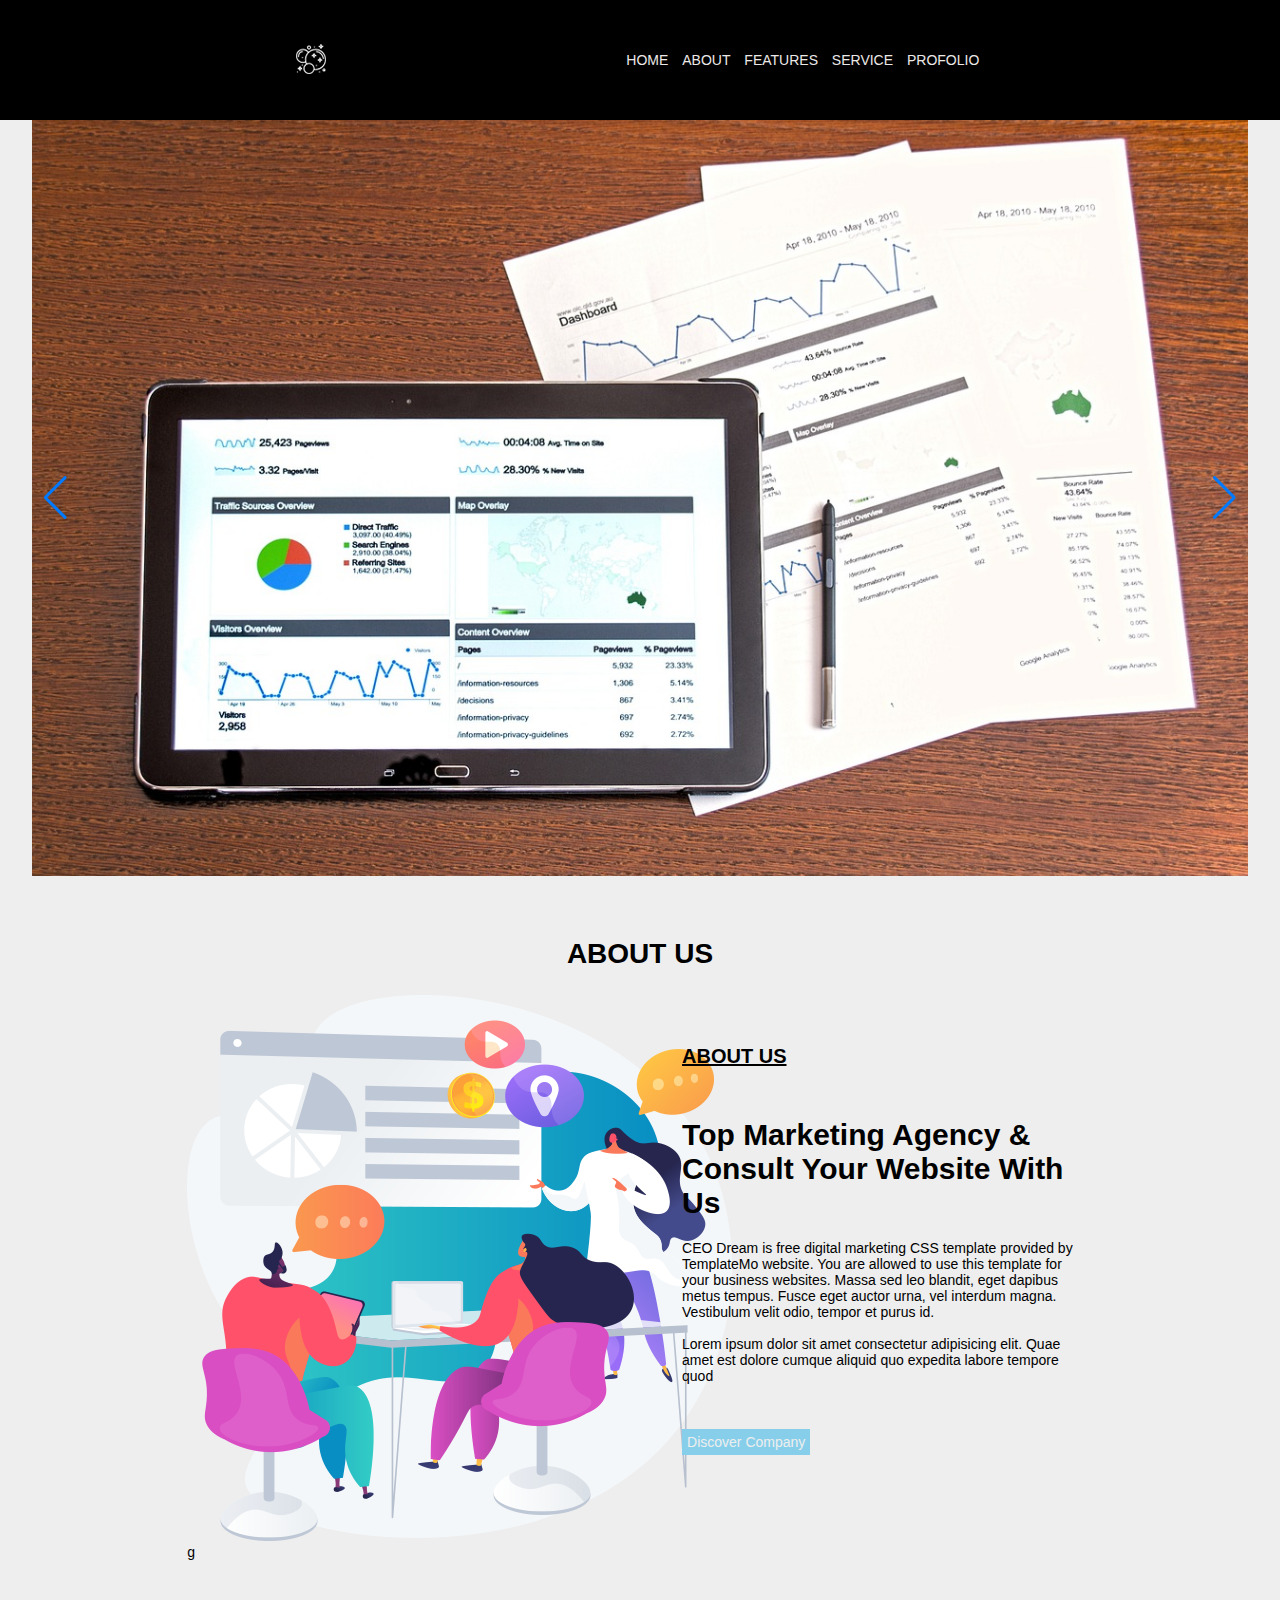
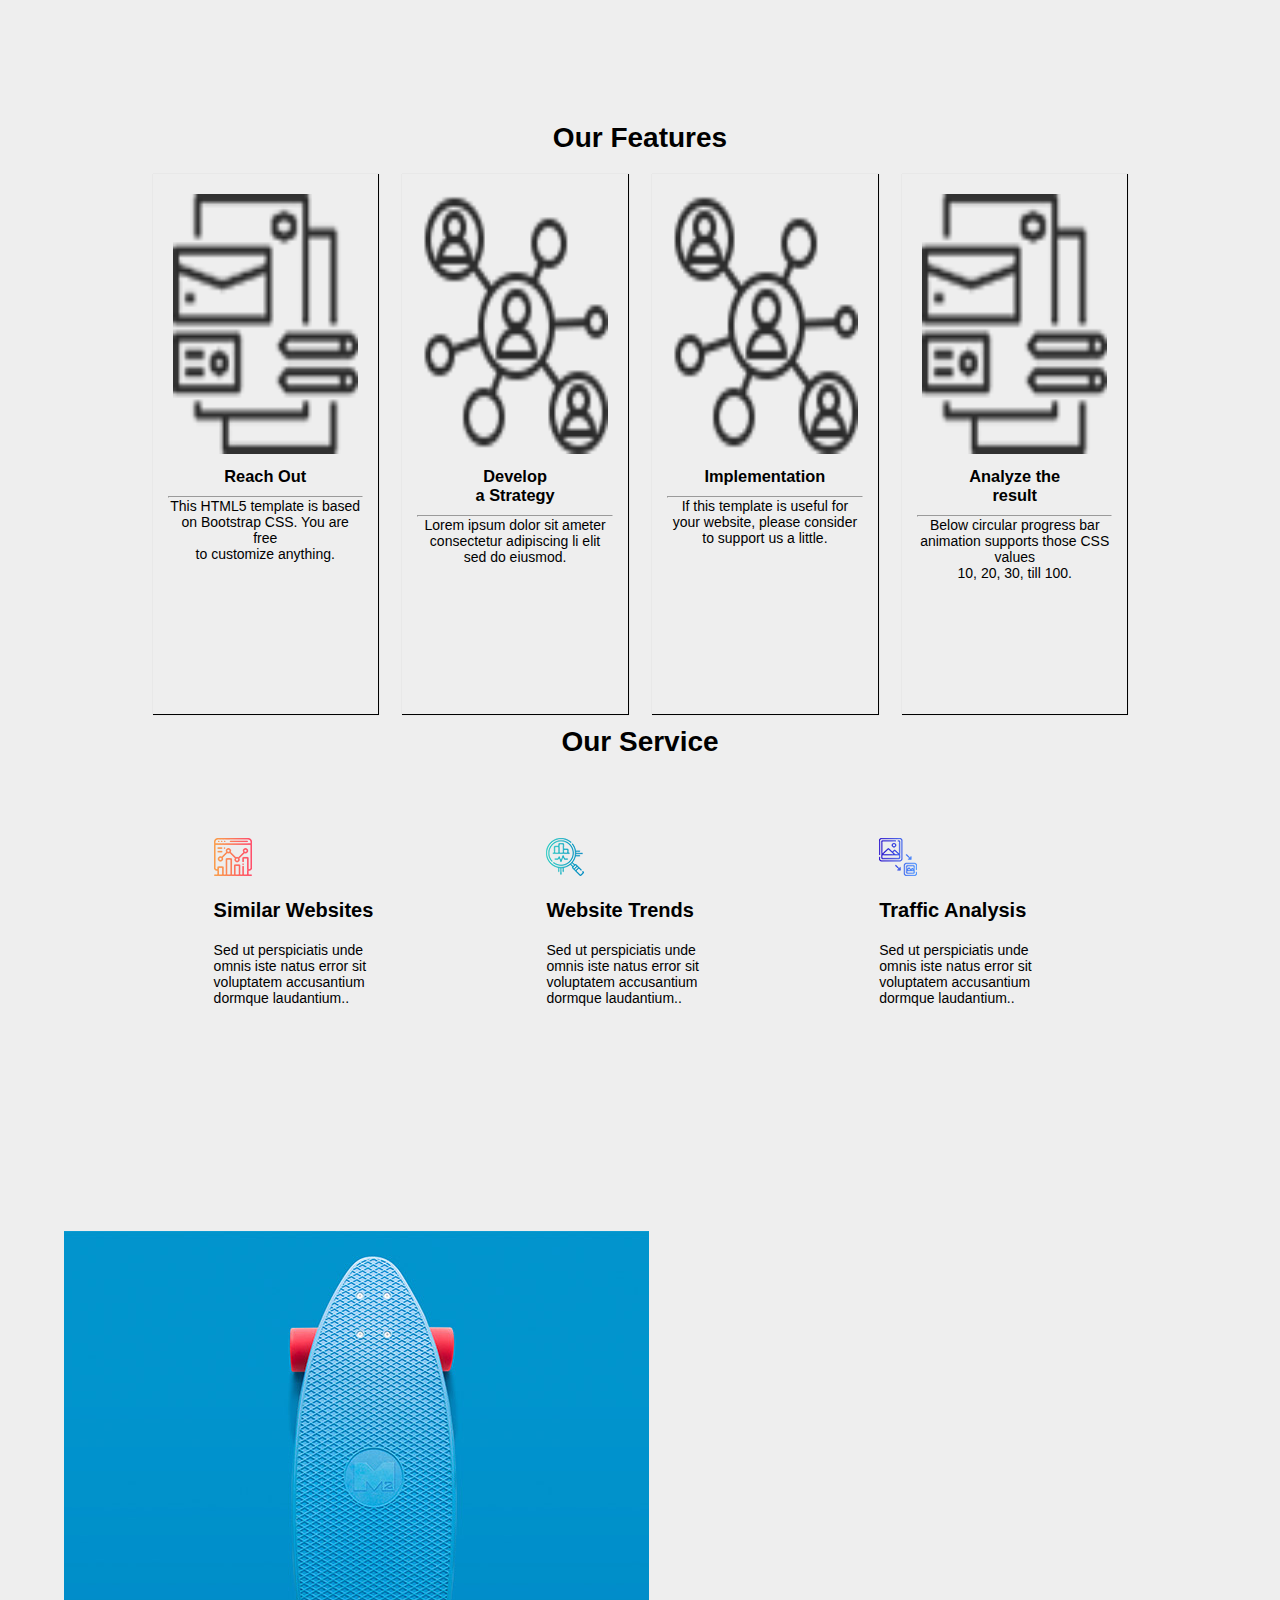
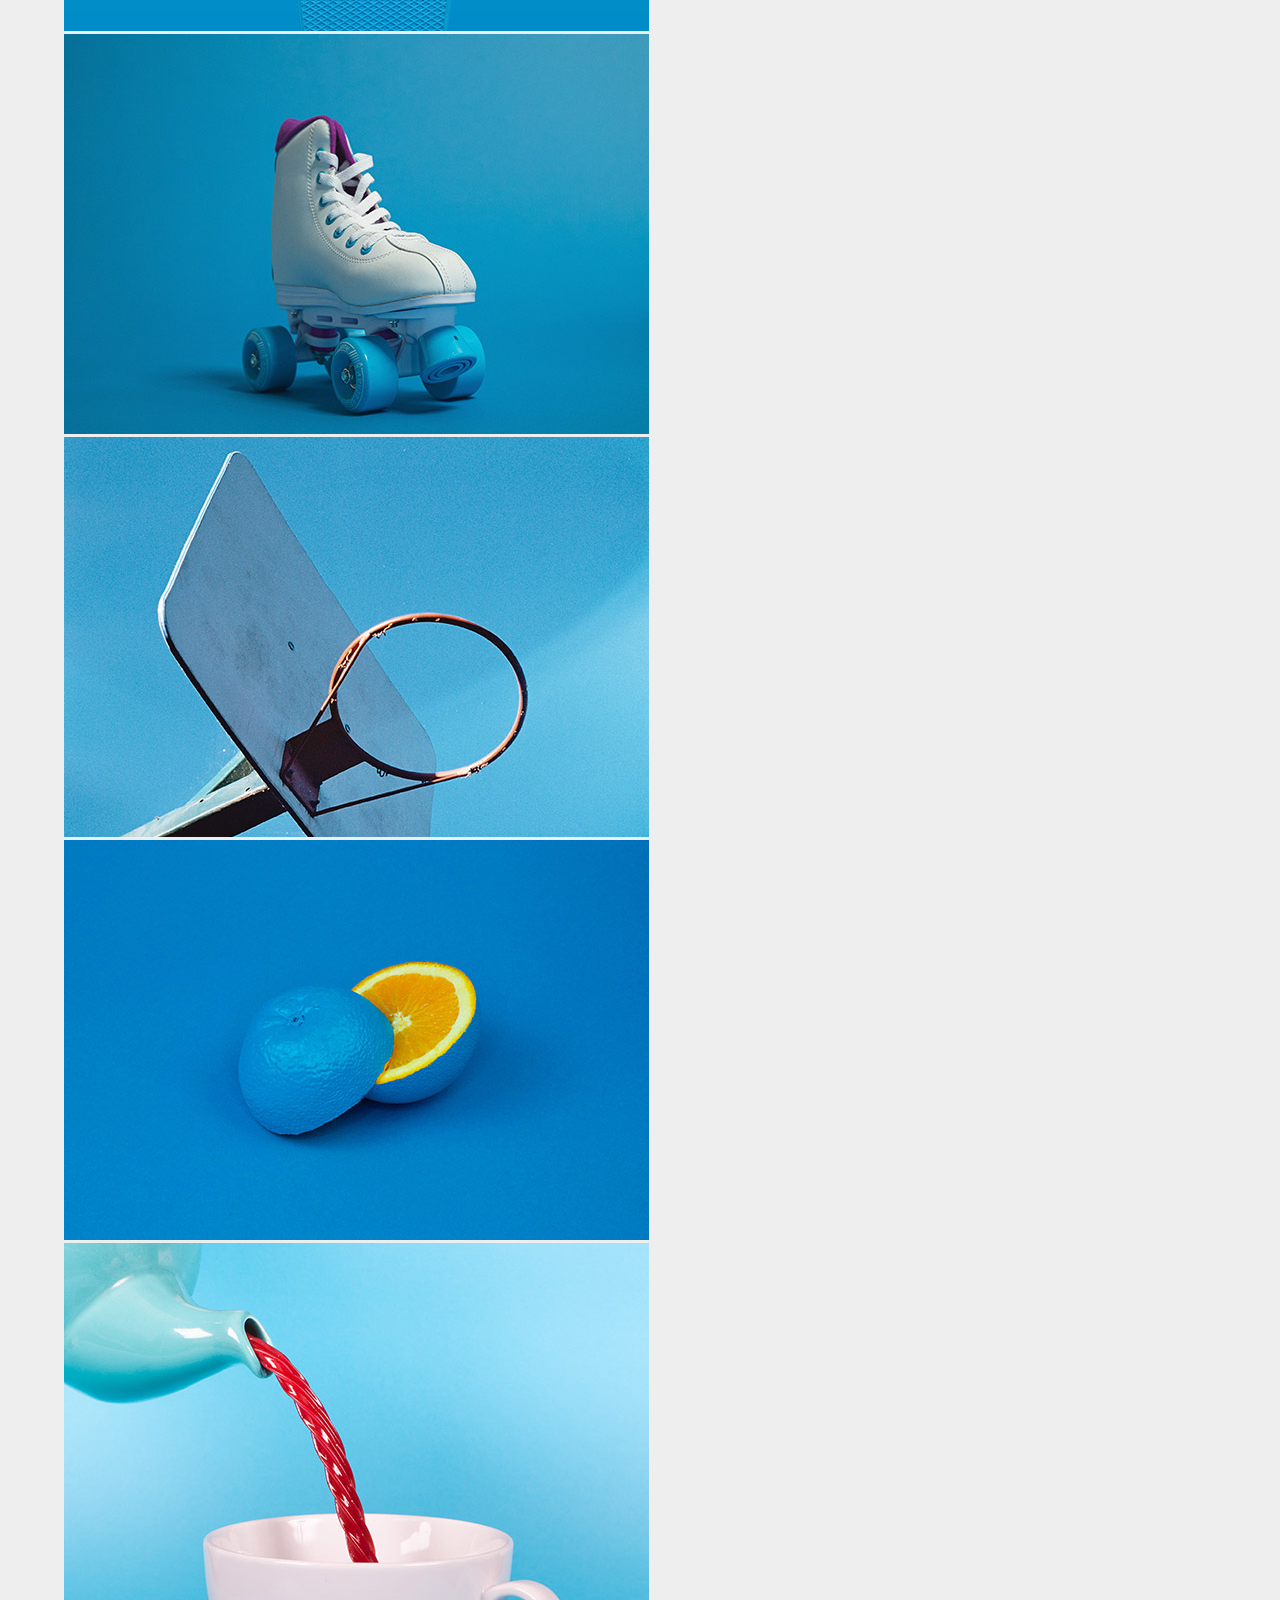
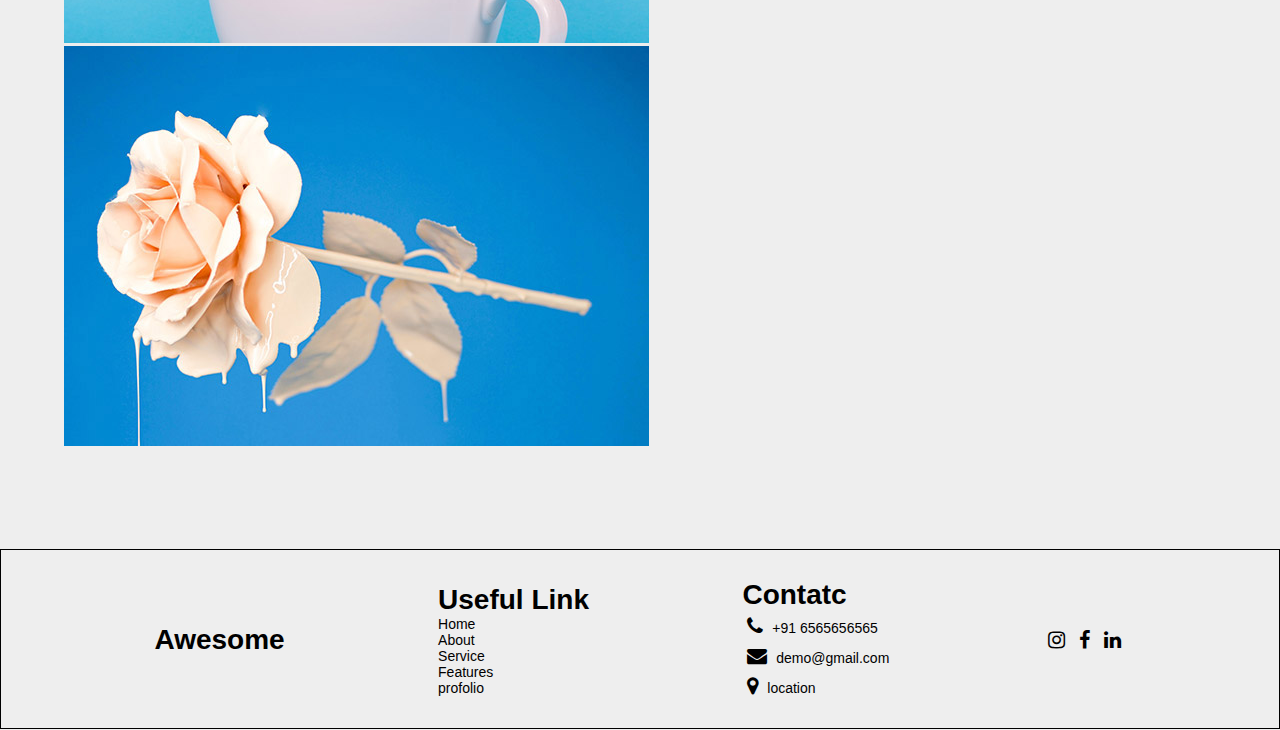
<file: webpage10/silk/index.html>
<!DOCTYPE html>
<html>
<head>
  <title>Slick Playground</title>
    <meta charset="UTF-8">
    <meta http-equiv="X-UA-Compatible" content="IE=edge">
    <meta name="viewport" content="width=device-width, initial-scale=1.0">
  <link rel="stylesheet" type="text/css" href="./slick/slick.css">
  <link rel="stylesheet" type="text/css" href="./slick/slick-theme.css">
  <link rel="stylesheet" href="style.css">
  <link rel="stylesheet" href="https://cdn.jsdelivr.net/npm/swiper@9/swiper-bundle.min.css" />
  <link rel="stylesheet" href="https://cdnjs.cloudflare.com/ajax/libs/font-awesome/6.4.0/css/all.min.css" integrity="sha512-iecdLmaskl7CVkqkXNQ/ZH/XLlvWZOJyj7Yy7tcenmpD1ypASozpmT/E0iPtmFIB46ZmdtAc9eNBvH0H/ZpiBw==" crossorigin="anonymous" referrerpolicy="no-referrer" />
  <link rel="stylesheet" href="https://cdnjs.cloudflare.com/ajax/libs/font-awesome/4.7.0/css/font-awesome.min.css">
  <script src="https://code.jquery.com/jquery-3.6.4.js" integrity="sha256-a9jBBRygX1Bh5lt8GZjXDzyOB+bWve9EiO7tROUtj/E=" crossorigin="anonymous"></script>
</head>
<body>
  <header>
    <div id="main">
      <div id="logo" class="wow animate__animated animate__flash"> <img src="images/logo-icon.png" alt=""></div>
      <i class="fa fa-bars" id="bt1"></i>
      <nav class="wow animate__animated animate__rubberBand">
        <ul>
          <li>
            <a href="">Home</a>
          </li>
          <li>
            <a href="">About</a>
          </li>
          <li>
            <a href="">
              Features</a>
          </li>
          <li>
            <a href="">Service</a>
          </li>
          <li>
            <a href="">Profolio</a>
          </li>
          
        </ul>
      </nav>
    </div>
    <div class="swiper mySwiper">
      <div class="swiper-wrapper">
        <div class="swiper-slide">
          <img src="images/b.jpg" alt="">
        </div>
        <div class="swiper-slide">
          <img src="images/b1.jpg" alt="">
        </div>
        <div class="swiper-slide">
          <img src="images/b2.jpg" alt="">
        </div>
        <div class="swiper-slide">
          <img src="images/b3.jpg" alt="">
        </div>
      </div>
      <div class="swiper-button-next"></div>
      <div class="swiper-button-prev"></div>
      <div class="swiper-pagination"></div>
    </div>
  
  </header>
  <section id="abt">
    <h1>ABOUT US</h1>
      <div id="abt-main">
        <div id="abt1" class="wow animate__animated animate__bounceInLeft">
          <img src="images/about-left-image.png" alt="">g
        </div>
        <div id="abt1" class="wow animate__animated animate__bounceInLeft">
          <h4>ABOUT US</h4>
          <h3>Top Marketing Agency & Consult Your Website With Us</h3>
          <p>CEO Dream is free digital marketing CSS template provided by TemplateMo website. You are allowed to use this template for your business websites. Massa sed leo blandit, eget dapibus metus tempus. Fusce eget auctor urna, vel interdum magna. Vestibulum velit odio, tempor et purus id. <br><br>Lorem ipsum dolor sit amet consectetur adipisicing elit. Quae amet est dolore cumque aliquid quo expedita labore tempore quod </p>
          <a href="">Discover Company</a>
        </div>

        </div>
      </div>
  </section>
  <section id="t">
    <h1>Our Features</h1>
    <div id="t-main">
      <div id="t1" class="wow animate__animated animate__backInLeft">
        <img src="images/features-icon-black-02.png" alt="">
        <h3>Reach Out</h3> <hr>
        <p>This HTML5 template is based on Bootstrap CSS. You are free <br> to customize anything.</p>
      </div>
      <div id="t1" class="wow animate__animated animate__backInLeft">
        <img src="images/features-icon-black-01.png" alt="">
        <h3>Develop <br> a Strategy</h3><hr>
        <p>Lorem ipsum dolor sit ameter consectetur adipiscing li elit sed do eiusmod.</p>
      </div>
      <div id="t1" class="wow animate__animated animate__backInLeft">
        <img src="images/features-icon-black-01.png" alt="">
        <h3>Implementation</h3><hr>
        <p>If this template is useful for your website, please consider <br> to support us a little.</p>
      </div>
      <div id="t1" class="wow animate__animated animate__backInLeft">
        <img src="images/features-icon-black-02.png" alt="">
        <h3>Analyze the <br> result</h3><hr>
        <p>Below circular progress bar animation supports those CSS values <br> 10, 20, 30, till 100.</p>
      </div>
    </div>
  </section>
  <section id="se">
    <h1>Our Service</h1>
    <div id="se-main">
      <div id="se1" class="wow animate__animated animate__backInUp">
        <img src="images/service-icon-01.png" alt="">
        <h1>Similar Websites</h1>
          <p>Sed ut perspiciatis unde omnis iste natus error sit voluptatem accusantium dormque laudantium..</p>
      </div>
      <div id="se1" class="wow animate__animated animate__backInUp">
        <img src="images/service-icon-02.png" alt="">
        <h1>Website Trends</h1>
        <p>Sed ut perspiciatis unde omnis iste natus error sit voluptatem accusantium dormque laudantium..</p>
      </div>
      <div id="se1" class="wow animate__animated animate__backInUp">
        <img src="images/service-icon-03.png" alt="">
        <h1>Traffic Analysis</h1>
        <p>Sed ut perspiciatis unde omnis iste natus error sit voluptatem accusantium dormque laudantium..</p>
      </div>
    </div>
  </section>
  <section class="regular slider">
    <div>
      <img src="images/portfolio-01.jpg">
    </div>
    <div>
      <img src="images/portfolio-02.jpg">
    </div>
    <div>
      <img src="images/portfolio-03.jpg">
    </div>
    <div>
      <img src="images/portfolio-04.jpg">
    </div>
    <div>
      <img src="images/portfolio-05.jpg">
    </div>
    <div>
      <img src="images/portfolio-06.jpg">
    </div>
  </section>
<footer>
  <div id="ft-main">
    <div id="ft1" class="wow animate__animated animate__bounceInLeft">
      <h1>Awesome</h1>
    </div>
    <div id="ft1" class="wow animate__animated animate__bounceInLeft">
      <h1>Useful Link</h1>
      <p>
        Home <br>
        About <br>
        Service <br>
        Features <br> 
        profolio <br>
      </p>
    </div>
    <div id="ft1" class="wow animate__animated animate__bounceInLeft">
      <h1>Contatc</h1>
      <p>
        <i class="fa fa-phone" aria-hidden="true"></i>
        +91 6565656565 <br>
        <i class="fa fa-envelope" aria-hidden="true"></i>
        demo@gmail.com <br>
        <i class="fa fa-map-marker" aria-hidden="true"></i>
        location <br>
      </p>
    </div>
    <div id="ft1" class="wow animate__animated animate__bounceInLeft">
      <i class="fa fa-instagram" aria-hidden="true"></i>
      <i class="fa fa-facebook" aria-hidden="true"></i>
      <i class="fa fa-linkedin" aria-hidden="true"></i>

    </div>
  </div>
</footer>
  <script src="https://code.jquery.com/jquery-2.2.0.min.js" type="text/javascript"></script>
  <script src="./slick/slick.js" type="text/javascript" charset="utf-8"></script>
  <script src="https://cdn.jsdelivr.net/npm/swiper@9/swiper-bundle.min.js"></script>
  <script src="https://cdnjs.cloudflare.com/ajax/libs/wow/1.1.2/wow.min.js" integrity="sha512-Eak/29OTpb36LLo2r47IpVzPBLXnAMPAVypbSZiZ4Qkf8p/7S/XRG5xp7OKWPPYfJT6metI+IORkR5G8F900+g==" crossorigin="anonymous" referrerpolicy="no-referrer"></script>
  <link
rel="stylesheet"
href="https://cdnjs.cloudflare.com/ajax/libs/animate.css/4.1.1/animate.min.css"
/>
  <script type="text/javascript">
    
    $(document).on('ready', function() {

      new WOW().init();
      $("#bt1").click(function(){
        $("nav").slideToggle(2000);
      });
      var swiper = new Swiper(".mySwiper", {
      cssMode: true,
      navigation: {
        nextEl: ".swiper-button-next",
        prevEl: ".swiper-button-prev",
      },
      pagination: {
        el: ".swiper-pagination",
      },
      mousewheel: true,
      keyboard: true,
    });
      $(".regular").slick({
        dots: true,
        infinite: true,
        slidesToShow: 3,
        slidesToScroll: 3
      });
     
    });
</script>

</body>
</html>
</file>
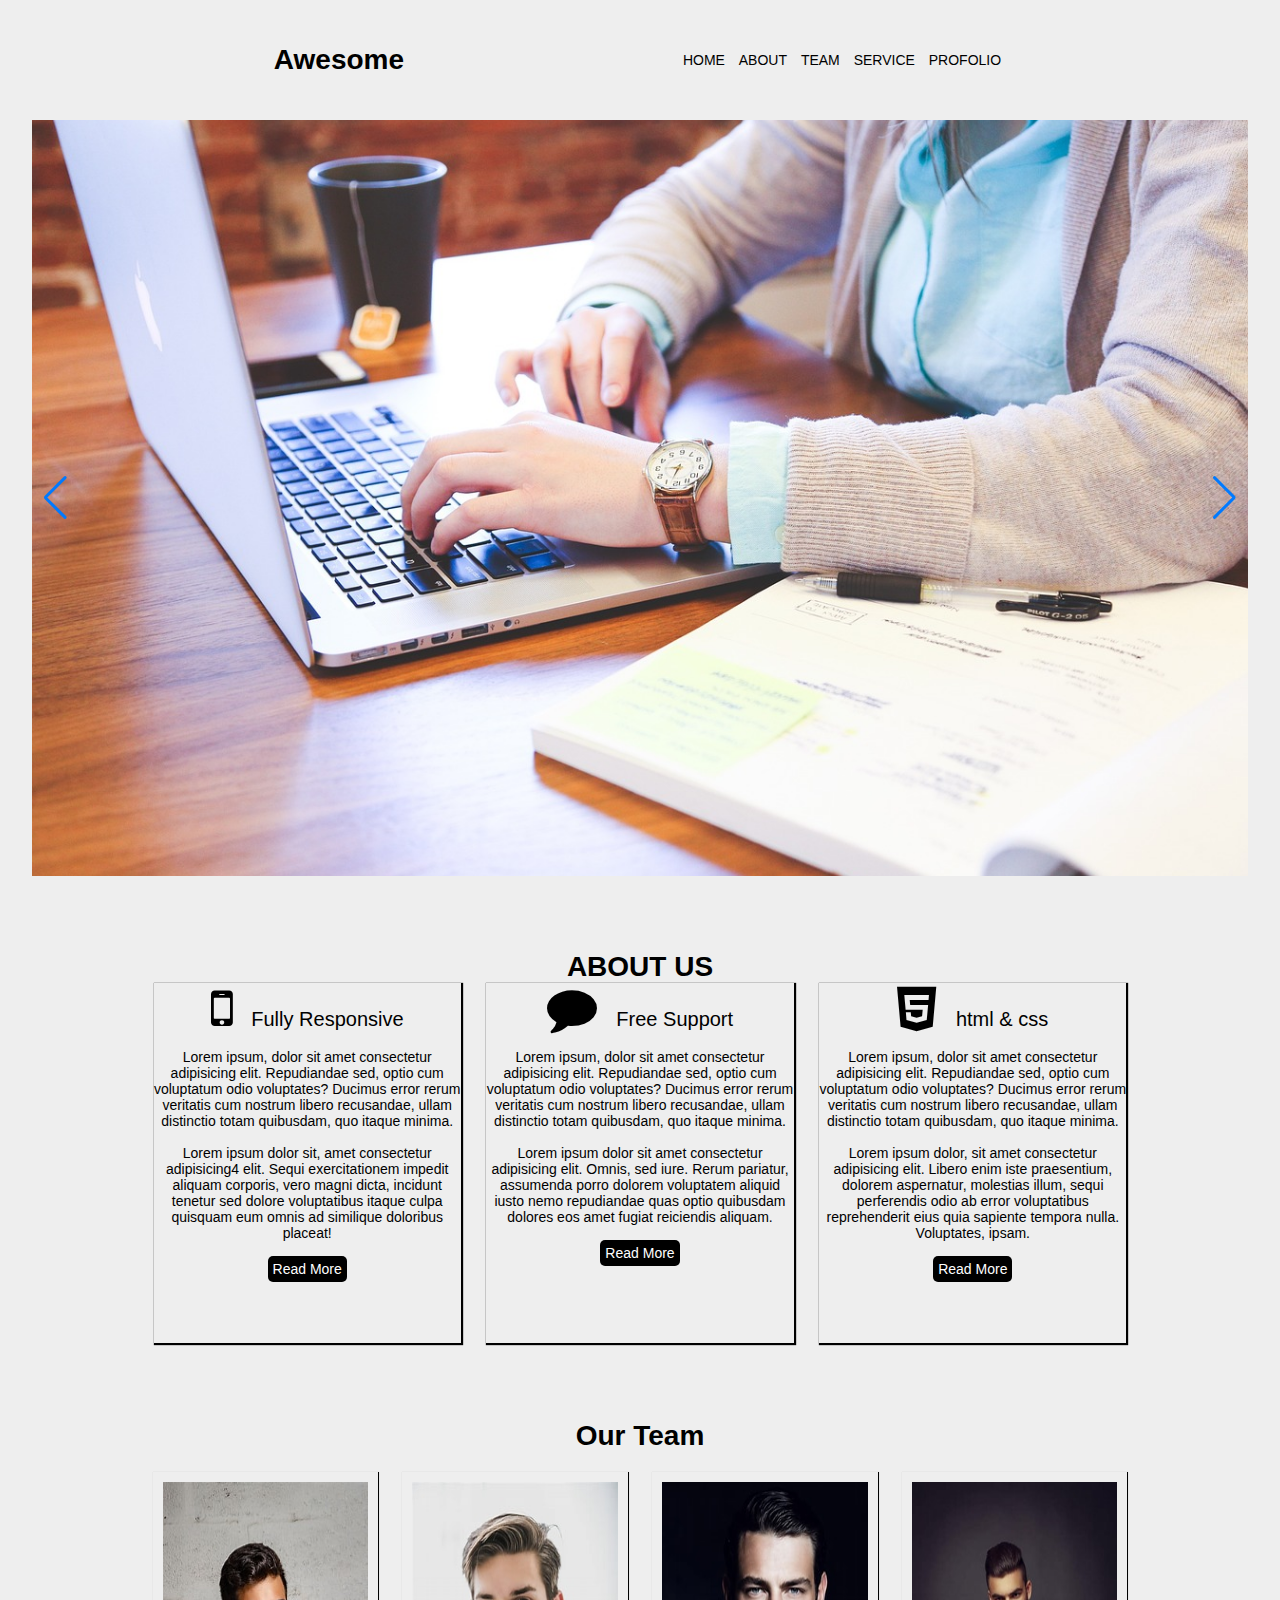
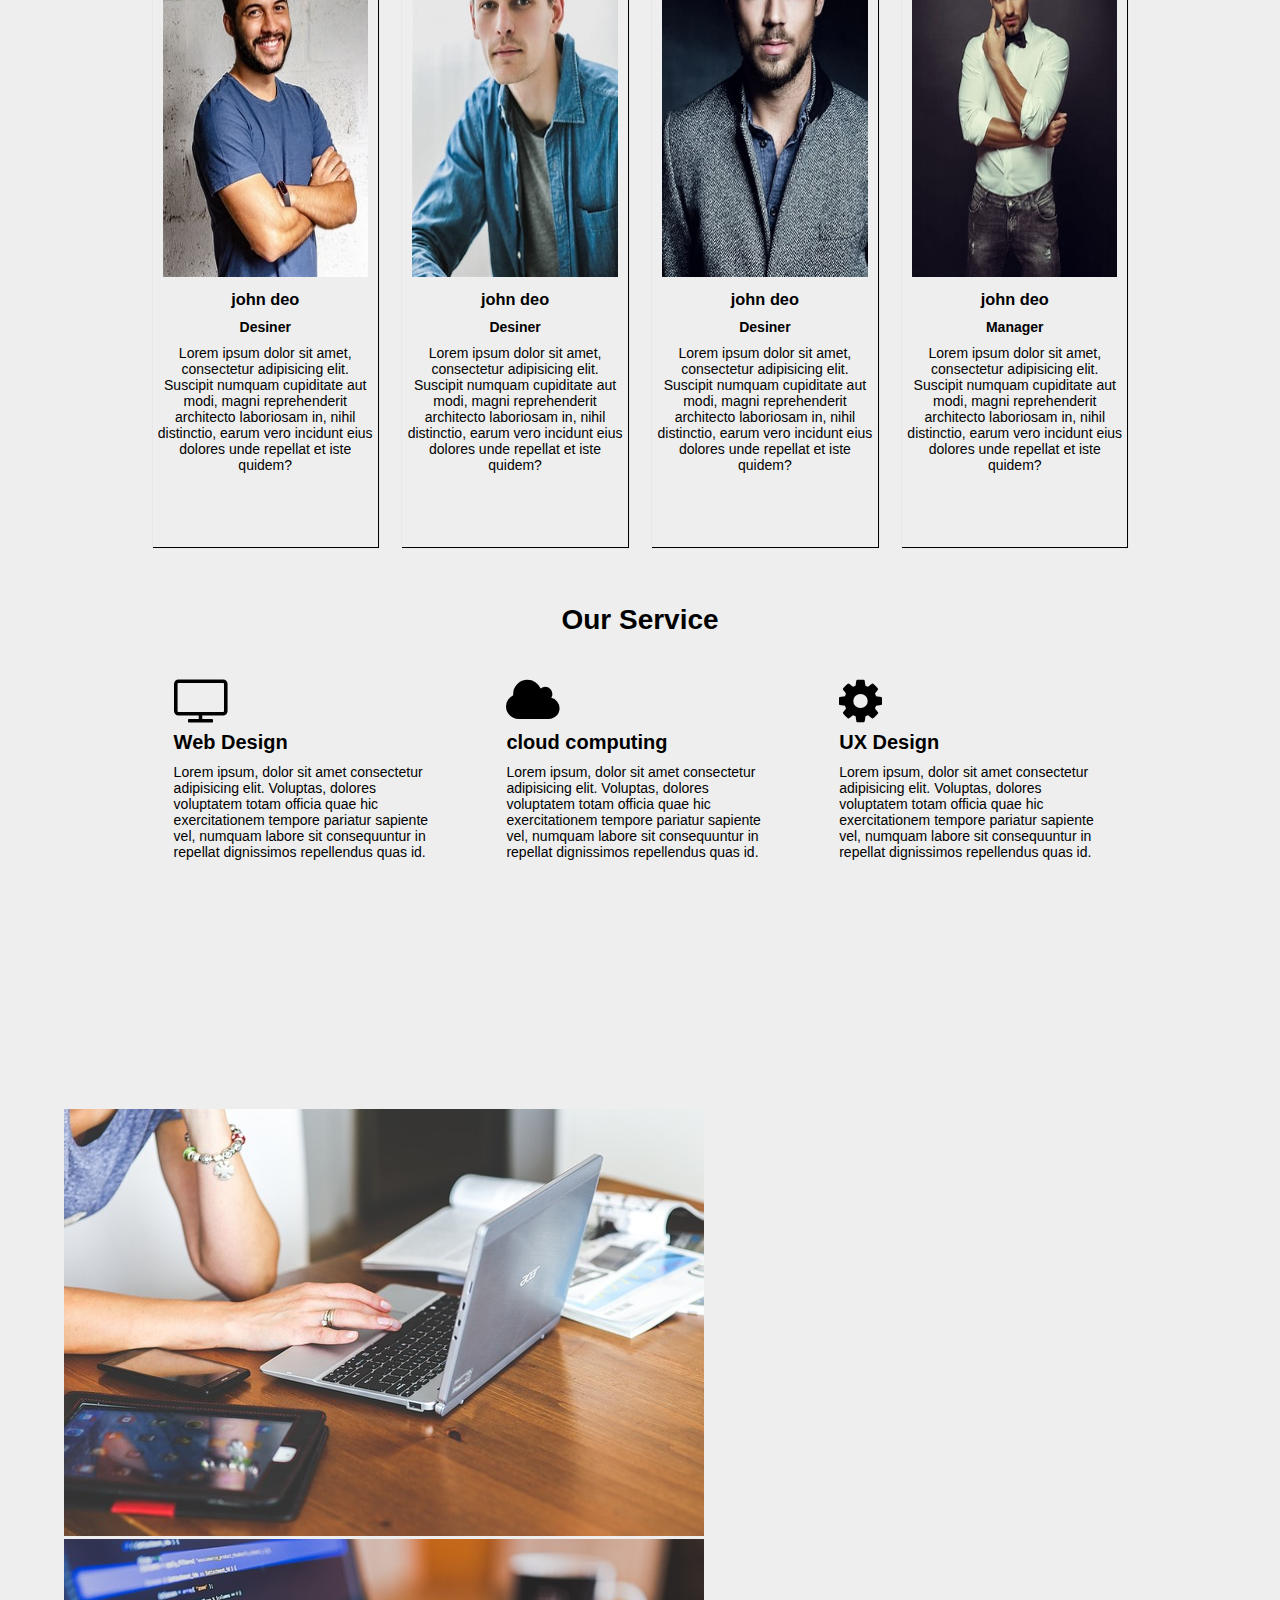
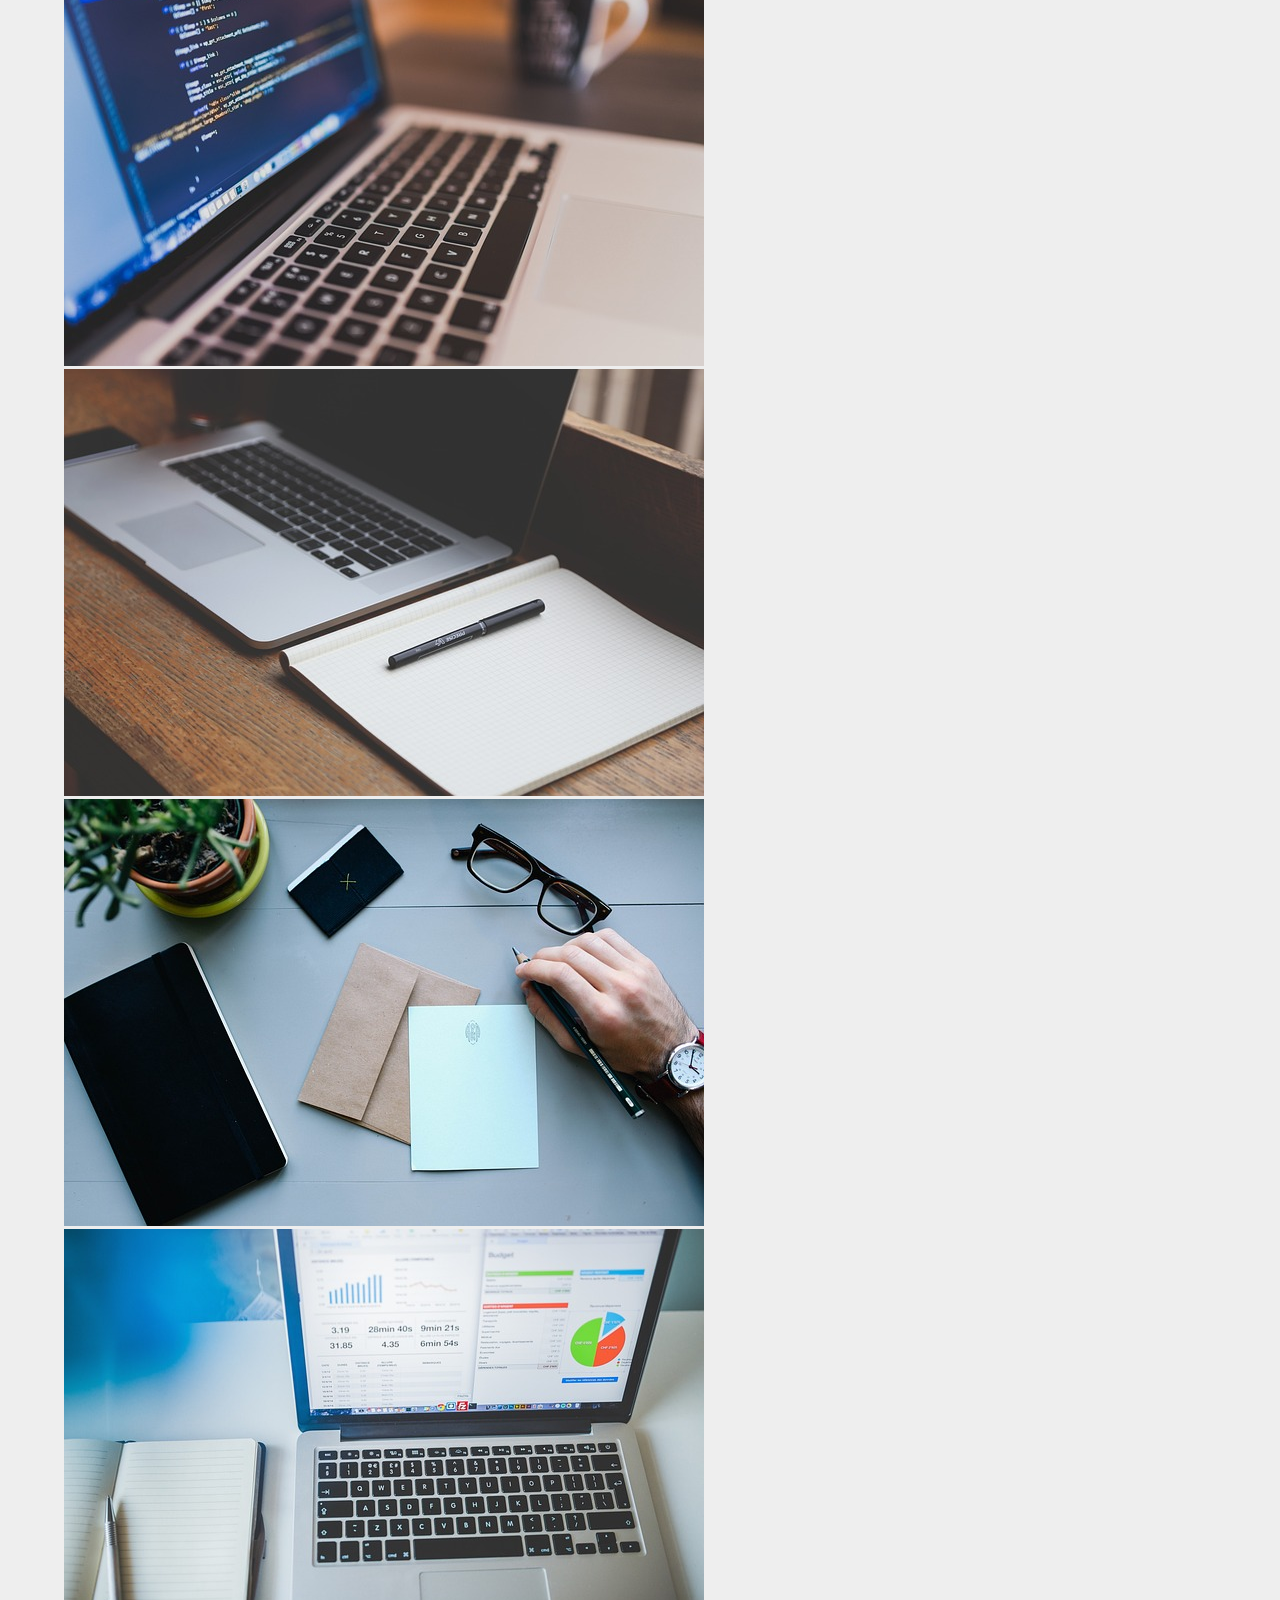
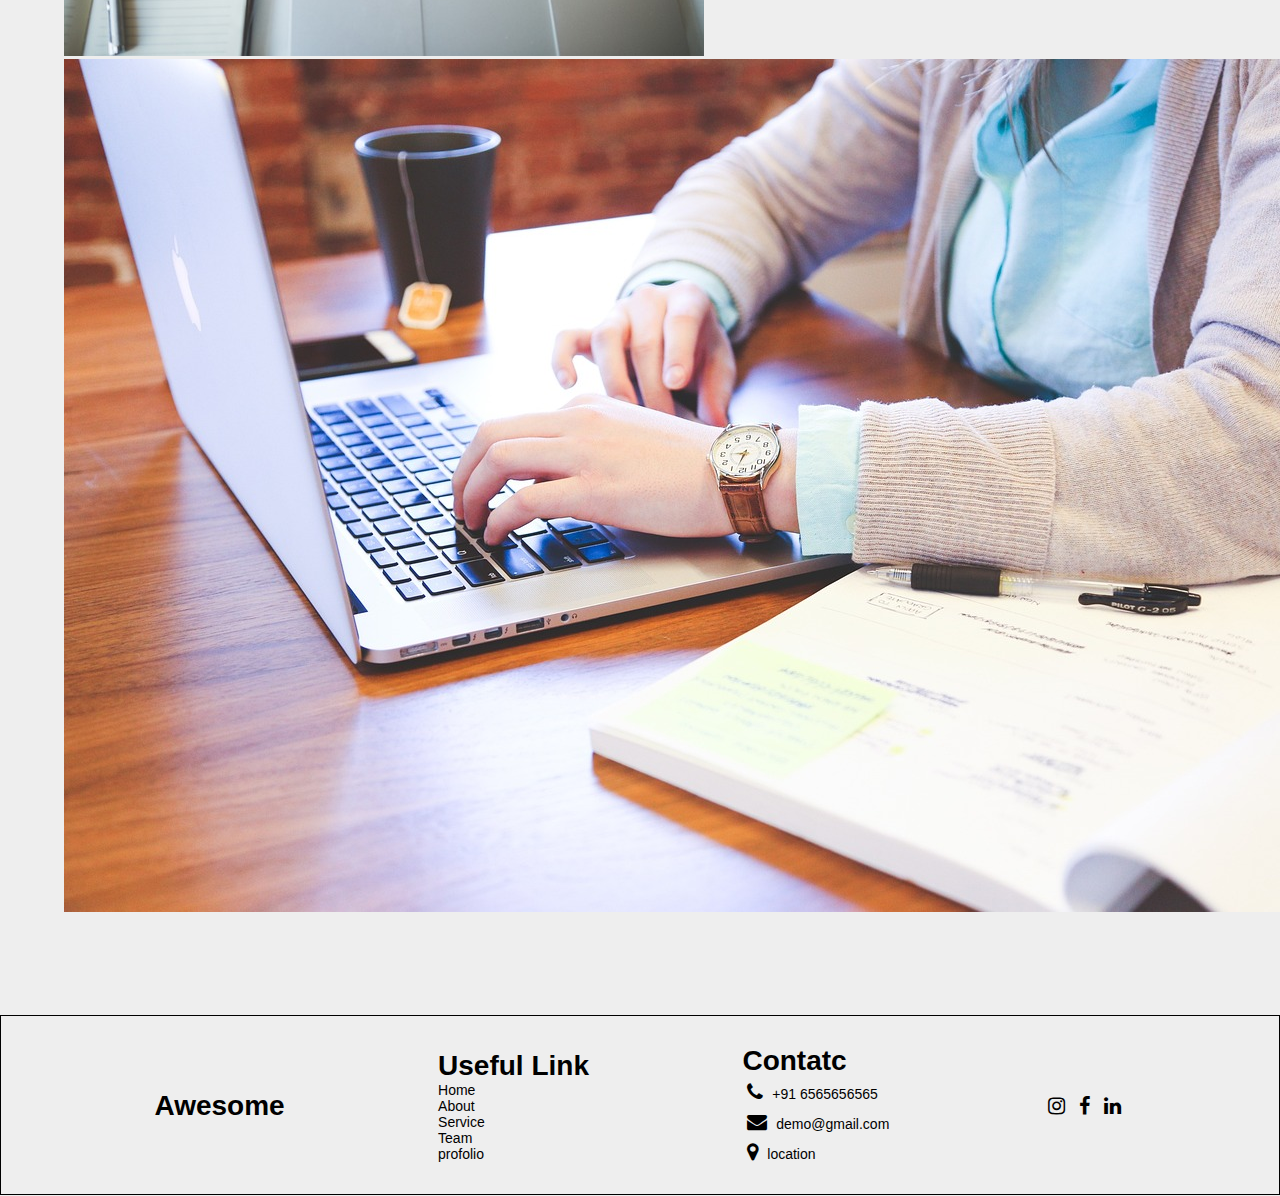
<file: webpage2/silk/index.html>
<!DOCTYPE html>
<html>
<head>
  <title>Slick Playground</title>
    <meta charset="UTF-8">
    <meta http-equiv="X-UA-Compatible" content="IE=edge">
    <meta name="viewport" content="width=device-width, initial-scale=1.0">
  <link rel="stylesheet" type="text/css" href="./slick/slick.css">
  <link rel="stylesheet" type="text/css" href="./slick/slick-theme.css">
  <link rel="stylesheet" href="style.css">
  <link rel="stylesheet" href="https://cdn.jsdelivr.net/npm/swiper@9/swiper-bundle.min.css" />
  <link rel="stylesheet" href="https://cdnjs.cloudflare.com/ajax/libs/font-awesome/6.4.0/css/all.min.css" integrity="sha512-iecdLmaskl7CVkqkXNQ/ZH/XLlvWZOJyj7Yy7tcenmpD1ypASozpmT/E0iPtmFIB46ZmdtAc9eNBvH0H/ZpiBw==" crossorigin="anonymous" referrerpolicy="no-referrer" />
  <link rel="stylesheet" href="https://cdnjs.cloudflare.com/ajax/libs/font-awesome/4.7.0/css/font-awesome.min.css">
  <script src="https://code.jquery.com/jquery-3.6.4.js" integrity="sha256-a9jBBRygX1Bh5lt8GZjXDzyOB+bWve9EiO7tROUtj/E=" crossorigin="anonymous"></script>
</head>
<body>
  <header>
    <div id="main">
      <div id="logo" class="wow animate__animated animate__flash"> <h1>Awesome</h1></div>
      <i class="fa fa-bars" id="bt1"></i>
      <nav class="wow animate__animated animate__rubberBand">
        <ul>
          <li>
            <a href="">Home</a>
          </li>
          <li>
            <a href="">About</a>
          </li>
          <li>
            <a href="">Team</a>
          </li>
          <li>
            <a href="">Service</a>
          </li>
          <li>
            <a href="">Profolio</a>
          </li>
          
        </ul>
      </nav>
    </div>
    <div class="swiper mySwiper">
      <div class="swiper-wrapper">
        <div class="swiper-slide">
          <img src="image/bg.jpg" alt="">
        </div>
        <div class="swiper-slide">
          <img src="image/bg2.jpg" alt="">
        </div>
        <div class="swiper-slide">
          <img src="image/bg1.jpg" alt="">
        </div>
        <div class="swiper-slide">
          <img src="image/bg3.jpg" alt="">
        </div>
      </div>
      <div class="swiper-button-next"></div>
      <div class="swiper-button-prev"></div>
      <div class="swiper-pagination"></div>
    </div>
  
  </header>
  <section id="abt">
    <h1>ABOUT US</h1>
      <div id="abt-main">
        <div id="abt1" class="wow animate__animated animate__backInRight">
          <i class="fa fa-mobile" aria-hidden="true"></i>&nbsp;&nbsp;&nbsp;&nbsp;
          <span>Fully Responsive</span> <br> <br>
          <p>Lorem ipsum, dolor sit amet consectetur adipisicing elit. Repudiandae sed, optio cum voluptatum odio voluptates? Ducimus error rerum veritatis cum nostrum libero recusandae, ullam distinctio totam quibusdam, quo itaque minima. <br> <br>
          Lorem ipsum dolor sit, amet consectetur adipisicing4 elit. Sequi exercitationem impedit aliquam corporis, vero magni dicta, incidunt tenetur sed dolore voluptatibus itaque culpa quisquam eum omnis ad similique doloribus placeat!</p>
          <a href="#">Read More</a>
        </div>
        <div id="abt1" class="wow animate__animated animate__backInRight">
          <i class="fa fa-comment" aria-hidden="true"></i>&nbsp;&nbsp;&nbsp;&nbsp;
          <span>Free Support</span> <br> <br>
          <p>Lorem ipsum, dolor sit amet consectetur adipisicing elit. Repudiandae sed, optio cum voluptatum odio voluptates? Ducimus error rerum veritatis cum nostrum libero recusandae, ullam distinctio totam quibusdam, quo itaque minima. <br> <br>
          Lorem ipsum dolor sit amet consectetur adipisicing elit. Omnis, sed iure. Rerum pariatur, assumenda porro dolorem voluptatem aliquid iusto nemo repudiandae quas optio quibusdam dolores eos amet fugiat reiciendis aliquam.</p>
          <a href="#">Read More</a>
        </div>
        <div id="abt1" class="wow animate__animated animate__backInRight">
          <i class="fa fa-html5"></i>&nbsp;&nbsp;&nbsp;&nbsp;
          <span>html & css</span> <br> <br>
          <p>Lorem ipsum, dolor sit amet consectetur adipisicing elit. Repudiandae sed, optio cum voluptatum odio voluptates? Ducimus error rerum veritatis cum nostrum libero recusandae, ullam distinctio totam quibusdam, quo itaque minima. <br> <br>
          Lorem ipsum dolor, sit amet consectetur adipisicing elit. Libero enim iste praesentium, dolorem aspernatur, molestias illum, sequi perferendis odio ab error voluptatibus reprehenderit eius quia sapiente tempora nulla. Voluptates, ipsam.</p>
          <a href="#">Read More</a>
        </div>
      </div>
  </section>
  <section id="t">
    <h1>Our Team</h1>
    <div id="t-main">
      <div id="t1" class="wow animate__animated animate__backInLeft">
        <img src="image/m1.jpg" alt="">
        <h3>john deo</h3>
        <h4>Desiner</h4>
        <p>Lorem ipsum dolor sit amet, consectetur adipisicing elit. Suscipit numquam cupiditate aut modi, magni reprehenderit architecto laboriosam in, nihil distinctio, earum vero incidunt eius dolores unde repellat et iste quidem?</p>
      </div>
      <div id="t1" class="wow animate__animated animate__backInLeft">
        <img src="image/m2.jpg" alt="">
        <h3>john deo</h3>
        <h4>Desiner</h4>
        <p>Lorem ipsum dolor sit amet, consectetur adipisicing elit. Suscipit numquam cupiditate aut modi, magni reprehenderit architecto laboriosam in, nihil distinctio, earum vero incidunt eius dolores unde repellat et iste quidem?</p>
      </div>
      <div id="t1" class="wow animate__animated animate__backInLeft">
        <img src="image/m3.jpg" alt="">
        <h3>john deo</h3>
        <h4>Desiner</h4>
        <p>Lorem ipsum dolor sit amet, consectetur adipisicing elit. Suscipit numquam cupiditate aut modi, magni reprehenderit architecto laboriosam in, nihil distinctio, earum vero incidunt eius dolores unde repellat et iste quidem?</p>
      </div>
      <div id="t1" class="wow animate__animated animate__backInLeft">
        <img src="image/m4.jpg" alt="">
        <h3>john deo</h3>
        <h4>Manager</h4>
        <p>Lorem ipsum dolor sit amet, consectetur adipisicing elit. Suscipit numquam cupiditate aut modi, magni reprehenderit architecto laboriosam in, nihil distinctio, earum vero incidunt eius dolores unde repellat et iste quidem?</p>
      </div>
    </div>
  </section>
  <section id="se">
    <h1>Our Service</h1>
    <div id="se-main">
      <div id="se1" class="wow animate__animated animate__backInUp">
        <i class="fa fa-television" aria-hidden="true"></i>
        <h1>Web Design</h1>
          <p>Lorem ipsum, dolor sit amet consectetur adipisicing elit. Voluptas, dolores voluptatem totam officia quae hic exercitationem tempore pariatur sapiente vel, numquam labore sit consequuntur in repellat dignissimos repellendus quas id.</p>
      </div>
      <div id="se1" class="wow animate__animated animate__backInUp">
        <i class="fa fa-cloud" aria-hidden="true"></i>
        <h1>cloud computing</h1>
        <p>Lorem ipsum, dolor sit amet consectetur adipisicing elit. Voluptas, dolores voluptatem totam officia quae hic exercitationem tempore pariatur sapiente vel, numquam labore sit consequuntur in repellat dignissimos repellendus quas id.</p>
      </div>
      <div id="se1" class="wow animate__animated animate__backInUp">
        <i class="fa fa-cog" aria-hidden="true"></i>
        <h1>UX Design</h1>
        <p>Lorem ipsum, dolor sit amet consectetur adipisicing elit. Voluptas, dolores voluptatem totam officia quae hic exercitationem tempore pariatur sapiente vel, numquam labore sit consequuntur in repellat dignissimos repellendus quas id.</p>
      </div>
    </div>
  </section>
  <section class="regular slider">
    <div>
      <img src="image/s1.jpg">
    </div>
    <div>
      <img src="image/s2.jpg">
    </div>
    <div>
      <img src="image/s3.jpg">
    </div>
    <div>
      <img src="image/s4.jpg">
    </div>
    <div>
      <img src="image/s5.jpg">
    </div>
    <div>
      <img src="image/bg.jpg">
    </div>
  </section>
<footer>
  <div id="ft-main">
    <div id="ft1" class="wow animate__animated animate__bounceInLeft">
      <h1>Awesome</h1>
    </div>
    <div id="ft1" class="wow animate__animated animate__bounceInLeft">
      <h1>Useful Link</h1>
      <p>
        Home <br>
        About <br>
        Service <br>
        Team <br> 
        profolio <br>
      </p>
    </div>
    <div id="ft1" class="wow animate__animated animate__bounceInLeft">
      <h1>Contatc</h1>
      <p>
        <i class="fa fa-phone" aria-hidden="true"></i>
        +91 6565656565 <br>
        <i class="fa fa-envelope" aria-hidden="true"></i>
        demo@gmail.com <br>
        <i class="fa fa-map-marker" aria-hidden="true"></i>
        location <br>
      </p>
    </div>
    <div id="ft1" class="wow animate__animated animate__bounceInLeft">
      <i class="fa fa-instagram" aria-hidden="true"></i>
      <i class="fa fa-facebook" aria-hidden="true"></i>
      <i class="fa fa-linkedin" aria-hidden="true"></i>

    </div>
  </div>
</footer>
  <script src="https://code.jquery.com/jquery-2.2.0.min.js" type="text/javascript"></script>
  <script src="./slick/slick.js" type="text/javascript" charset="utf-8"></script>
  <script src="https://cdn.jsdelivr.net/npm/swiper@9/swiper-bundle.min.js"></script>
  <script src="https://cdnjs.cloudflare.com/ajax/libs/wow/1.1.2/wow.min.js" integrity="sha512-Eak/29OTpb36LLo2r47IpVzPBLXnAMPAVypbSZiZ4Qkf8p/7S/XRG5xp7OKWPPYfJT6metI+IORkR5G8F900+g==" crossorigin="anonymous" referrerpolicy="no-referrer"></script>
  <link
rel="stylesheet"
href="https://cdnjs.cloudflare.com/ajax/libs/animate.css/4.1.1/animate.min.css"
/>
  <script type="text/javascript">
    
    $(document).on('ready', function() {

      new WOW().init();
      $("#bt1").click(function(){
        $("nav").slideToggle(2000);
      });
      var swiper = new Swiper(".mySwiper", {
      cssMode: true,
      navigation: {
        nextEl: ".swiper-button-next",
        prevEl: ".swiper-button-prev",
      },
      pagination: {
        el: ".swiper-pagination",
      },
      mousewheel: true,
      keyboard: true,
    });
      $(".regular").slick({
        dots: true,
        infinite: true,
        slidesToShow: 3,
        slidesToScroll: 3
      });
     
    });
</script>

</body>
</html>
</file>
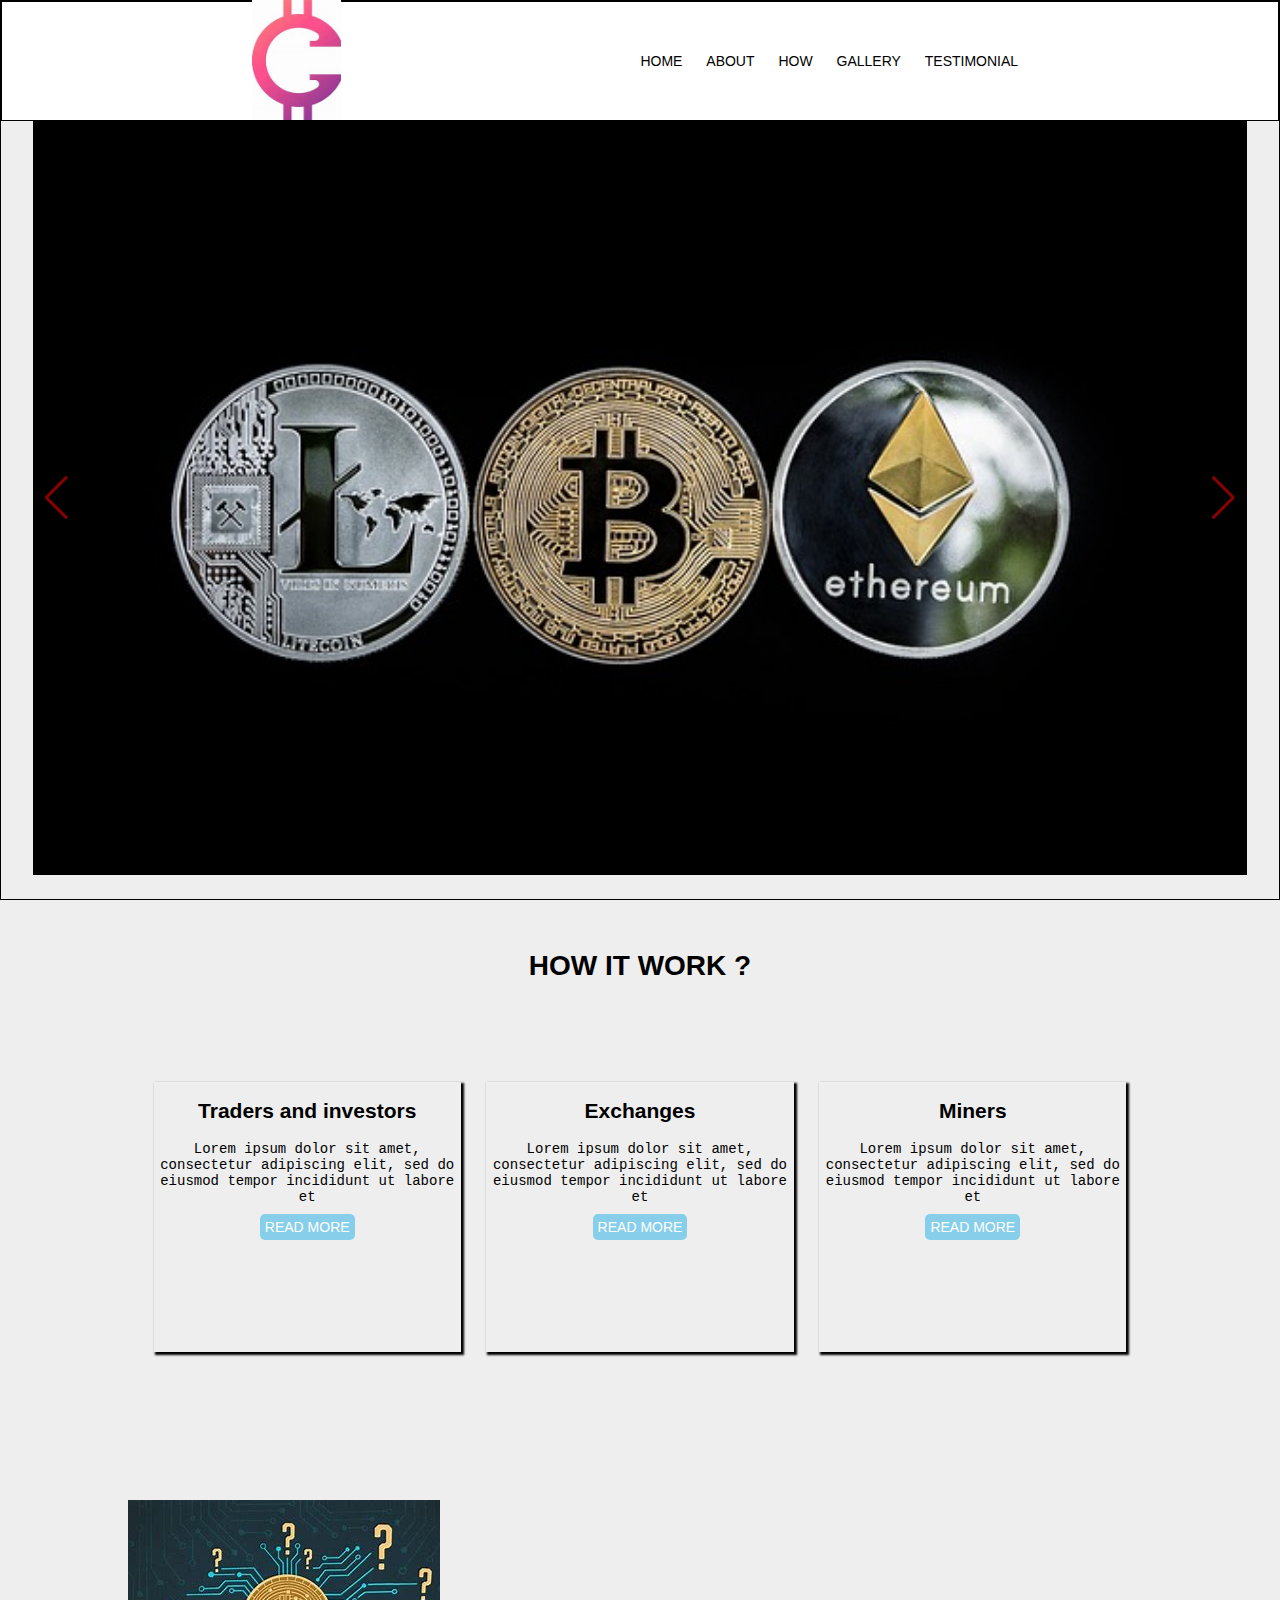
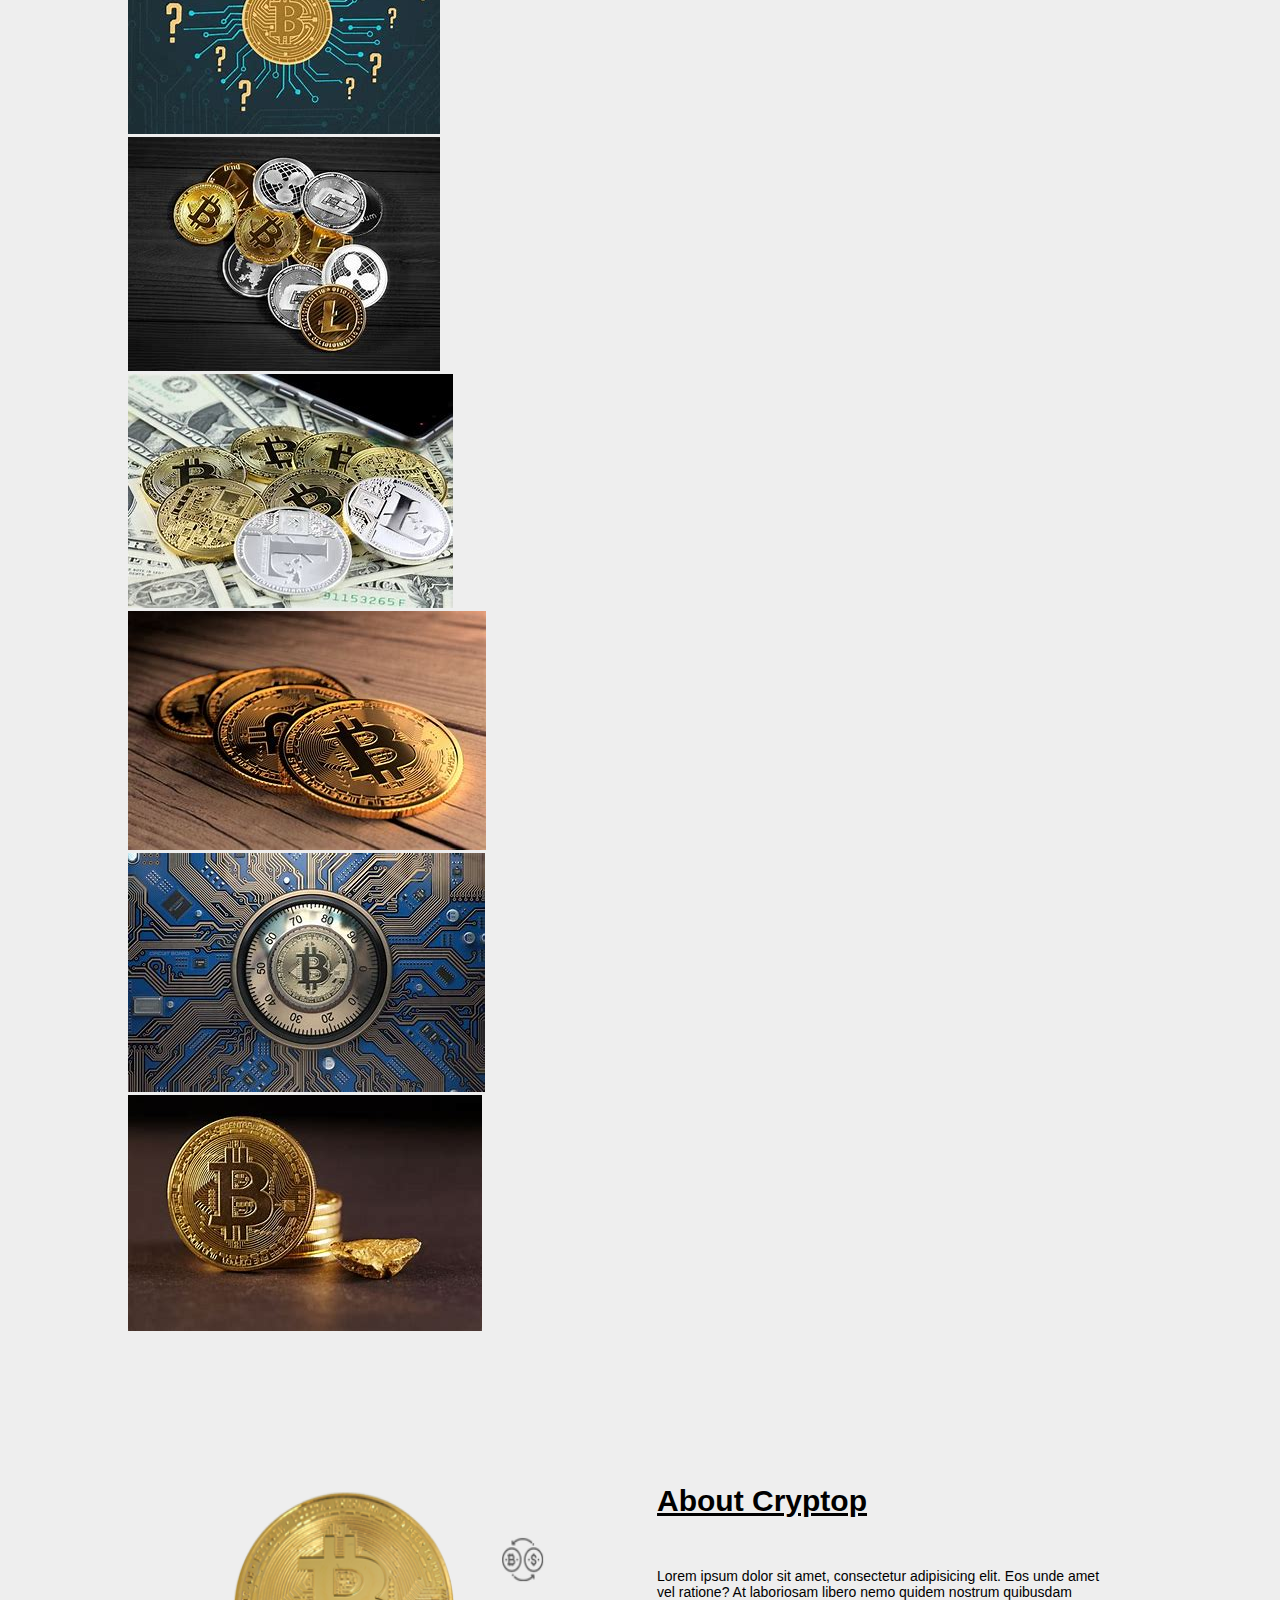
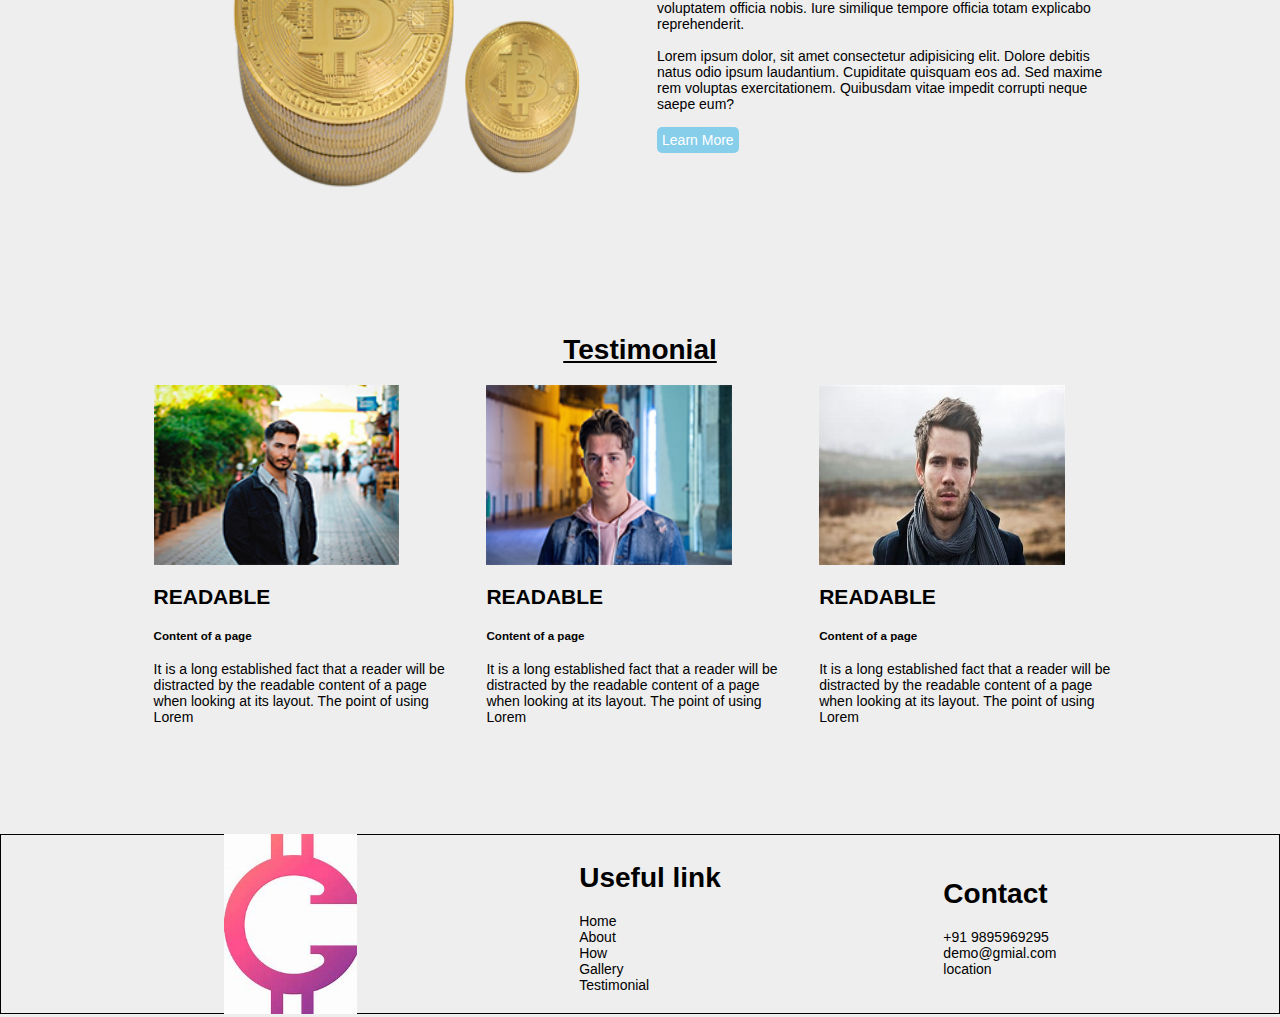
<file: webpage3/slick-1.8.1/index.html>
<!DOCTYPE html>
<html>
<head>
  <title>Slick Playground</title>
  <meta charset="UTF-8">
  <!DOCTYPE html>
  
    <meta http-equiv="X-UA-Compatible" content="IE=edge">
    <meta name="viewport" content="width=device-width, initial-scale=1.0">
  <link rel="stylesheet" type="text/css" href="./slick/slick.css">
  <link rel="stylesheet" type="text/css" href="./slick/slick-theme.css">
  <link rel="stylesheet" href="style.css">
  <script src="https://code.jquery.com/jquery-3.6.4.js" integrity="sha256-a9jBBRygX1Bh5lt8GZjXDzyOB+bWve9EiO7tROUtj/E=" crossorigin="anonymous"></script>
  <link rel="stylesheet" href="https://cdnjs.cloudflare.com/ajax/libs/font-awesome/6.4.0/css/all.min.css" integrity="sha512-iecdLmaskl7CVkqkXNQ/ZH/XLlvWZOJyj7Yy7tcenmpD1ypASozpmT/E0iPtmFIB46ZmdtAc9eNBvH0H/ZpiBw==" crossorigin="anonymous" referrerpolicy="no-referrer" />
  <link rel="stylesheet" href="https://cdn.jsdelivr.net/npm/swiper@9/swiper-bundle.min.css" />
  <script src="https://cdn.jsdelivr.net/npm/swiper@9/swiper-bundle.min.js"></script>
  <link rel="stylesheet" href="https://cdnjs.cloudflare.com/ajax/libs/font-awesome/6.4.0/css/all.min.css" integrity="sha512-iecdLmaskl7CVkqkXNQ/ZH/XLlvWZOJyj7Yy7tcenmpD1ypASozpmT/E0iPtmFIB46ZmdtAc9eNBvH0H/ZpiBw==" crossorigin="anonymous" referrerpolicy="no-referrer" />
  <script src="https://cdnjs.cloudflare.com/ajax/libs/wow/1.1.2/wow.min.js" integrity="sha512-Eak/29OTpb36LLo2r47IpVzPBLXnAMPAVypbSZiZ4Qkf8p/7S/XRG5xp7OKWPPYfJT6metI+IORkR5G8F900+g==" crossorigin="anonymous" referrerpolicy="no-referrer"></script>
      <link
    rel="stylesheet"
    href="https://cdnjs.cloudflare.com/ajax/libs/animate.css/4.1.1/animate.min.css"
  />
</head>
<body>
  <header>
    <div id="main">
      <div id="logo" class="wow animate__animated animate__slideInLeft">
        <img src="image/logo.jpg" alt="">
      </div>
      <i class="fa fa-bars" id="bt1"></i>
      <nav class="wow animate__animated animate__slideInRight">
        <ul>
          <li>
            <a href="">Home</a>
          </li>
          <li>
            <a href="">About</a>
          </li>
          <li>
            <a href="">How</a>
          </li>
          <li>
            <a href="">Gallery</a>
          </li>
          <li>
            <a href="">Testimonial</a>
          </li>
        </ul>
      </nav>
    </div>
    <div class="swiper mySwiper">
      <div class="swiper-wrapper">
        <div class="swiper-slide"><img src="image/bg1.jpg" alt=""></div>
        <div class="swiper-slide"><img src="image/hero-bg.jpg" alt=""></div>
        
        <div class="swiper-slide"><img src="image/bg4.jpg" alt=""></div>
        <div class="swiper-slide"><img src="image/bg2.jpg" alt=""></div>
        
      </div>
      <div class="swiper-button-next" style="color: darkred;"></div>
      <div class="swiper-button-prev" style="color: darkred;"></div>
      <div class="swiper-pagination" style="color: darkred;"></div>
    </div>
  
  </header>

      <section id="w">
        <h1>HOW IT WORK ?</h1>
        
        <div id="w-main">
          <div id="w1" class="wow animate__animated animate__slideInDown">
            <i class="fa fa-asterisk" aria-hidden="true"></i>
            <h2>Traders and investors</h2>
            <p>Lorem ipsum dolor sit amet, consectetur adipiscing elit, sed do eiusmod tempor incididunt ut labore et</p>
            <a href="">READ MORE</a>
          </div>
          <div id="w1" class="wow animate__animated animate__slideInUp">
           <i class="fa fa-exchange" aria-hidden="true"></i>
           <h2>Exchanges</h2>
           <p>Lorem ipsum dolor sit amet, consectetur adipiscing elit, sed do eiusmod tempor incididunt ut labore et</p>
           <a href="">READ MORE</a>
          </div>
          <div id="w1" class="wow animate__animated animate__slideInRight">
            <i  class="fa fa-bar-chart" aria-hidden="true"></i>
            <h2>Miners</h2>
            <p>Lorem ipsum dolor sit amet, consectetur adipiscing elit, sed do eiusmod tempor incididunt ut labore et</p>
            <a href="">READ MORE</a>
          </div>
        </div>
      </section>

  <section class="regular slider">
    <div>
      <img src="image/s1.jpg">
    </div>
    <div>
      <img src="image/s2.jpg">
    </div>
    <div>
      <img src="image/s3.jpg">
    </div>
    <div>
      <img src="image/s5.jpg">
    </div>
    <div>
      <img src="image/s4.jpg">
    </div>
    <div>
      <img src="image/s7.jpg">
    </div>
  </section>
  <section id="abt">
    <div id="abt-main">
      <div id="abt1" class="wow animate__animated animate__zoomInDown">
        <img src="image/about-img.png" alt="">
      </div>
      <div id="abt1" class="wow animate__animated animate__slideInUp">
        <h1>About Cryptop</h1>
        <p>Lorem ipsum dolor sit amet, consectetur adipisicing elit. Eos unde amet vel ratione? At laboriosam libero nemo quidem nostrum quibusdam voluptatem officia nobis. Iure similique tempore officia totam explicabo reprehenderit.
          <br> <br> Lorem ipsum dolor, sit amet consectetur adipisicing elit. Dolore debitis natus odio ipsum laudantium. Cupiditate quisquam eos ad. Sed maxime rem voluptas exercitationem. Quibusdam vitae impedit corrupti neque saepe eum?
        </p>
        <a href="">Learn More</a>
      </div>
    </div>
  </section>
  <section id="t">
    <h1>
      Testimonial</h1>
    <div id="t-main">
      <div id="t1" class="wow animate__animated animate__zoomInUp">
        <img src="image/client-1.jpg" alt="">
        <h2>READABLE</h2>
        <h5>Content of a page</h5>
        <p>It is a long established fact that a reader will be distracted by the readable content of a page when looking at its layout. The point of using Lorem

        </p>
      </div>
      <div id="t1" class="wow animate__animated animate__zoomInDown">
        <img src="image/client-2.jpg" alt="">
        <h2>READABLE</h2>
        <h5>Content of a page</h5>
        <p>It is a long established fact that a reader will be distracted by the readable content of a page when looking at its layout. The point of using Lorem

        </p>
      </div>
      <div id="t1" class="wow animate__animated animate__zoomInRight">
        <img src="image/client-3.jpg" alt="">
        <h2>READABLE</h2>
        <h5>Content of a page</h5>
        <p>It is a long established fact that a reader will be distracted by the readable content of a page when looking at its layout. The point of using Lorem

        </p>
      </div>
    </div>
  </section>

    <footer>
      <div id="ft-main">
        <div id="ft1" class="wow animate__animated animate__rollIn">
          <img src="image/logo.jpg" alt="">
        </div>
        <div id="ft1" class="wow animate__animated animate__rotateInUpLeft">
          <h1>Useful link</h1>
          <p>
            Home <br>
            About <br>
              How <br>
              Gallery <br>
               Testimonial
          </p>
        </div>
        <div id="ft1" class="wow animate__animated animate__rotateInDownRight">
          <h1>Contact</h1>
          <p>
            +91 9895969295 <br>
            demo@gmial.com <br>
            location
          </p>
        </div>
      </div>
    </footer>
  
  <script src="https://code.jquery.com/jquery-2.2.0.min.js" type="text/javascript"></script>
  <script src="./slick/slick.js" type="text/javascript" charset="utf-8"></script>
  <script type="text/javascript">
    $(document).on('ready', function() {

      new WOW().init();
      $("#bt1").click(function(){
        $("nav").slideToggle(2000);
      });
      var swiper = new Swiper(".mySwiper", {
      slidesPerView: 1,
      spaceBetween: 30,
      keyboard: {
        enabled: true,
      },
      pagination: {
        el: ".swiper-pagination",
        clickable: true,
      },
      navigation: {
        nextEl: ".swiper-button-next",
        prevEl: ".swiper-button-prev",
      },
    });

      $(".regular").slick({
        dots: true,
        infinite: true,
        slidesToShow: 3,
        slidesToScroll: 3
      });
      
    });
</script>

</body>
</html>
</file>
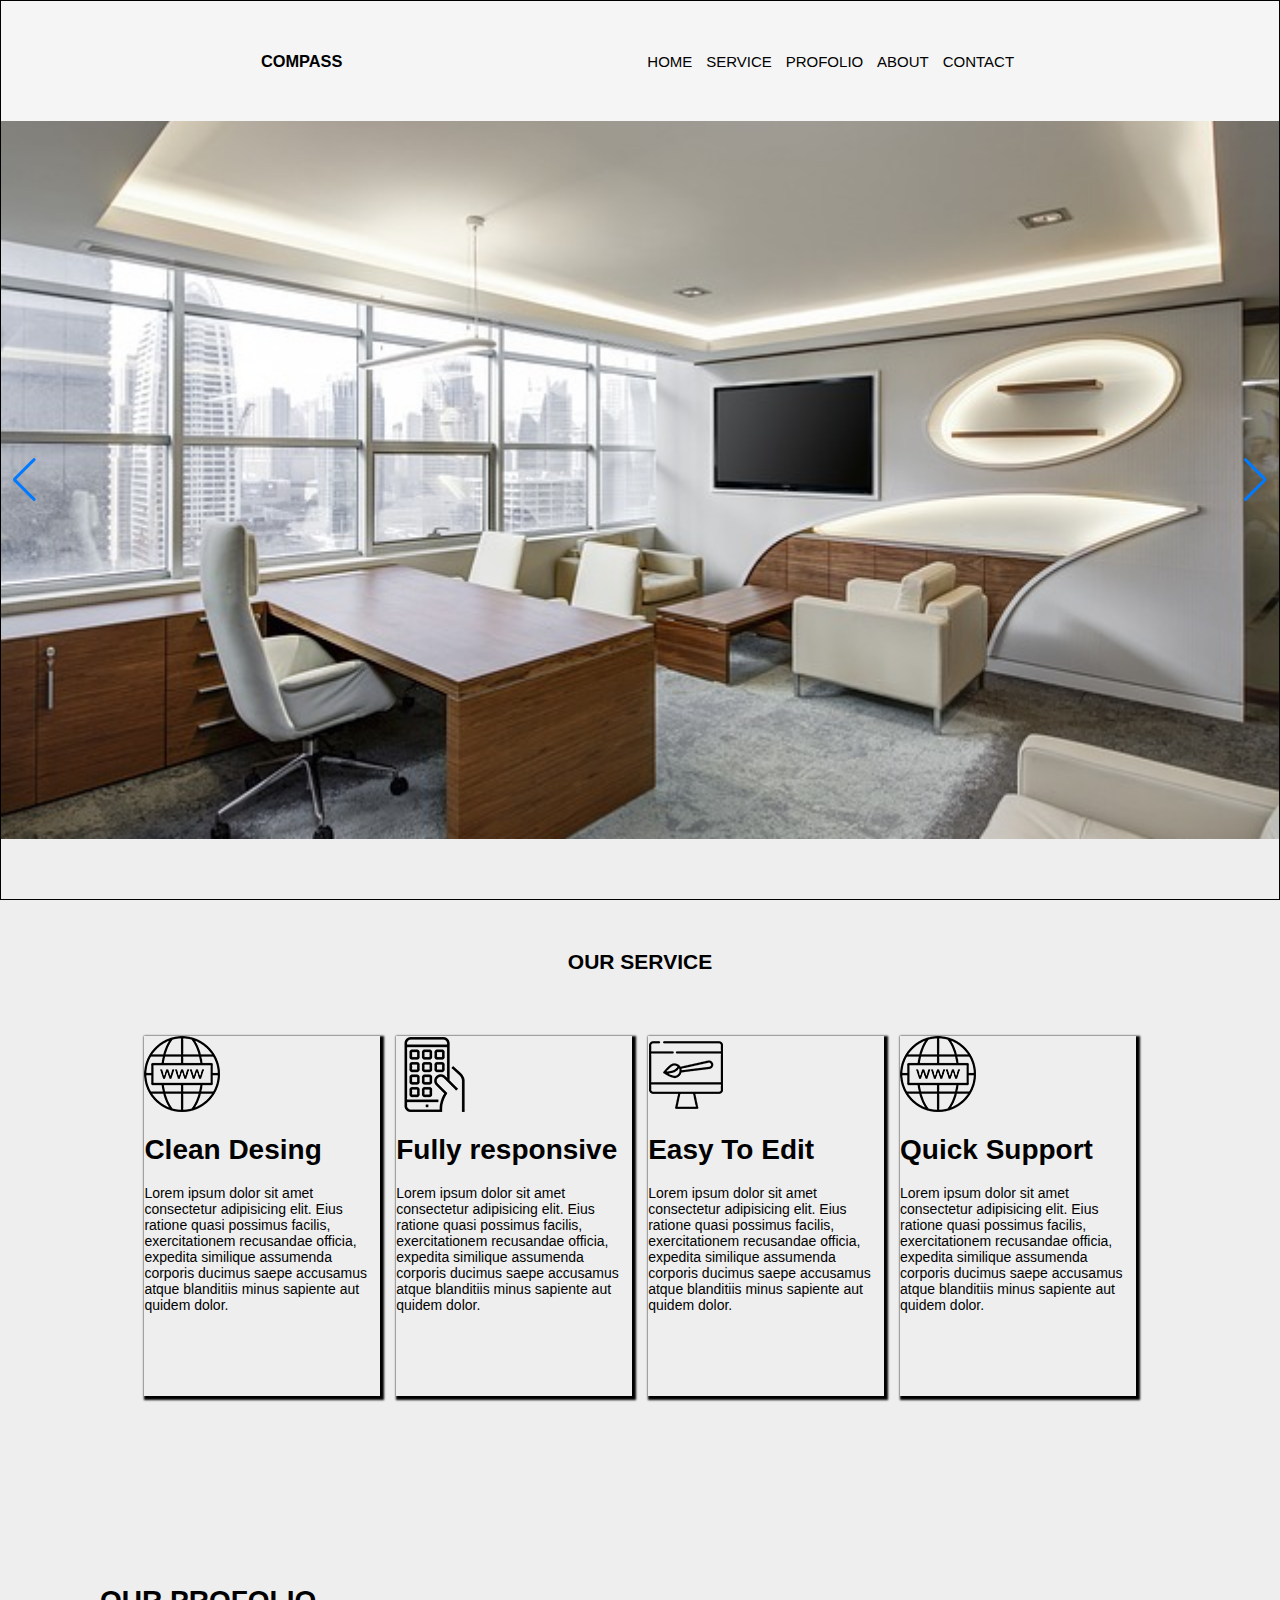
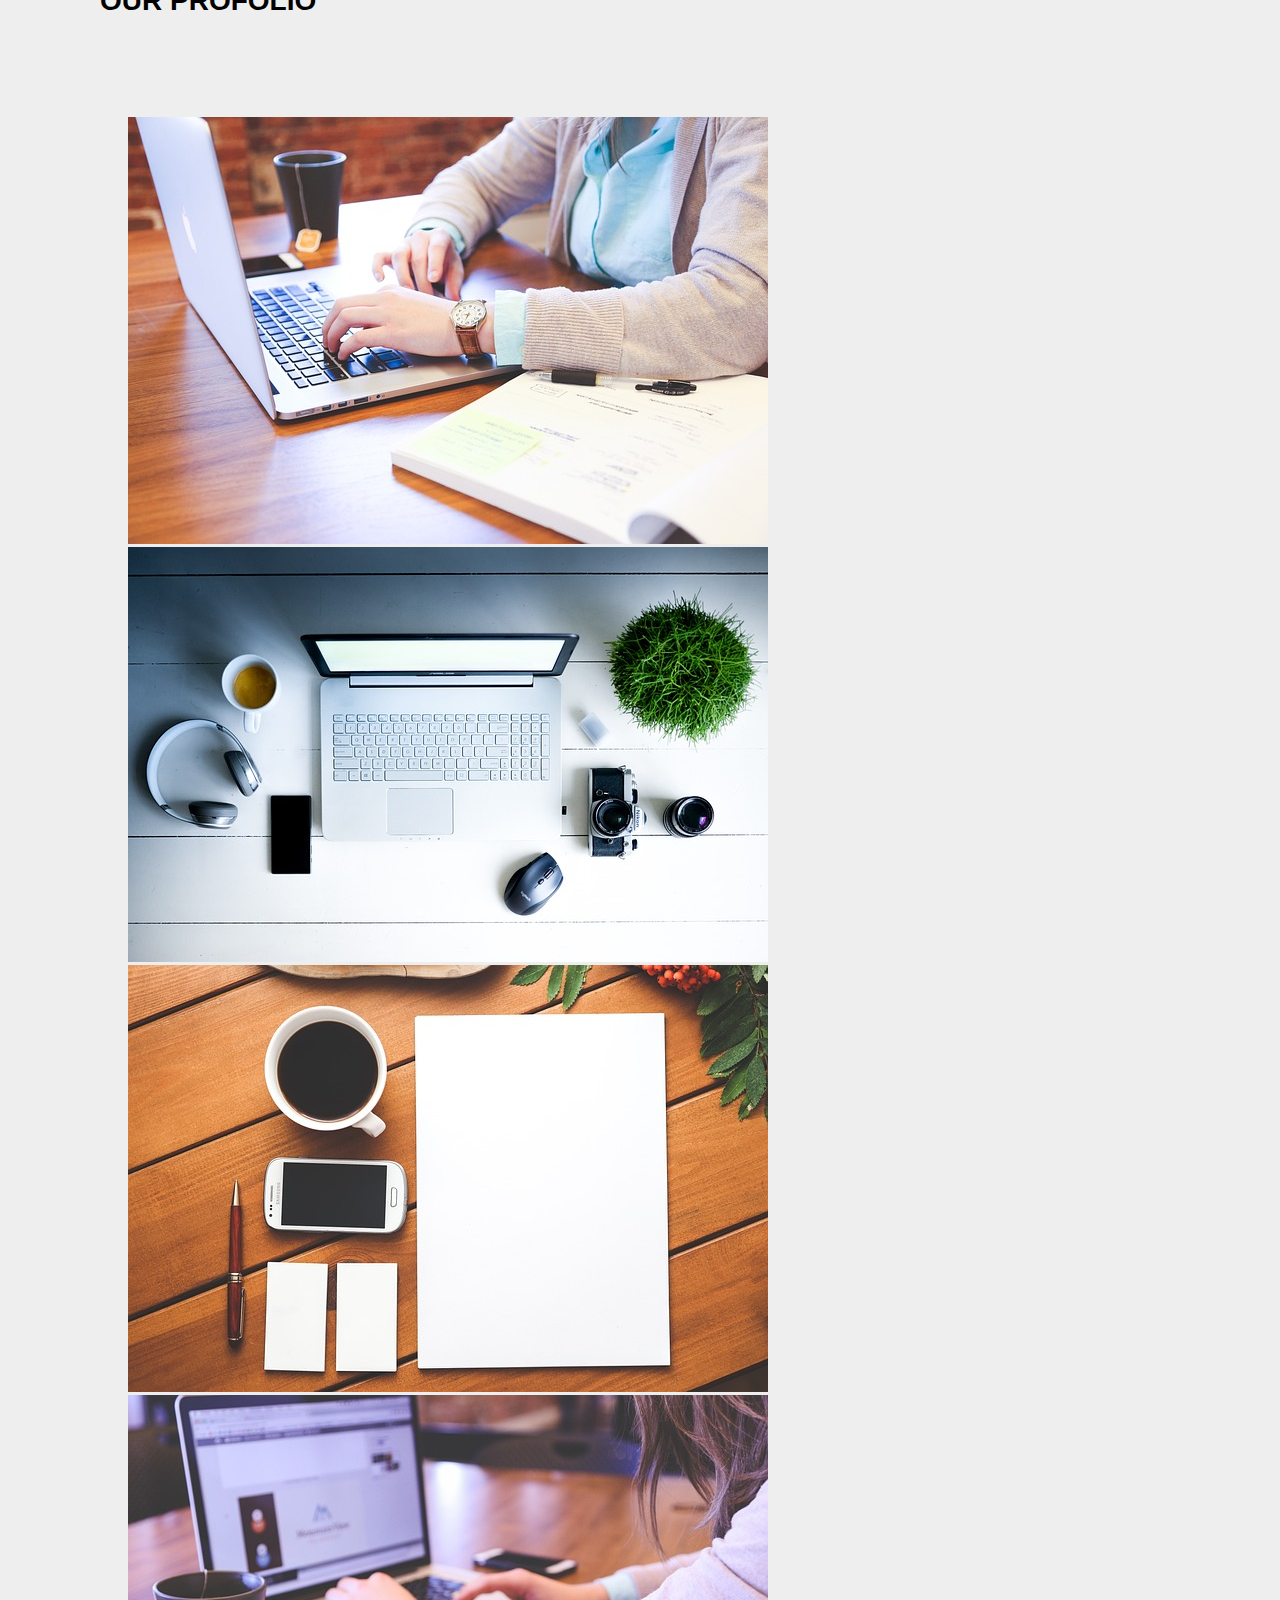
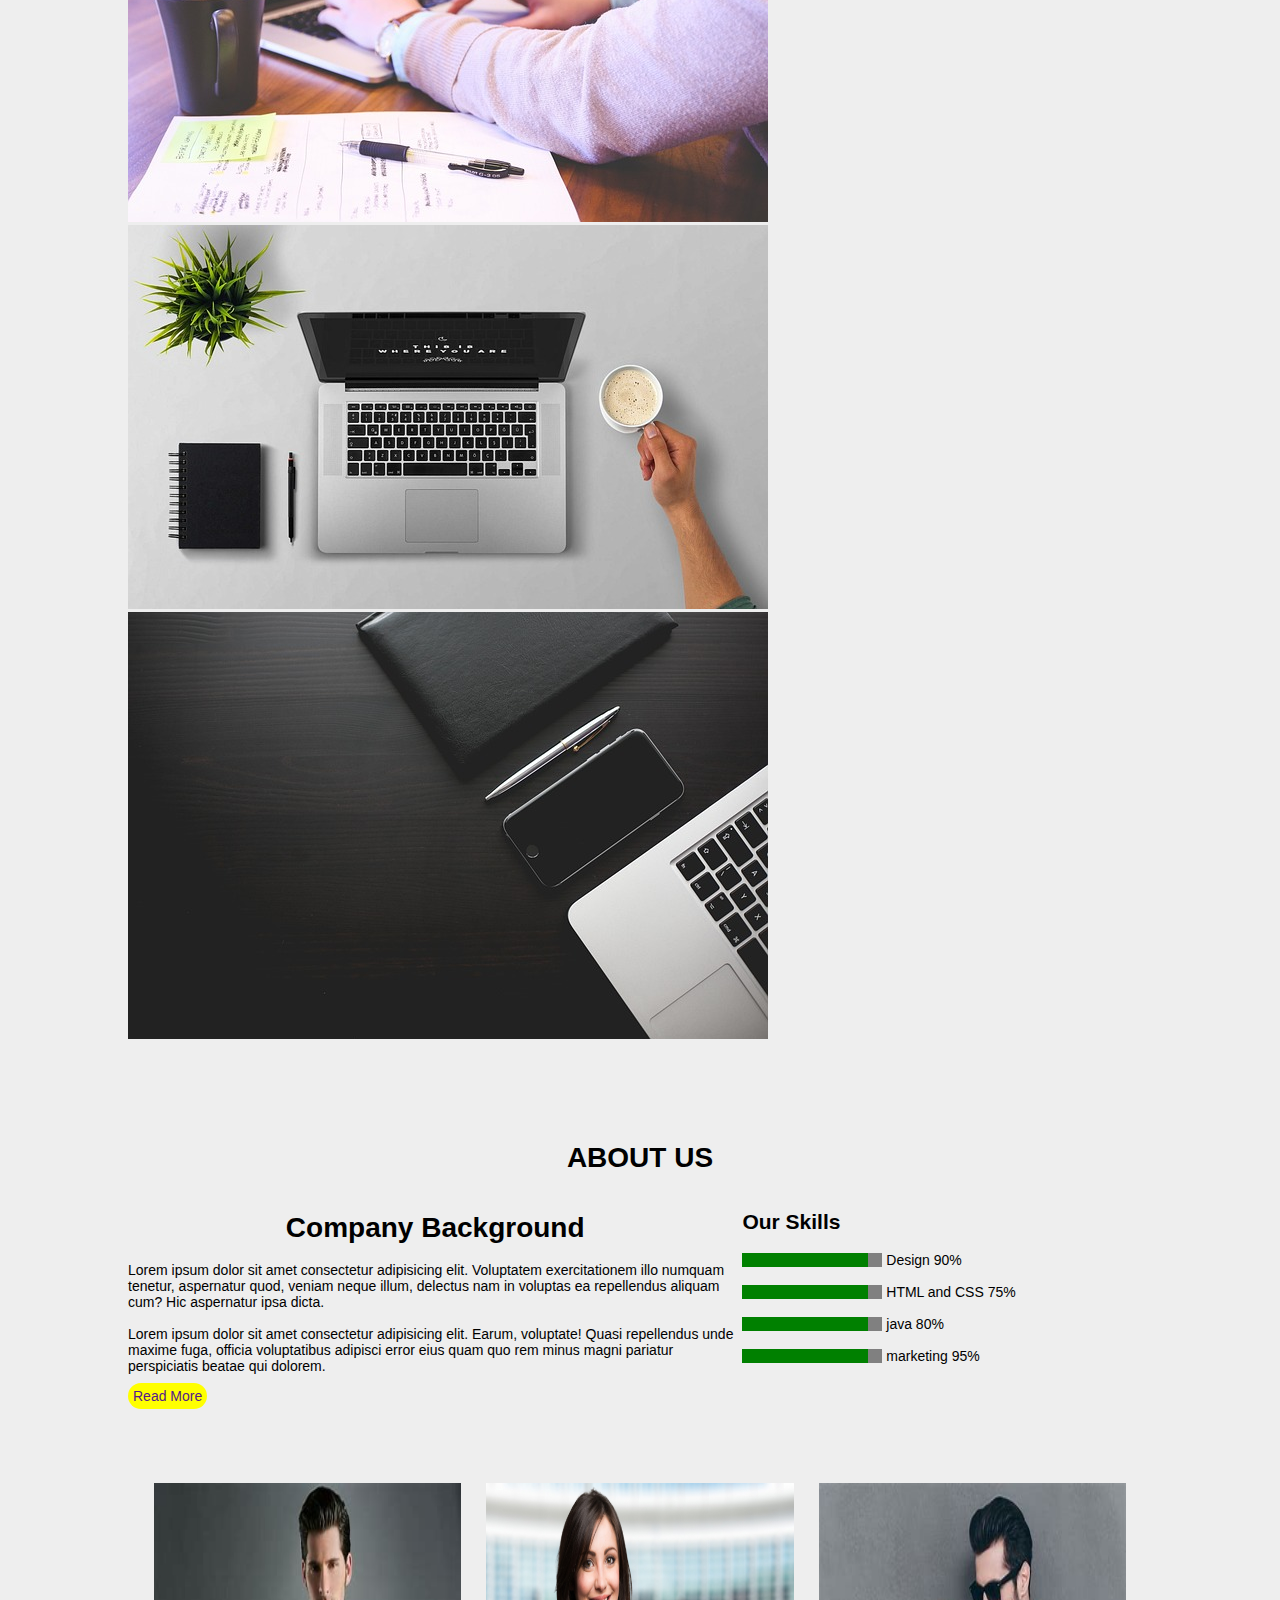
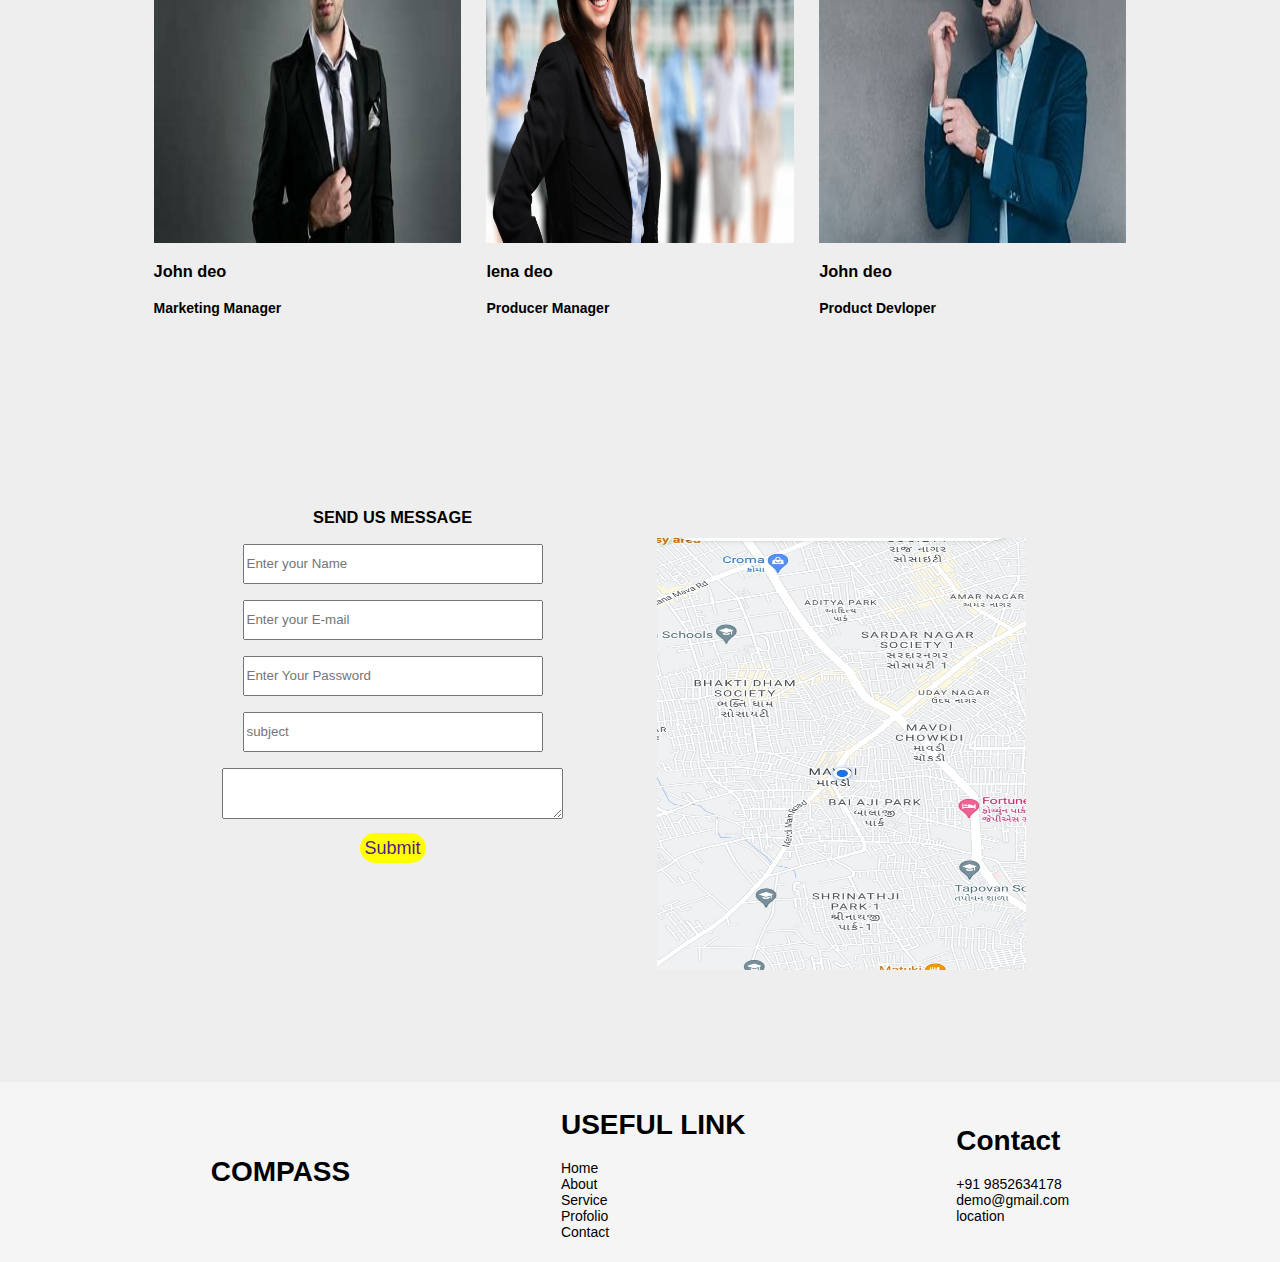
<file: webpage6/slick-1.8.1/index.html>
<!DOCTYPE html>
<html>
<head>
  <title>webpage</title>
  <meta charset="UTF-8">
    <meta charset="UTF-8">
    <meta http-equiv="X-UA-Compatible" content="IE=edge">
    <meta name="viewport" content="width=device-width, initial-scale=1.0">
  <link rel="stylesheet" type="text/css" href="./slick/slick.css">
  <link rel="stylesheet" type="text/css" href="./slick/slick-theme.css">
  <link rel="stylesheet" href="https://cdnjs.cloudflare.com/ajax/libs/font-awesome/6.4.0/css/all.min.css" integrity="sha512-iecdLmaskl7CVkqkXNQ/ZH/XLlvWZOJyj7Yy7tcenmpD1ypASozpmT/E0iPtmFIB46ZmdtAc9eNBvH0H/ZpiBw==" crossorigin="anonymous" referrerpolicy="no-referrer" />
  <link rel="stylesheet" href="https://cdn.jsdelivr.net/npm/swiper@9/swiper-bundle.min.css" />
  <script src="https://cdnjs.cloudflare.com/ajax/libs/wow/1.1.2/wow.min.js" integrity="sha512-Eak/29OTpb36LLo2r47IpVzPBLXnAMPAVypbSZiZ4Qkf8p/7S/XRG5xp7OKWPPYfJT6metI+IORkR5G8F900+g==" crossorigin="anonymous" referrerpolicy="no-referrer"></script>
      <link
    rel="stylesheet"
    href="https://cdnjs.cloudflare.com/ajax/libs/animate.css/4.1.1/animate.min.css"
  />
  <script src="https://cdnjs.cloudflare.com/ajax/libs/wow/1.1.2/wow.min.js" integrity="sha512-Eak/29OTpb36LLo2r47IpVzPBLXnAMPAVypbSZiZ4Qkf8p/7S/XRG5xp7OKWPPYfJT6metI+IORkR5G8F900+g==" crossorigin="anonymous" referrerpolicy="no-referrer"></script>
  <link rel="stylesheet" href="style.css">
  <style type="text/css">
    
  </style>
</head>
<body>
  <header>
    <div id="main">
      <div id="logo" class="wow animate__animated animate__backInDown"><h3>COMPASS</h3></div>
      <i class="fa fa-bars" id="b1"></i>
      <nav class="wow animate__animated animate__backInUp">
        <ul>
          <li>
            <a href="">Home</a>
          </li>
          <li>
            <a href="">Service</a>
          </li>
          <li>
            <a href="">Profolio</a>
          </li>
          <li>
            <a href="">About</a>
          </li>
          <li>
            <a href="">Contact</a>
          </li>
        </ul>
      </nav>
    </div>
    <div class="swiper mySwiper">
    <div class="swiper-wrapper">
      <div class="swiper-slide">
        <img src="image/s1.jpg" alt="">
      </div>
      <div class="swiper-slide">
        <img src="image/s2.jpg" alt="">
      </div>
      <div class="swiper-slide">
        <img src="image/s3.jpg" alt="">
      </div>
      <div class="swiper-slide">
        <img src="image/s4.jpg" alt="">
      </div>
    </div>
    <div class="swiper-button-next"></div>
    <div class="swiper-button-prev"></div>
    <div class="swiper-pagination"></div>
  </div>
  </header>

  <section id="sv">
    <center><h2>OUR SERVICE</h2></center>
      <div id="sv-main">
        <div id="s1" class="wow animate__animated animate__slideInUp">
          <img src="image/we1.png" alt="">
          <h1>Clean Desing</h1>
          <p>Lorem ipsum dolor sit amet consectetur adipisicing elit. Eius ratione quasi possimus facilis, exercitationem recusandae officia, expedita similique assumenda corporis ducimus saepe accusamus atque blanditiis minus sapiente aut quidem dolor.</p>
        </div>
        <div id="s1" class="wow animate__animated animate__slideInLeft">
          <img src="image/we2.png" alt="">
          <h1>Fully responsive</h1>
          <p>Lorem ipsum dolor sit amet consectetur adipisicing elit. Eius ratione quasi possimus facilis, exercitationem recusandae officia, expedita similique assumenda corporis ducimus saepe accusamus atque blanditiis minus sapiente aut quidem dolor.</p>
        </div>
        <div id="s1" class="wow animate__animated animate__slideInRight">
          <img src="image/we3.png" alt="">
          <h1>Easy To Edit</h1>
          <p>Lorem ipsum dolor sit amet consectetur adipisicing elit. Eius ratione quasi possimus facilis, exercitationem recusandae officia, expedita similique assumenda corporis ducimus saepe accusamus atque blanditiis minus sapiente aut quidem dolor.</p>
        </div>
        <div id="s1" class="wow animate__animated animate__slideInDown">
          <img src="image/we1.png" alt="">
          <h1> Quick Support</h1>
          <p>Lorem ipsum dolor sit amet consectetur adipisicing elit. Eius ratione quasi possimus facilis, exercitationem recusandae officia, expedita similique assumenda corporis ducimus saepe accusamus atque blanditiis minus sapiente aut quidem dolor.</p>
        </div>
      </div>
  </section>

  <h1 id="ab">OUR PROFOLIO</h1>
  <section class="regular slider">
    <div>
      <img src="image/l1.jpg">
    </div>
    <div>
      <img src="image/l2.jpg">
    </div>
    <div>
      <img src="image/l3.jpg">
    </div>
    <div>
      <img src="image/l4.jpg">
    </div>
    <div>
      <img src="image/l5.jpg">
    </div>
    <div>
      <img src="image/l6.jpg">
    </div>
  </section>
  <section id="abt">
    <h1>ABOUT US</h1>
    <div id="abt-main">
      <div id="abt1" class="wow animate__animated animate__zoomIn">
        <h1>Company Background</h1>
        <p>
          Lorem ipsum dolor sit amet consectetur adipisicing elit. Voluptatem exercitationem illo numquam tenetur, aspernatur quod, veniam neque illum, delectus nam in voluptas ea repellendus aliquam cum? Hic aspernatur ipsa dicta.
          <br> <br>
          Lorem ipsum dolor sit amet consectetur adipisicing elit. Earum, voluptate! Quasi repellendus unde maxime fuga, officia voluptatibus adipisci error eius quam quo rem minus magni pariatur perspiciatis beatae qui dolorem.
        </p>
        <a href="">Read More</a>
      </div>
      <div id="abt2" class="wow animate__animated animate__zoomIn">

        <h2>Our Skills</h2>
       <progress value="90" max="100" style="background: black;"></progress> <span>Design 90%</span><br> <br>
       <progress value="90" max="100" style="background: orange;"></progress> <span>HTML and CSS 75%</span> <br> <br>
       <progress value="90" max="100" style="background: rgb(75, 149, 48);"></progress> <span>java 80%</span> <br> <br>
       <progress value="90" max="100" style="background: orange;"></progress> <span>marketing 95%</span> <br> <br>
      </div>
    </div>
    <div id="abt2-main">
      <div id="v" class="wow animate__animated animate__zoomInDown">
        <img src="image/m1.jpg" alt="">
        <h3>John deo</h3>
        <h4>Marketing Manager</h4>
      </div>
      <div id="v" class="wow animate__animated animate__zoomInUp">
        <img src="image/m3.jpg" alt="">
        <h3>lena deo</h3>
        <h4>Producer Manager</h4>
      </div>
      <div id="v" class="wow animate__animated animate__zoomInRight">
        <img src="image/m2.jpg" alt="">
        <h3>John deo</h3>
        <h4>Product Devloper</h4>
      </div>
    </div>
  </section>
<section id="fo">
  <div id="fo-main">
    <div id="fo1" class="wow animate__animated animate__jackInTheBox"><center>
      <h3>SEND US MESSAGE</h3>
      <input type="text" placeholder="Enter your Name"> <br> <br>
      <input type="email" placeholder="Enter your E-mail"> <br> <br>
      <input type="password" placeholder="Enter Your Password"> <br> <br>
      <input type="text" placeholder="subject"> <br> <br>
      <textarea name="" id="" cols="40" rows="3"></textarea> <br> <br>
      <a href="">Submit</a></center>
    </div>
    <div id="fo1" class="wow animate__animated animate__rollIn">
      <img src="image/lo.jpg" alt="">
    </div>
  </div>
</section>
   <footer>
    <div id="ft-main">
      <div id="ft1">
        <h1>COMPASS</h1>
      </div>
      <div id="ft1">
        <h1>USEFUL LINK</h1>
        <p>Home <br>
          About <br>
          Service <br>
          Profolio <br>
          Contact <br>
        </p>
      </div>
      <div id="ft1">
        <h1>Contact</h1>
        <p>
          +91 9852634178 <br> 
          demo@gmail.com <br>
          location <br>
        </p>
      </div>
    </div>
   </footer>
  <script src="https://code.jquery.com/jquery-2.2.0.min.js" type="text/javascript"></script>
  <script src="./slick/slick.js" type="text/javascript" charset="utf-8"></script>
  <script src="https://cdn.jsdelivr.net/npm/swiper@9/swiper-bundle.min.js"></script>
  <script type="text/javascript">

    $(document).on('ready', function() {

      new WOW().init();
      
      $("#b1").click(function(){
            $("nav").toggle(2000);
        });
      $(".regular").slick({
        dots: true,
        infinite: true,
        slidesToShow: 3,
        slidesToScroll: 3
      });


      var swiper = new Swiper(".mySwiper", {
      pagination: {
        el: ".swiper-pagination",
        type: "fraction",
      },
      navigation: {
        nextEl: ".swiper-button-next",
        prevEl: ".swiper-button-prev",
      },
    });
      
    });
</script>

</body>
</html>
</file>
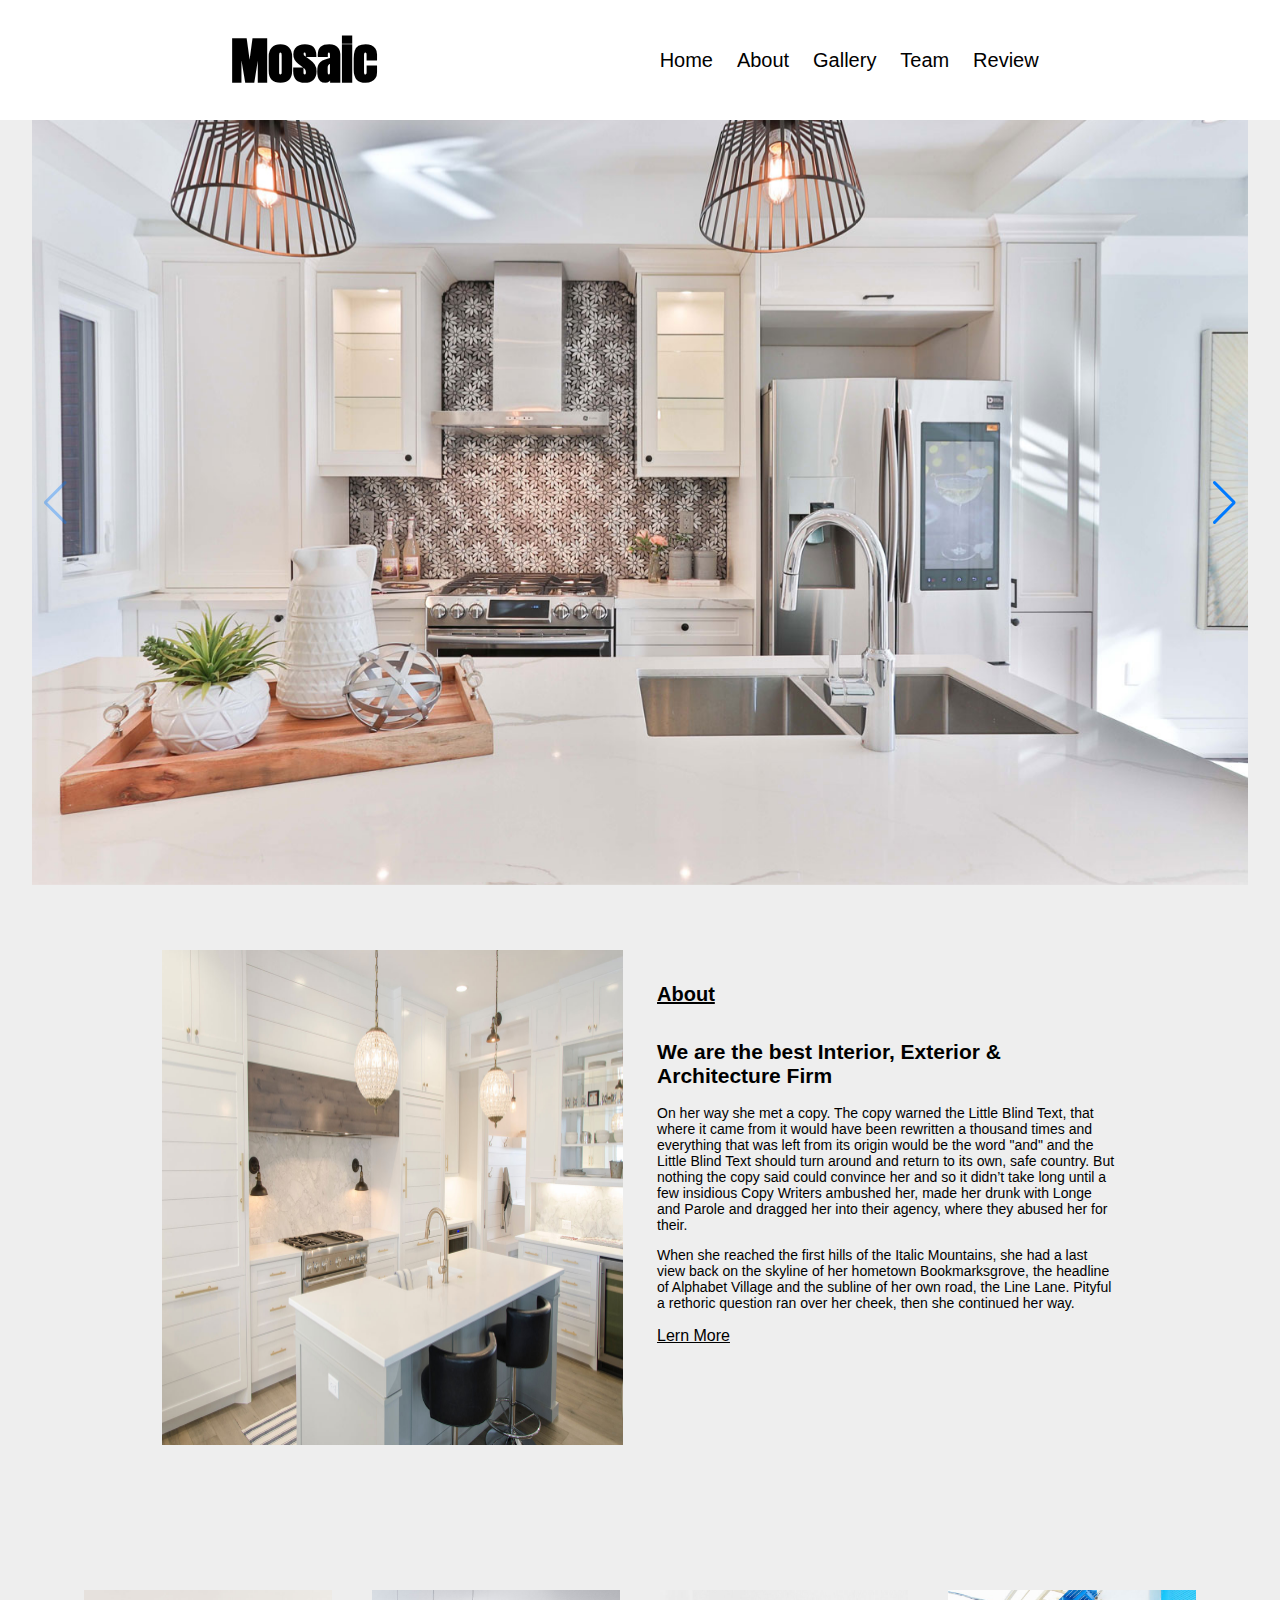
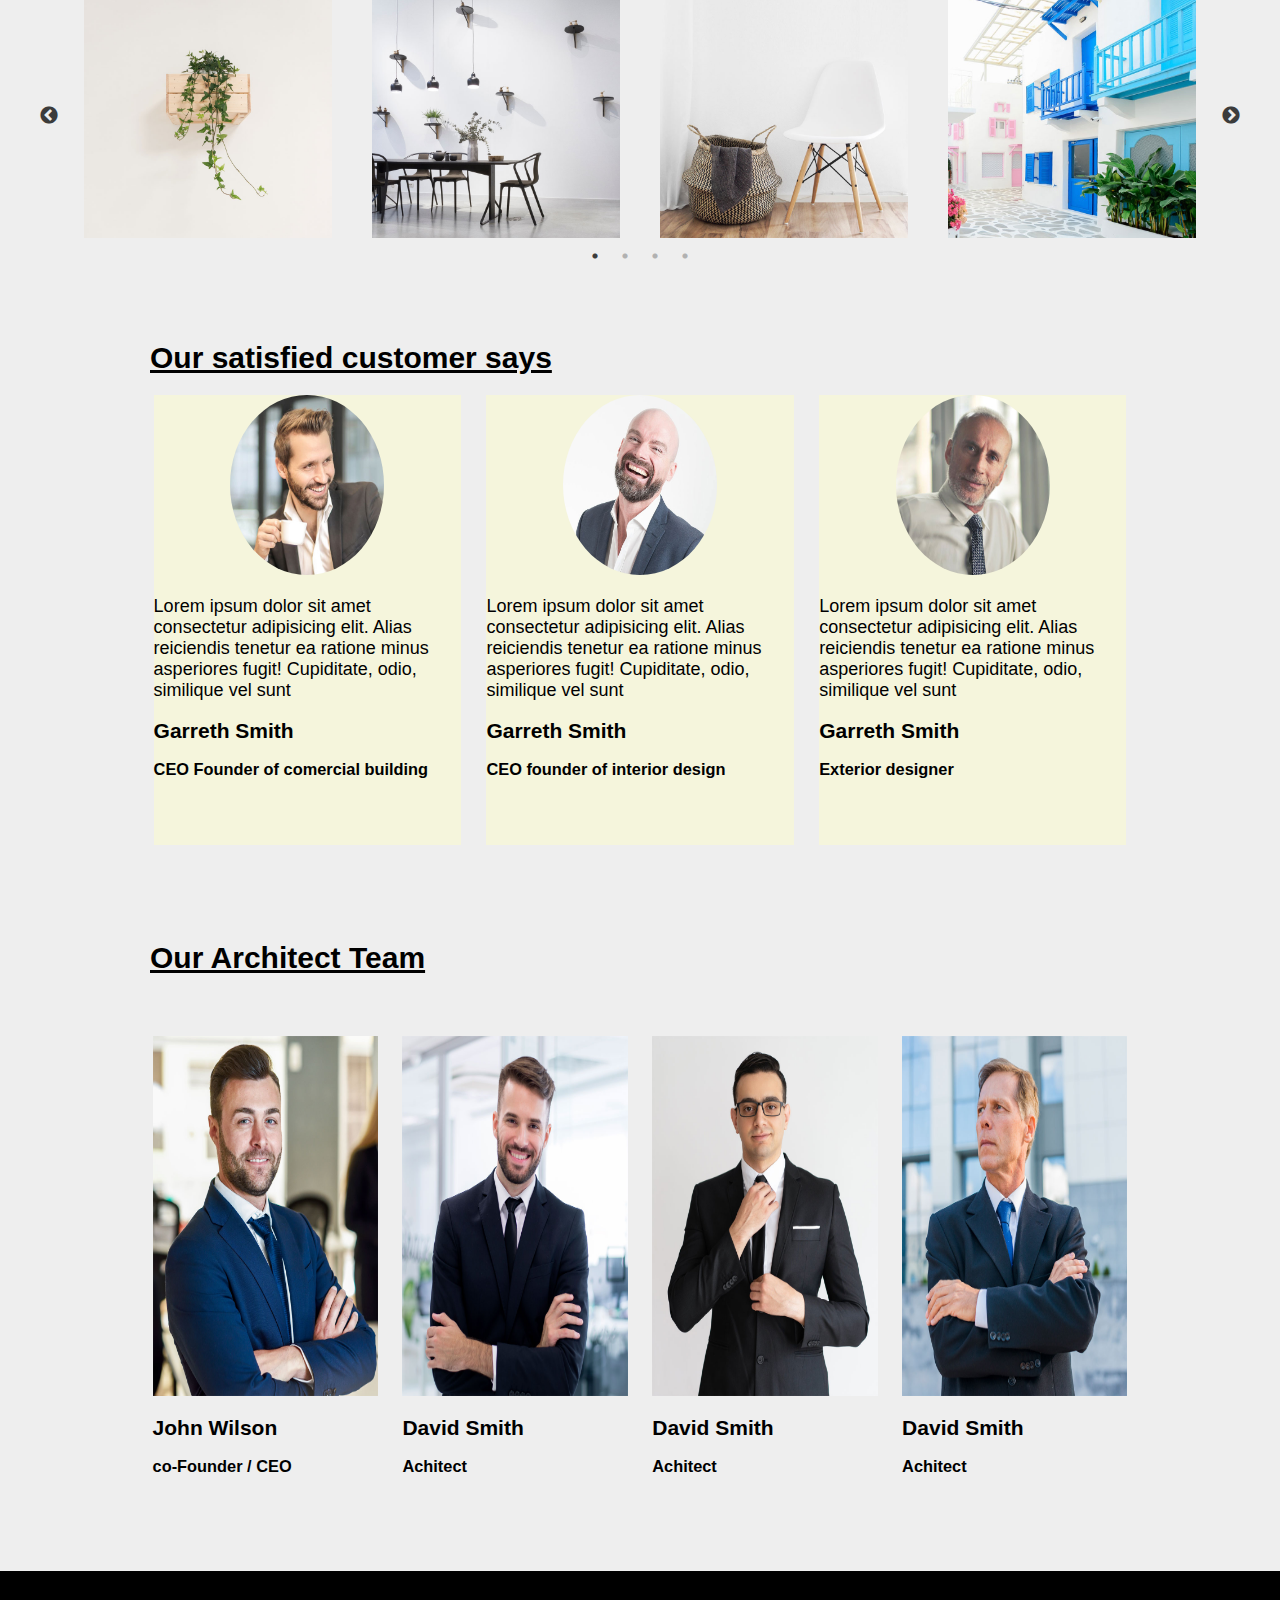
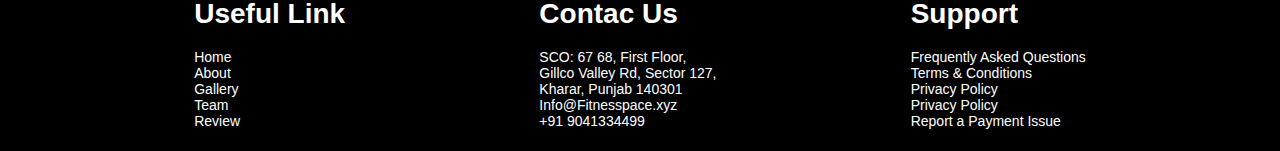
<file: webpage8/slick-master/index.html>
<!DOCTYPE html>
<html>
<head>
  <title>webpage</title>
  <meta charset="UTF-8">
  
    <meta charset="UTF-8">
    <meta http-equiv="X-UA-Compatible" content="IE=edge">
    <meta name="viewport" content="width=device-width, initial-scale=1.0">
    
    
  </body>
  </html>
  <link rel="stylesheet" type="text/css" href="./slick/slick.css">
  <link rel="stylesheet" type="text/css" href="./slick/slick-theme.css">
  <link rel="stylesheet" href="style.css">
  
  <script src="https://cdn.jsdelivr.net/npm/swiper@9/swiper-bundle.min.js"></script>
  <link rel="stylesheet" href="https://cdn.jsdelivr.net/npm/swiper@9/swiper-bundle.min.css" />
  <link rel="preconnect" href="https://fonts.googleapis.com">
<link rel="preconnect" href="https://fonts.gstatic.com" crossorigin>
<link href="https://fonts.googleapis.com/css2?family=Anton&display=swap" rel="stylesheet">
<link rel="stylesheet" href="https://cdnjs.cloudflare.com/ajax/libs/font-awesome/6.4.0/css/all.min.css" integrity="sha512-iecdLmaskl7CVkqkXNQ/ZH/XLlvWZOJyj7Yy7tcenmpD1ypASozpmT/E0iPtmFIB46ZmdtAc9eNBvH0H/ZpiBw==" crossorigin="anonymous" referrerpolicy="no-referrer" />
</head>
<body>

  <header>
    <div id="main">
      <div id="logo">
        <h1>Mosaic </h1>
      </div>
      
      <i class="fa fa-list"  id="b1"></i>
      
      <nav>
        <ul>
          <li><a href="#">Home</a></li>
          <li><a href="#abt">About</a></li>
          <li><a href="">Gallery</a></li>
          <li><a href="#rw">Team</a></li>

          <li><a href="#tm">Review</a></li>
        </ul>
      </nav>
    </div>
    <div class="swiper mySwiper">
      <div class="swiper-wrapper">
        <div class="swiper-slide">
          <img src="image/bg_1.jpg" alt="">
        </div>
        <div class="swiper-slide">
          <img src="image/bg_2.jpg" alt="">
        </div>
        <div class="swiper-slide">
          <img src="image/bg_3.jpg" alt="">
        </div>
        <div class="swiper-slide">
          <img src="image/image_1.jpg" alt="">
        </div>
        
      </div>
      <div class="swiper-button-next" id="red"></div>
      <div class="swiper-button-prev" id="red1"></div>
    </div>
  
  </div>
  </header>
  <section id="abt">
      <div id="abt-main">
        <div id="abt1">
          <img src="image/bg_3.jpg" alt="">
        </div>
        <div id="abt1">
          <h5>About</h5>
          <h2>We are the best Interior, Exterior & Architecture Firm</h2>
          <p>On her way she met a copy. The copy warned the Little Blind Text, that where it came from it would have been rewritten a thousand times and everything that was left from its origin would be the word "and" and the Little Blind Text should turn around and return to its own, safe country. But nothing the copy said could convince her and so it didn’t take long until a few insidious Copy Writers ambushed her, made her drunk with Longe and Parole and dragged her into their agency, where they abused her for their.</p>
          <span>When she reached the first hills of the Italic Mountains, she had a last view back on the skyline of her hometown Bookmarksgrove, the headline of Alphabet Village and the subline of her own road, the Line Lane. Pityful a rethoric question ran over her cheek, then she continued her way.</span> <br> <br>
          <a href="#">Lern More</a>
        </div>

      </div>
  </section>
 
  <section class="regular slider">
    <div>
      <img src="image/work-1.jpg">
    </div>
    <div>
      <img src="image/work-2.jpg">
    </div>
    <div>
      <img src="image/work-3.jpg">
    </div>
    <div>
      <img src="image/work-4.jpg">
    </div>
    <div>
      <img src="image/work-5.jpg">
    </div>
    <div>
      <img src="image/work-6.jpg">
    </div>
    <div>
      <img src="image/work-7.jpg">
    </div>
    <div>
      <img src="image/work-8.jpg">
    </div>
    <div>
      <img src="image/work-9.jpg">
    </div>
    <div>
      <img src="image/work-10.jpg">
    </div>
    <div>
      <img src="image/work-11.jpg">
    </div>
    <div>
      <img src="image/work-12.jpg">
    </div>
  </section>
  <section id="tm">
    <h1>Our satisfied customer says</h1>
    <div id="tm-main">
     <div id="tm1">
       <img src="image/person_1.jpg" alt="">
       <p>Lorem ipsum dolor sit amet consectetur adipisicing elit. Alias reiciendis tenetur ea ratione minus asperiores fugit! Cupiditate, odio, similique vel sunt </p>
       <h2>Garreth Smith</h2>
       <h3>CEO Founder of comercial building</h3>
     </div>
     <div id="tm1">
       <img src="image/person_2.jpg" alt="">
       <p>Lorem ipsum dolor sit amet consectetur adipisicing elit. Alias reiciendis tenetur ea ratione minus asperiores fugit! Cupiditate, odio, similique vel sunt </p>
       <h2>Garreth Smith</h2>
       <h3>CEO founder of interior design</h3>
     </div>
     <div id="tm1">
       <img src="image/person_3.jpg" alt="">
       <p>Lorem ipsum dolor sit amet consectetur adipisicing elit. Alias reiciendis tenetur ea ratione minus asperiores fugit! Cupiditate, odio, similique vel sunt </p>
       <h2>Garreth Smith</h2>
       <h3>Exterior designer</h3>
     </div>
    </div>
 </section>
<section id="rw">
  <h1>Our Architect Team</h1>
  <div id="rw-main">
    <div id="rw1">
      <img src="image/team-1.jpg" alt="">
      <h2>John Wilson</h2>
      <h3>co-Founder / CEO</h3>
    </div>
    <div id="rw1">
      <img src="image/team-2.jpg" alt="">
      <h2>David Smith</h2>
      <h3>Achitect</h3>
    </div>
    <div id="rw1">
      <img src="image/team-3.jpg" alt="">
      <h2>David Smith</h2>
      <h3>Achitect</h3>
    </div>
    <div id="rw1">
      <img src="image/team-4.jpg" alt="">
      <h2>David Smith</h2>
      <h3>Achitect</h3>
    </div>
  </div>
</section>
<footer>
  <div id="ft-main">
    <div id="ft1">
      <h1>Useful Link</h1>
      <p>
        Home <br>
        About <br>
        Gallery <br>
        Team <br>
        Review <br>
      </p>
    </div>
    <div id="ft1">
      <h1>Contac Us</h1>
                <p>SCO: 67 68, First Floor, <br> Gillco Valley Rd, Sector 127, <br> Kharar, Punjab 140301 <br>
                    Info@Fitnesspace.xyz <br>
                    +91 9041334499</p>
            
    </div>
    <div id="ft1">
      <h1>Support</h1>
                <p>Frequently Asked Questions <br>
                    Terms & Conditions <br>
                    Privacy Policy <br>
                    Privacy Policy  <br>
                    Report a Payment Issue</p>
                
            </div>
    </div>
  </div>
</footer>
 
<!-- 
  <section class="center slider">
    <div>
      <img src="http://placehold.it/350x300?text=1">
    </div>
    <div>
      <img src="http://placehold.it/350x300?text=2">
    </div>
    <div>
      <img src="http://placehold.it/350x300?text=3">
    </div>
<div>
      <img src="http://placehold.it/350x300?text=4">
    </div>
    <div>
      <img src="http://placehold.it/350x300?text=5">
    </div>
    <div>
      <img src="http://placehold.it/350x300?text=6">
    </div>
    <div>
      <img src="http://placehold.it/350x300?text=7">
    </div>
    <div>
      <img src="http://placehold.it/350x300?text=8">
    </div>
    <div>
      <img src="http://placehold.it/350x300?text=9">
    </div>
  </section>

  <section class="variable slider">
    <div>
      <img src="http://placehold.it/350x300?text=1">
    </div>
    <div>
      <img src="http://placehold.it/200x300?text=2">
    </div>
    <div>
      <img src="http://placehold.it/100x300?text=3">
    </div>
    <div>
      <img src="http://placehold.it/200x300?text=4">
    </div>
    <div>
      <img src="http://placehold.it/350x300?text=5">
    </div>
    <div>
      <img src="http://placehold.it/300x300?text=6">
    </div>
  </section>

  <section class="lazy slider" data-sizes="50vw">
    <div>
      <img data-lazy="http://placehold.it/350x300?text=1-350w" data-srcset="http://placehold.it/650x300?text=1-650w 650w, http://placehold.it/960x300?text=1-960w 960w" data-sizes="100vw">
    </div>
    <div>
      <img data-lazy="http://placehold.it/350x300?text=2-350w" data-srcset="http://placehold.it/650x300?text=2-650w 650w, http://placehold.it/960x300?text=2-960w 960w" data-sizes="100vw">
    </div>
    <div>
      <img data-lazy="http://placehold.it/350x300?text=3-350w"  data-srcset="http://placehold.it/650x300?text=3-650w 650w, http://placehold.it/960x300?text=3-960w 960w" data-sizes="100vw">
    </div>
    <div>
      <img data-lazy="http://placehold.it/350x300?text=4-350w"  data-srcset="http://placehold.it/650x300?text=4-650w 650w, http://placehold.it/960x300?text=4-960w 960w" data-sizes="100vw">
    </div>
    <div>
      <img data-lazy="http://placehold.it/350x300?text=5-350w"  data-srcset="http://placehold.it/650x300?text=5-650w 650w, http://placehold.it/960x300?text=5-960w 960w" data-sizes="100vw">
    </div>
    <div>
      this slide should inherit the sizes attr from the parent slider -->
      <!-- <img data-lazy="http://placehold.it/350x300?text=6-350w"  data-srcset="http://placehold.it/650x300?text=6-650w 650w, http://placehold.it/960x300?text=6-960w 960w">
    </div>
  </section> -->

  <script src="https://code.jquery.com/jquery-2.2.0.min.js" type="text/javascript"></script>
  <script src="./slick/slick.js" type="text/javascript" charset="utf-8"></script>
  <script type="text/javascript">
    $(document).on('ready', function() {
      $("#b1").click(function(){
            $("nav").slideToggle(2000);
        });
      var swiper = new Swiper(".mySwiper", {
      navigation: {
        nextEl: ".swiper-button-next",
        prevEl: ".swiper-button-prev",
      },
    });
      $(".regular").slick({
        dots: true,
        infinite: true,
        slidesToShow: 4,
        slidesToScroll: 3
      });
    //   $(".center").slick({
    //     dots: true,
    //     infinite: true,
    //     centerMode: true,
    //     slidesToShow: 5,
    //     slidesToScroll: 3
    //   });
    //   $(".variable").slick({
    //     dots: true,
    //     infinite: true,
    //     variableWidth: true
    //   });
    //   $(".lazy").slick({
    //     lazyLoad: 'ondemand', // ondemand progressive anticipated
    //     infinite: true
    //   });
     });
</script>

</body>
</html>
</file>
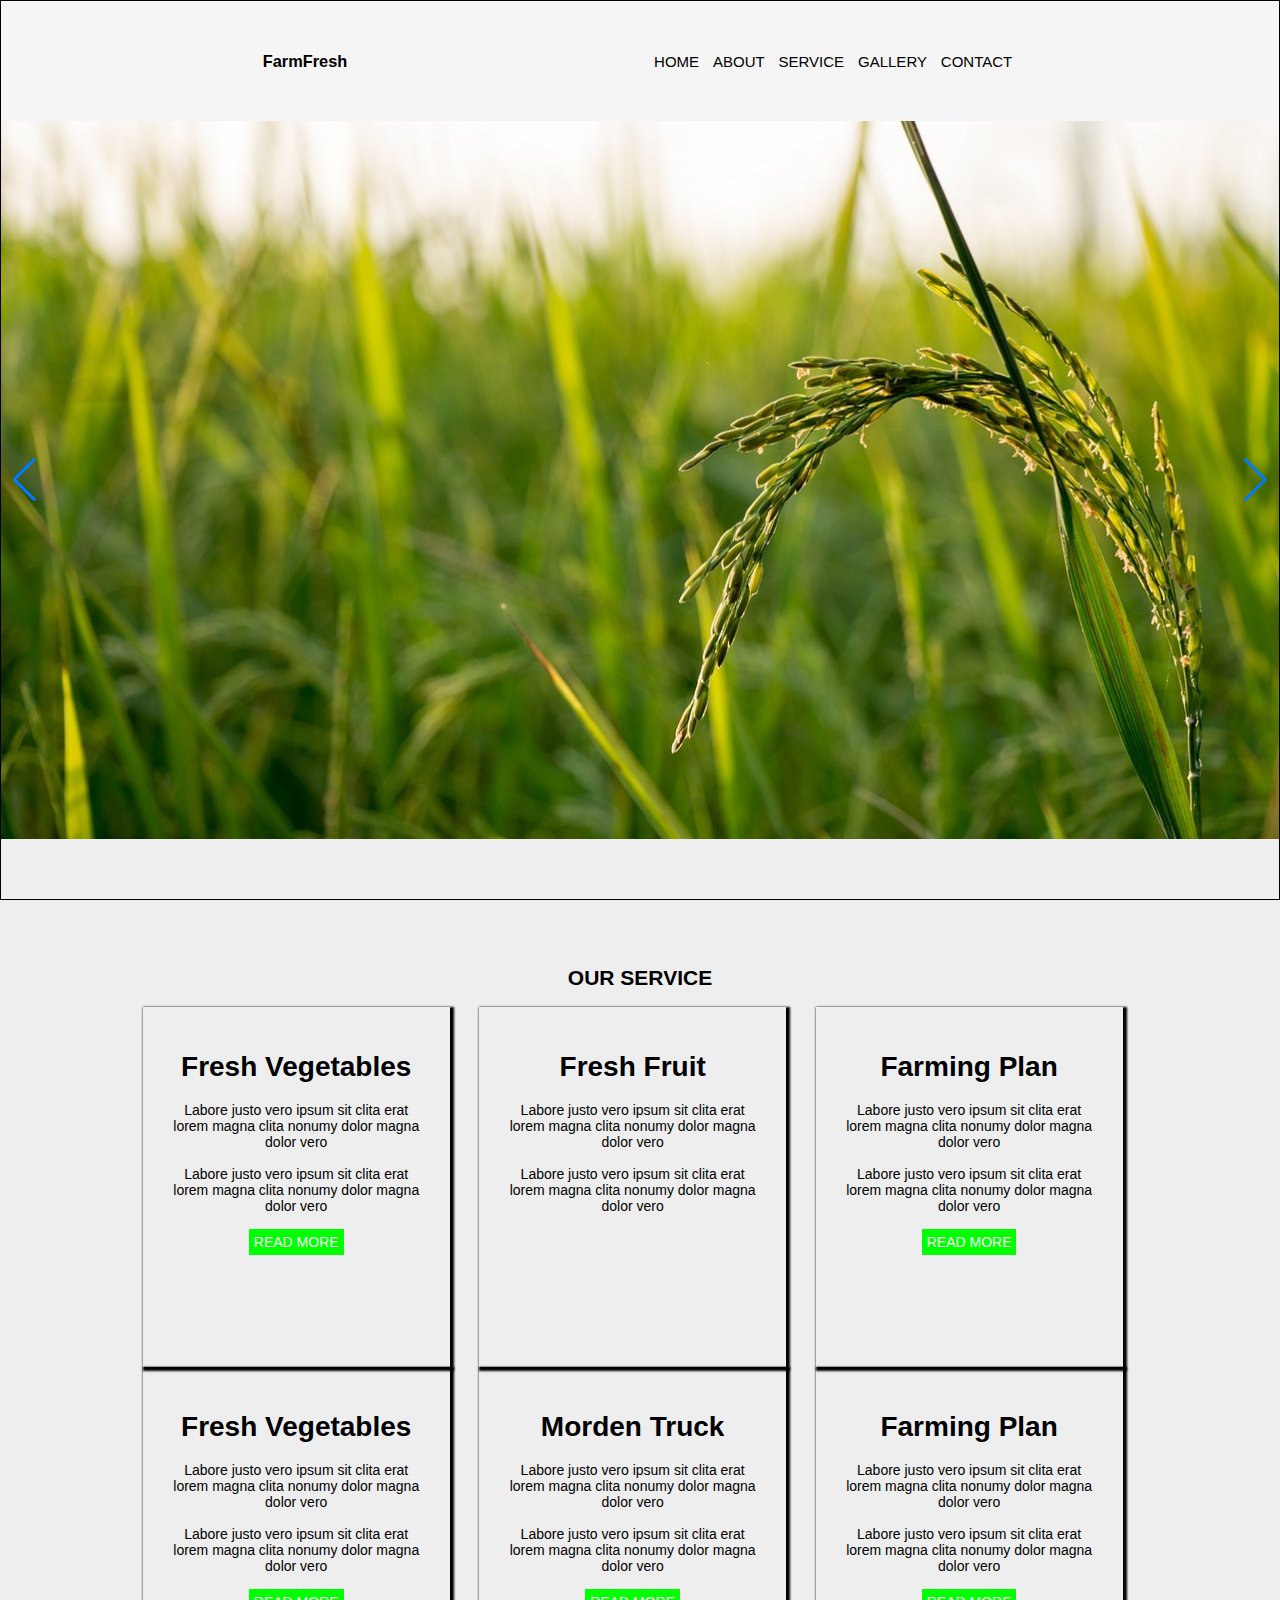
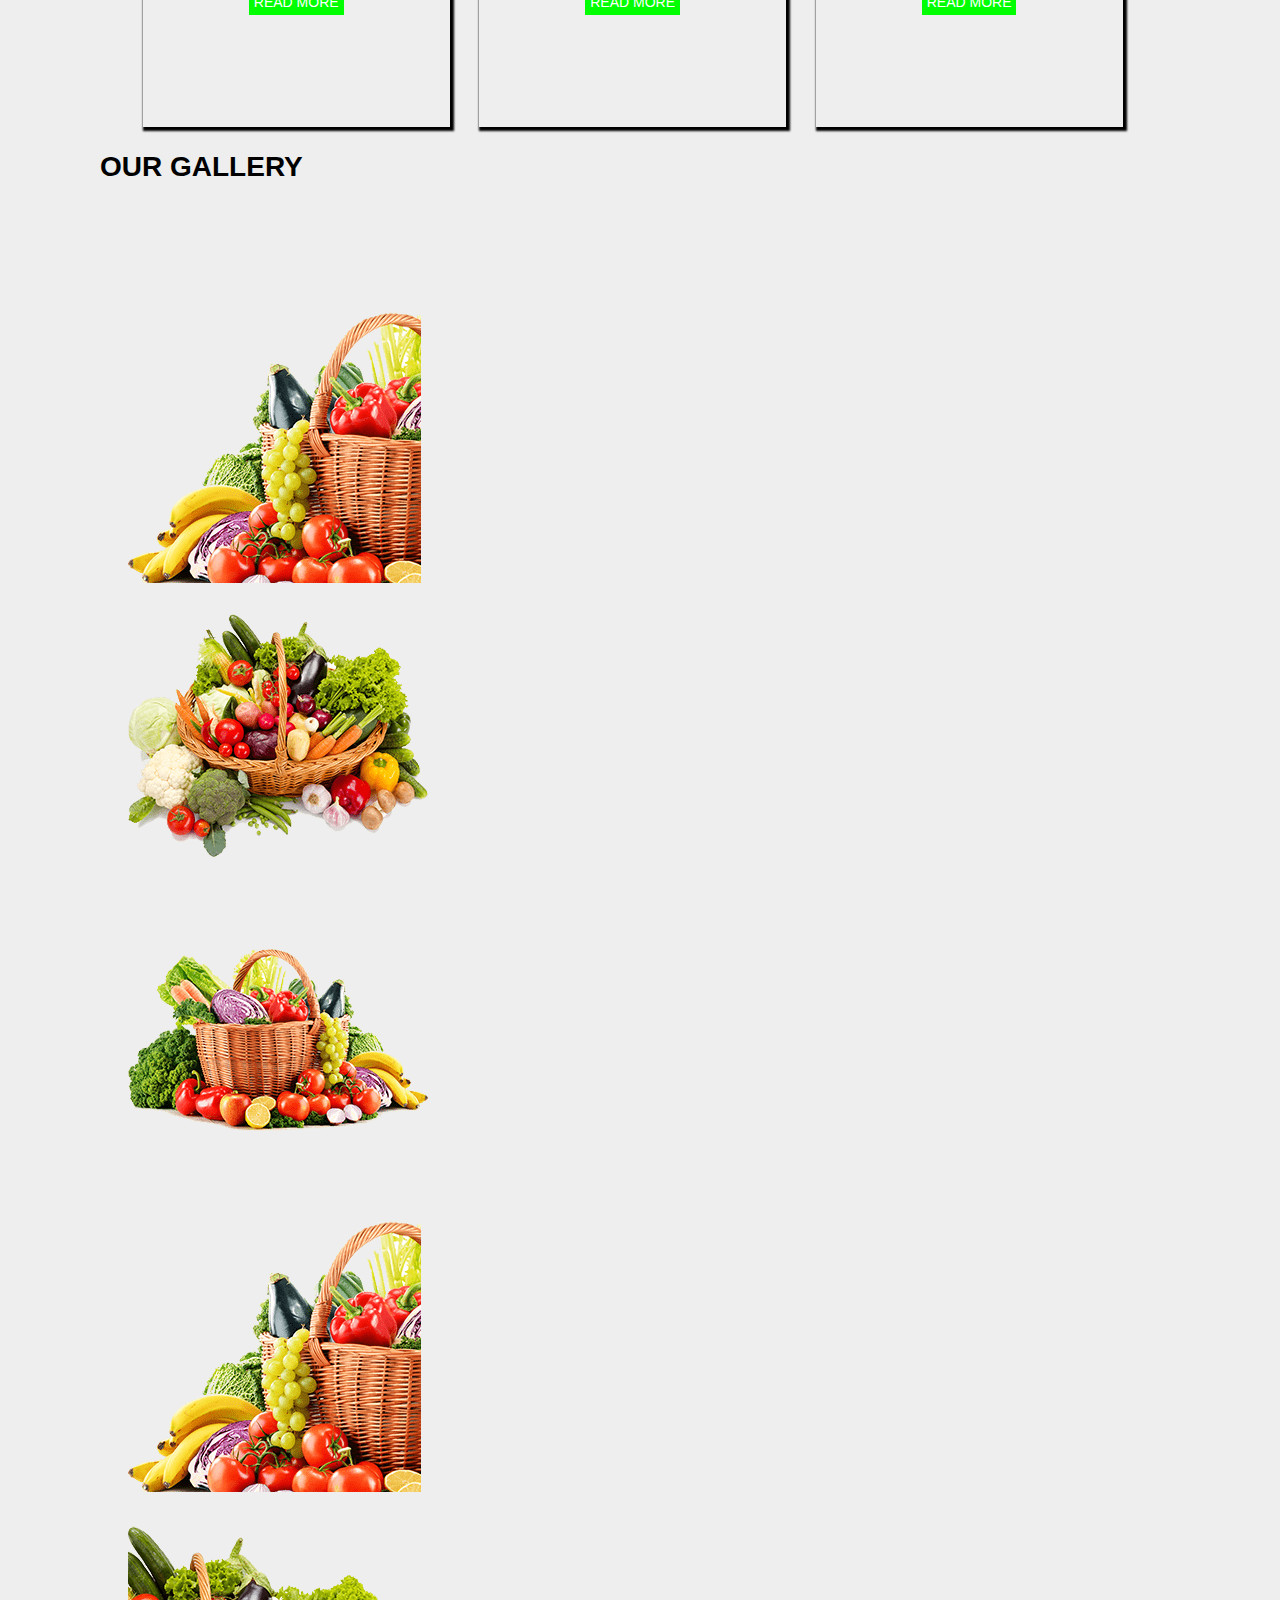
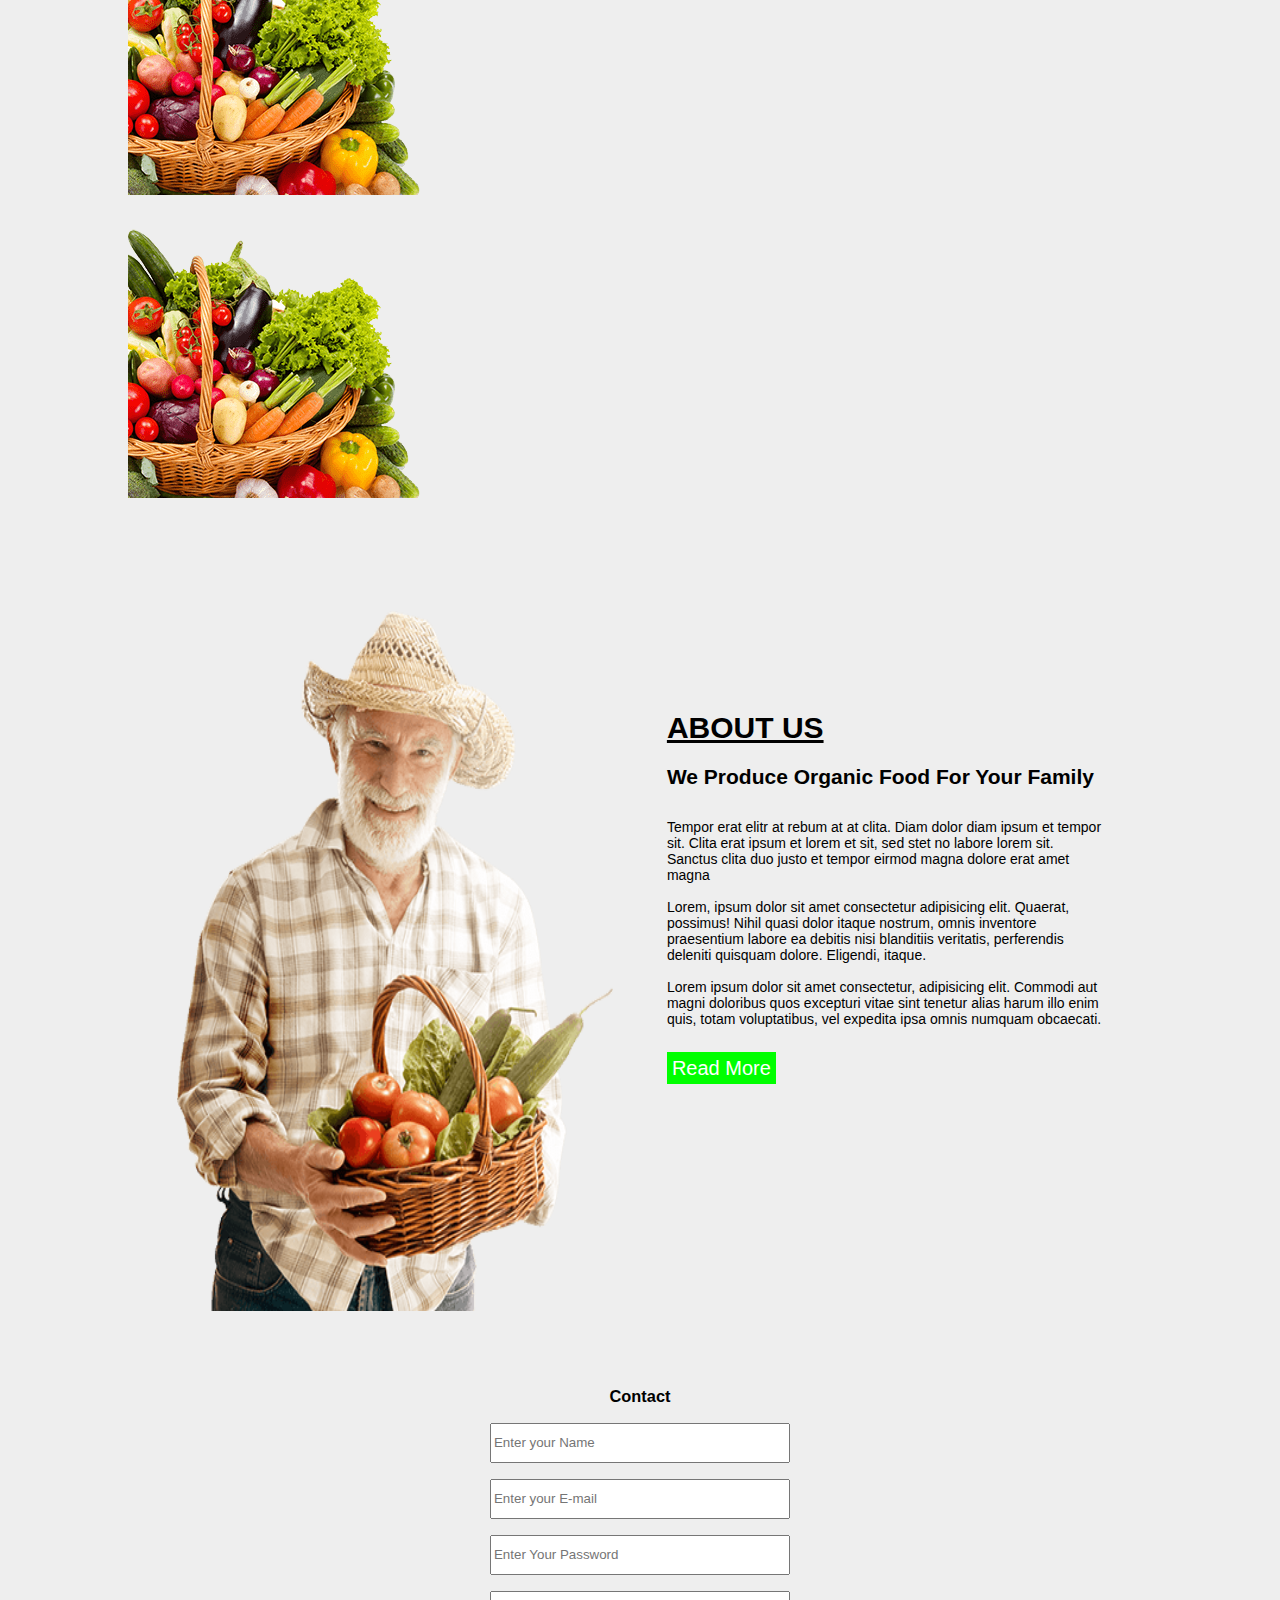
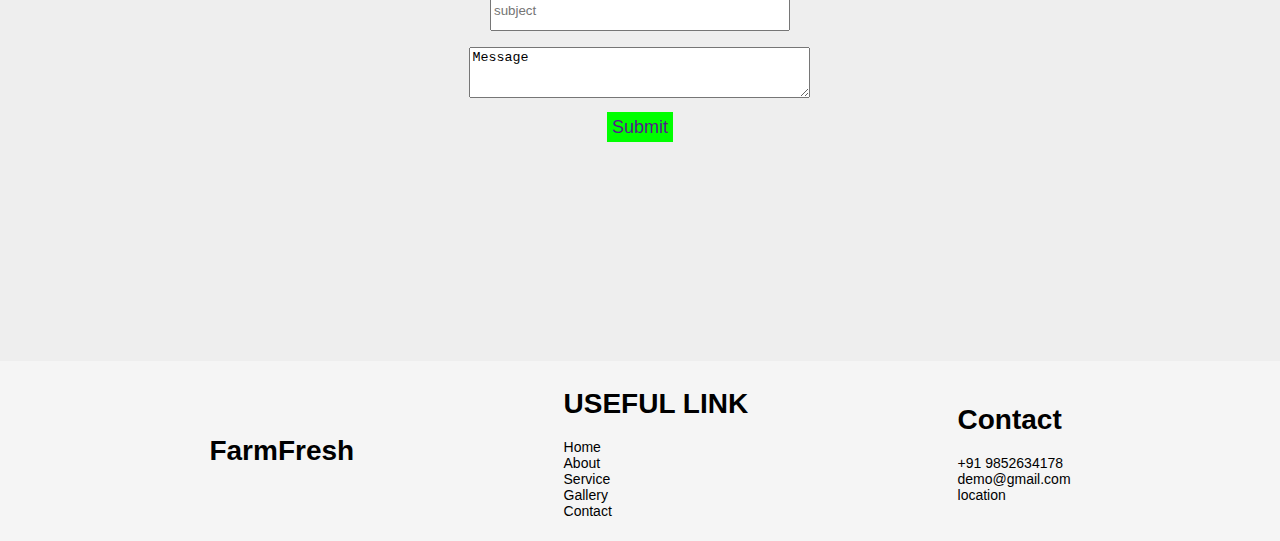
<file: webpage9/slick-1.8.1/index.html>
<!DOCTYPE html>
<html>
<head>
  <title>webpage</title>
  <meta charset="UTF-8">
    <meta charset="UTF-8">
    <meta http-equiv="X-UA-Compatible" content="IE=edge">
    <meta name="viewport" content="width=device-width, initial-scale=1.0">
  <link rel="stylesheet" type="text/css" href="./slick/slick.css">
  <link rel="stylesheet" type="text/css" href="./slick/slick-theme.css">
  <link rel="stylesheet" href="https://cdnjs.cloudflare.com/ajax/libs/font-awesome/6.4.0/css/all.min.css" integrity="sha512-iecdLmaskl7CVkqkXNQ/ZH/XLlvWZOJyj7Yy7tcenmpD1ypASozpmT/E0iPtmFIB46ZmdtAc9eNBvH0H/ZpiBw==" crossorigin="anonymous" referrerpolicy="no-referrer" />
  <link rel="stylesheet" href="https://cdn.jsdelivr.net/npm/swiper@9/swiper-bundle.min.css" />
  <script src="https://cdnjs.cloudflare.com/ajax/libs/wow/1.1.2/wow.min.js" integrity="sha512-Eak/29OTpb36LLo2r47IpVzPBLXnAMPAVypbSZiZ4Qkf8p/7S/XRG5xp7OKWPPYfJT6metI+IORkR5G8F900+g==" crossorigin="anonymous" referrerpolicy="no-referrer"></script>
  <link rel="stylesheet" href="https://cdnjs.cloudflare.com/ajax/libs/font-awesome/4.7.0/css/font-awesome.min.css">   
  <link
    rel="stylesheet"
    href="https://cdnjs.cloudflare.com/ajax/libs/animate.css/4.1.1/animate.min.css"
  />
  <script src="https://cdnjs.cloudflare.com/ajax/libs/wow/1.1.2/wow.min.js" integrity="sha512-Eak/29OTpb36LLo2r47IpVzPBLXnAMPAVypbSZiZ4Qkf8p/7S/XRG5xp7OKWPPYfJT6metI+IORkR5G8F900+g==" crossorigin="anonymous" referrerpolicy="no-referrer"></script>
  <link rel="stylesheet" href="style.css">
  <style type="text/css">
    
  </style>
</head>
<body>
  <header>
    <div id="main">
      <div id="logo" class="wow animate__animated animate__backInDown"><h3>FarmFresh</h3></div>
      <i class="fa fa-bars" id="b1"></i>
      <nav class="wow animate__animated animate__backInUp">
        <ul>
          <li>
            <a href="">Home</a>
          </li>
          <li>
            <a href="">About</a>
          </li>
          <li>
            <a href="">Service</a>
          </li>
          <li>
            <a href="">Gallery</a>
          </li>
          <li>
            <a href="">Contact</a>
          </li>
        </ul>
      </nav>
    </div>
    <div class="swiper mySwiper">
    <div class="swiper-wrapper">
      <div class="swiper-slide">
        <img src="img/b1.jpg" alt="">
      </div>
      <div class="swiper-slide">
        <img src="img/b2.jpg" alt="">
      </div>
      <div class="swiper-slide">
        <img src="img/b3.jpg" alt="">
      </div>
      <div class="swiper-slide">
        <img src="img/b4.jpg" alt="">
      </div>
    </div>
    <div class="swiper-button-next"></div>
    <div class="swiper-button-prev"></div>
    <div class="swiper-pagination"></div>
  </div>
  </header> <br>
  <section id="sv">
    <center><h2>OUR SERVICE</h2></center>
      <div id="sv-main">
        <div id="s1" class="wow animate__animated animate__bounceInLeft">
          <h1>Fresh Vegetables</h1>
          <p>
            Labore justo vero ipsum sit clita erat lorem magna clita nonumy dolor magna dolor vero <br> <br>
            Labore justo vero ipsum sit clita erat lorem magna clita nonumy dolor magna dolor vero
          </p>
          <a href="">READ MORE</a>
        </div> <br>
        <div id="s1" class="wow animate__animated animate__bounceInLeft">
          <h1>Fresh Fruit</h1><p>
            Labore justo vero ipsum sit clita erat lorem magna clita nonumy dolor magna dolor vero <br> <br>
            Labore justo vero ipsum sit clita erat lorem magna clita nonumy dolor magna dolor vero
          </p>
        </div> <br>
        <div id="s1" class="wow animate__animated animate__bounceInLeft">
          <h1>Farming Plan</h1>
          <p>
            Labore justo vero ipsum sit clita erat lorem magna clita nonumy dolor magna dolor vero <br> <br>
            Labore justo vero ipsum sit clita erat lorem magna clita nonumy dolor magna dolor vero
          </p>
          <a href="">READ MORE</a>
        </div> <br>
        <div id="s1" class="wow animate__animated animate__bounceInRight">
          <h1>Fresh Vegetables</h1>
          <p>
            Labore justo vero ipsum sit clita erat lorem magna clita nonumy dolor magna dolor vero <br> <br>
            Labore justo vero ipsum sit clita erat lorem magna clita nonumy dolor magna dolor vero
          </p>
          <a href="">READ MORE</a>
        </div> <br>
        <div id="s1" class="wow animate__animated animate__bounceInRight">
          <h1>Morden Truck</h1>
          <p>
            Labore justo vero ipsum sit clita erat lorem magna clita nonumy dolor magna dolor vero <br> <br>
            Labore justo vero ipsum sit clita erat lorem magna clita nonumy dolor magna dolor vero
          </p>
          <a href="">READ MORE</a>
        </div> <br>
        <div id="s1" class="wow animate__animated animate__bounceInRight">
          <h1>Farming Plan</h1>
          <p>
            Labore justo vero ipsum sit clita erat lorem magna clita nonumy dolor magna dolor vero <br> <br>
            Labore justo vero ipsum sit clita erat lorem magna clita nonumy dolor magna dolor vero
          </p>
          <a href="">READ MORE</a>
        </div> <br>
      </div>  
  </section>

  <h1 id="ab">OUR GALLERY</h1>
  <section class="regular slider">
    <div>
      <img src="img/fruit.png">
    
    </div>
    <div>
      <img src="img/product-1.png">
    </div>
    <div>
      <img src="img/product-2.png">
    </div>
    <div>
      <img src="img/bg-product-2.png">
    </div>
    <div>
      <img src="img/bg-product-1.png">
    </div>
    <div>
      <img src="img/bg-product-1.png">
    </div>
  </section>
  <section id="abt">
    <div  id="abt-main">
      <div id="abt1" class="wow animate__animated animate__fadeInLeft">
        <img src="img/about.png" alt="">
      </div>
      <div id="abt1" class="wow animate__animated animate__fadeInRight">
        <h1>ABOUT US</h1>
        <h2>We Produce Organic Food For Your Family</h2>
        <p>Tempor erat elitr at rebum at at clita. Diam dolor diam ipsum et tempor sit. Clita erat ipsum et lorem et sit, sed stet no labore lorem sit. Sanctus clita duo justo et tempor eirmod magna dolore erat amet magna <br> <br>
        
        Lorem, ipsum dolor sit amet consectetur adipisicing elit. Quaerat, possimus! Nihil quasi dolor itaque nostrum, omnis inventore praesentium labore ea debitis nisi blanditiis veritatis, perferendis deleniti quisquam dolore. Eligendi, itaque.
      <br> <br>
    Lorem ipsum dolor sit amet consectetur, adipisicing elit. Commodi aut magni doloribus quos excepturi vitae sint tenetur alias harum illo enim quis, totam voluptatibus, vel expedita ipsa omnis numquam obcaecati.</p>
    <a href="">Read More</a>
      </div>
    </div>
  </section>

 
 
<section id="fo">
  <div id="fo-main">
    <div id="fo1" class="wow animate__animated animate__jackInTheBox"><center>
      <h3>Contact</h3>
      <input type="text" placeholder="Enter your Name"> <br> <br>
      <input type="email" placeholder="Enter your E-mail"> <br> <br>
      <input type="password" placeholder="Enter Your Password"> <br> <br>
      <input type="text" placeholder="subject"> <br> <br>
      <textarea name="" id="" cols="40" rows="3">Message</textarea> <br> <br>
      <a href="">Submit</a></center>
    </div>

</section>
   <footer>
    <div id="ft-main">
      <div id="ft1">
        <h1>FarmFresh</h1>
      </div>
      <div id="ft1">
        <h1>USEFUL LINK</h1>
        <p>Home <br>
          About <br>
          Service <br>
          Gallery <br>
          Contact <br>
        </p>
      </div>
      <div id="ft1">
        <h1>Contact</h1>
        <p>
          +91 9852634178 <br> 
          demo@gmail.com <br>
          location <br>
        </p>
      </div>
    </div>
   </footer>
  <script src="https://code.jquery.com/jquery-2.2.0.min.js" type="text/javascript"></script>
  <script src="./slick/slick.js" type="text/javascript" charset="utf-8"></script>
  <script src="https://cdn.jsdelivr.net/npm/swiper@9/swiper-bundle.min.js"></script>
  <script type="text/javascript">

    $(document).on('ready', function() {

      new WOW().init();
      
      $("#b1").click(function(){
            $("nav").toggle(2000);
        });
      $(".regular").slick({
        dots: true,
        infinite: true,
        slidesToShow: 3,
        slidesToScroll: 3
      });


      var swiper = new Swiper(".mySwiper", {
      pagination: {
        el: ".swiper-pagination",
        type: "fraction",
      },
      navigation: {
        nextEl: ".swiper-button-next",
        prevEl: ".swiper-button-prev",
      },
    });
      
    });
</script>

</body>
</html>
</file>
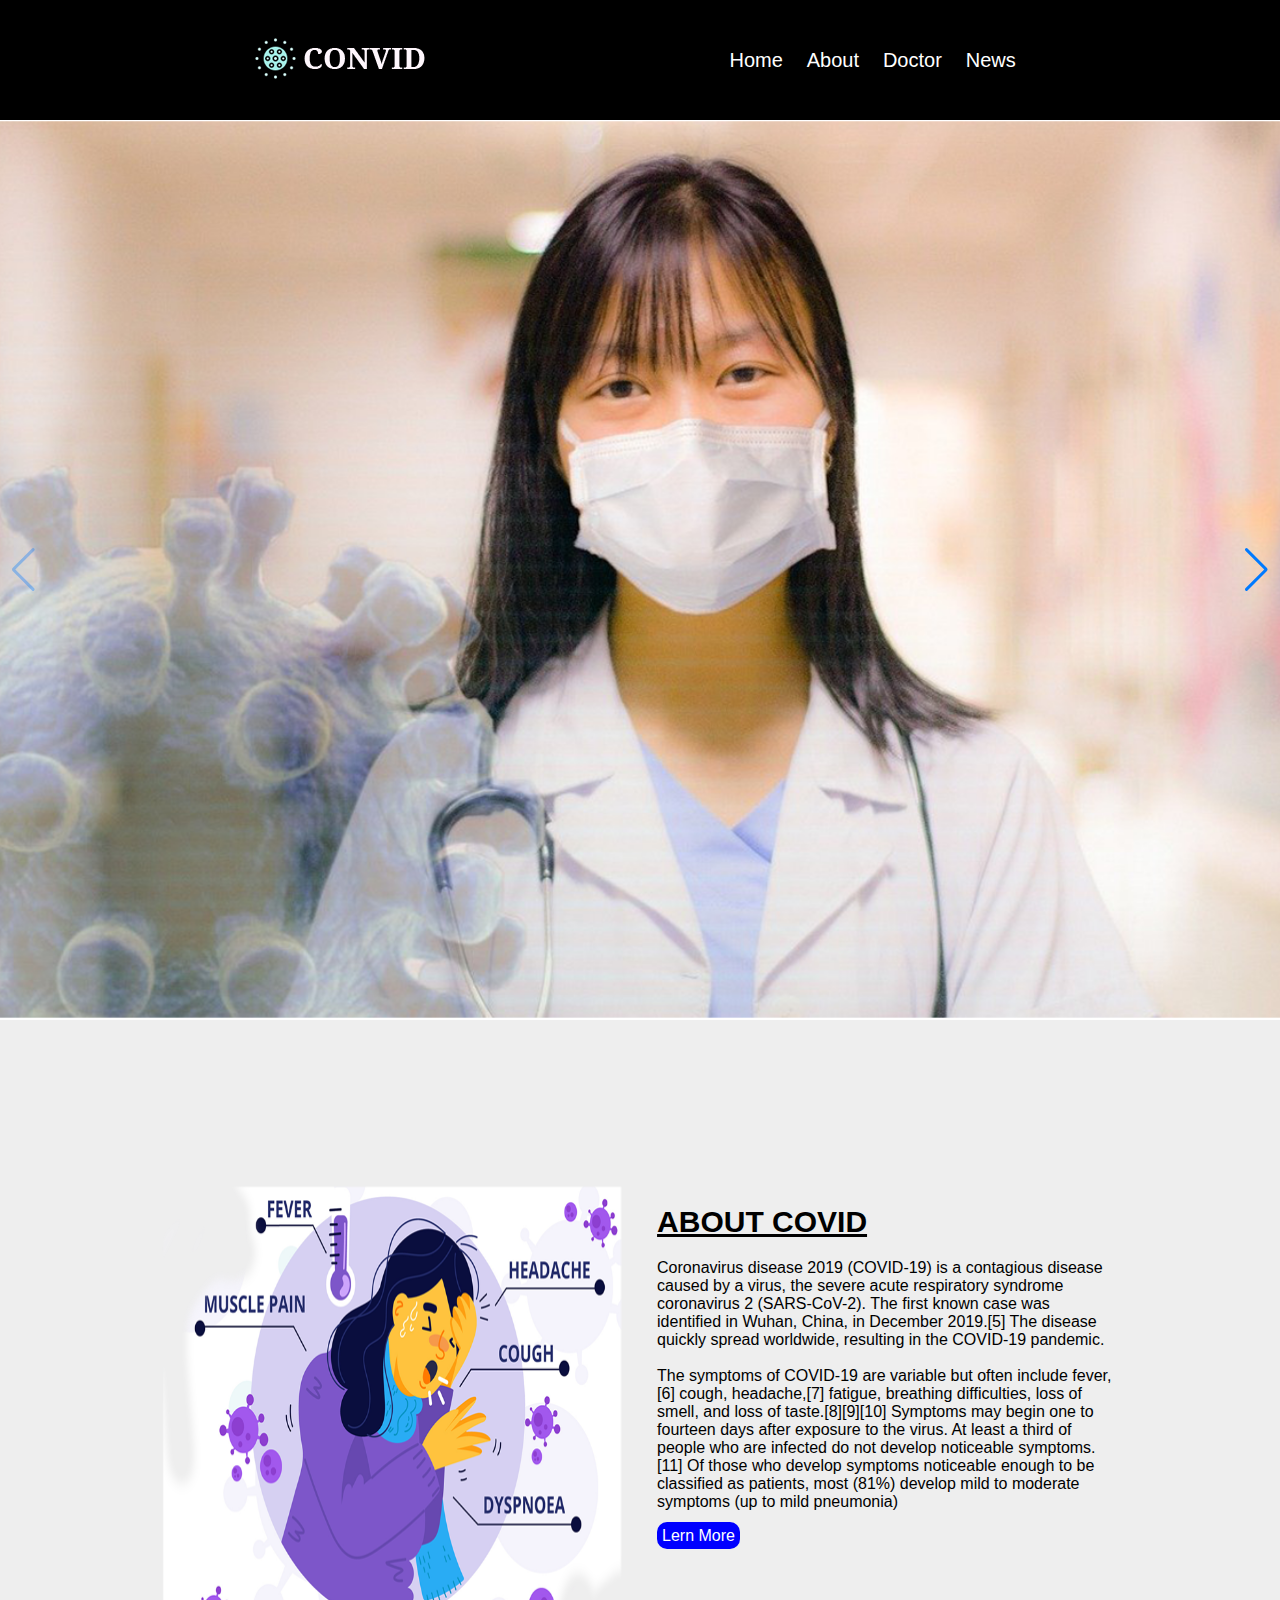
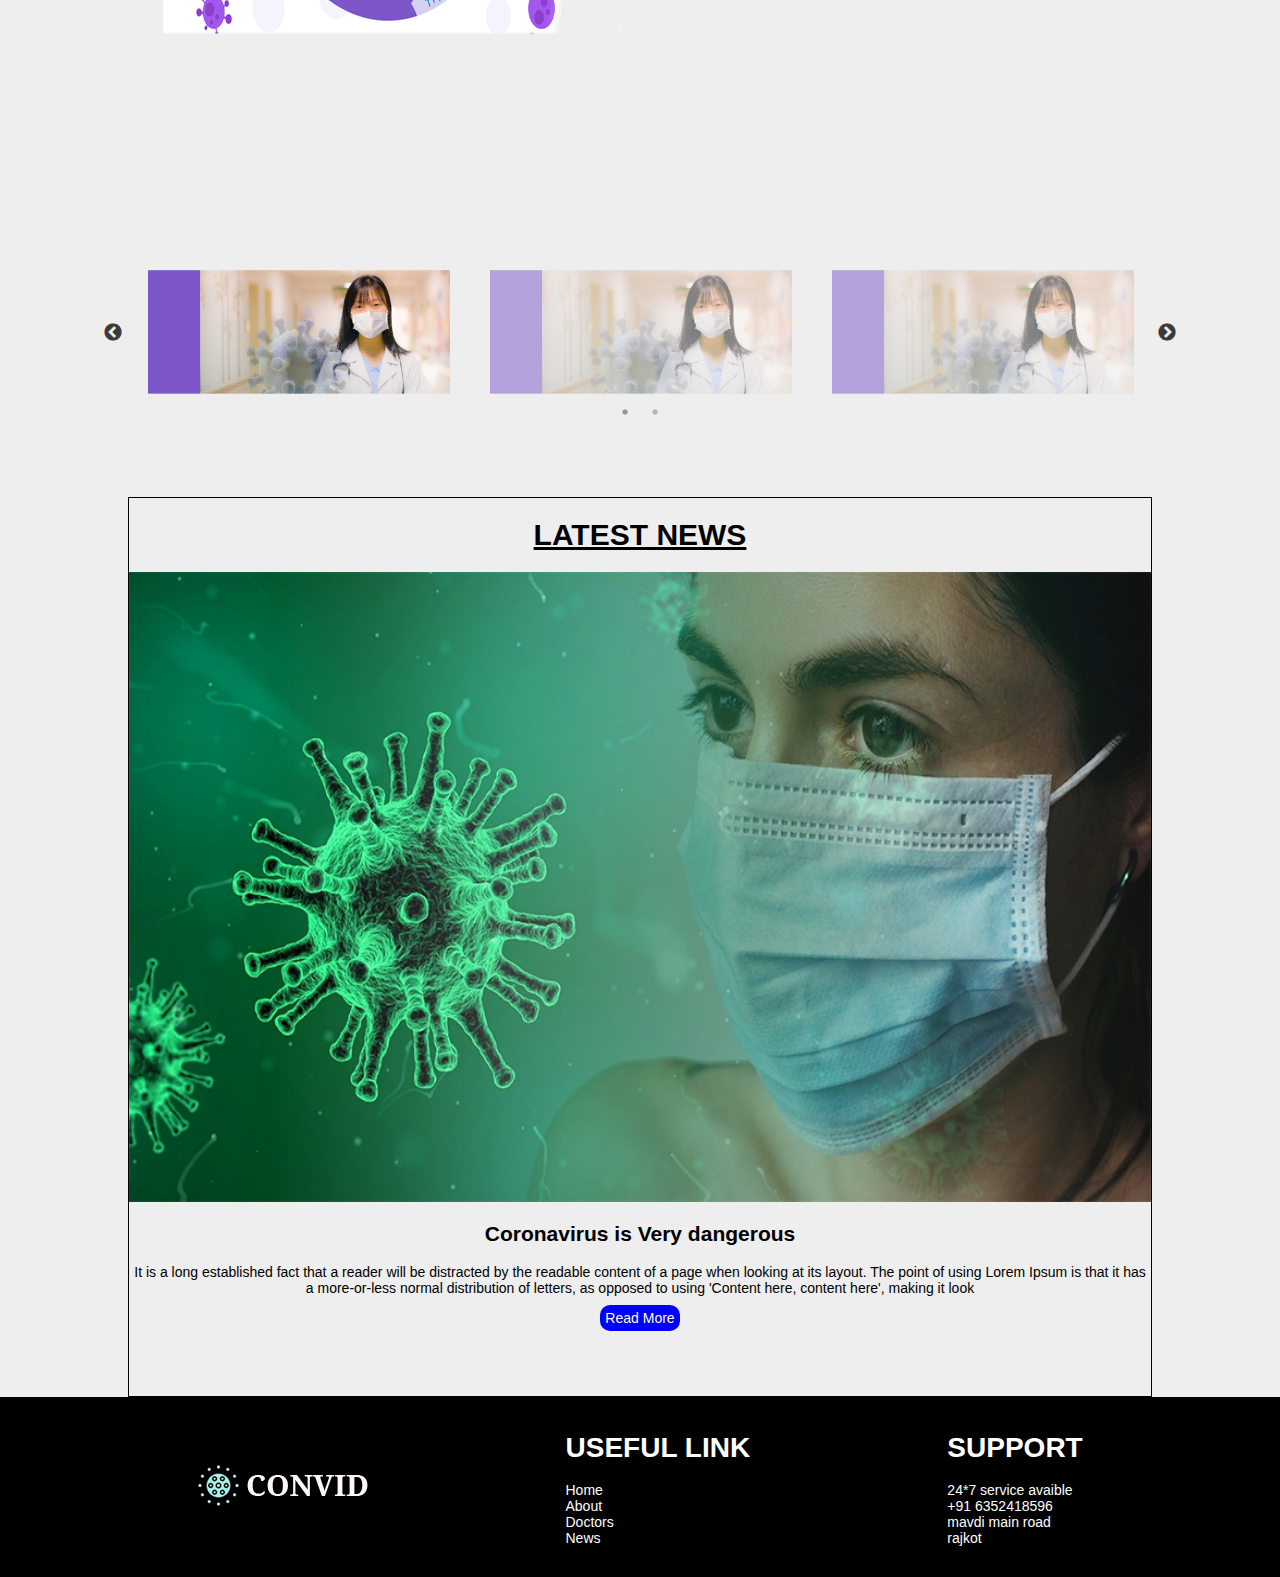
<file: webpage5/slick-1.8.1/slick-1.8.1/index.html>
<!DOCTYPE html>
<html>
<head>
  <title>webpagea</title>
  <meta charset="UTF-8">
    <meta charset="UTF-8">
    <meta http-equiv="X-UA-Compatible" content="IE=edge">
    <meta name="viewport" content="width=device-width, initial-scale=1.0">
  <link rel="stylesheet" type="text/css" href="./slick/slick.css">
  <link rel="stylesheet" type="text/css" href="./slick/slick-theme.css">
  <link rel="stylesheet" href="style.css">
  <link rel="stylesheet" href="https://cdn.jsdelivr.net/npm/swiper@9/swiper-bundle.min.css" />
  <link rel="preconnect" href="https://fonts.gstatic.com" crossorigin>
  <script src="https://cdnjs.cloudflare.com/ajax/libs/wow/1.1.2/wow.min.js" integrity="sha512-Eak/29OTpb36LLo2r47IpVzPBLXnAMPAVypbSZiZ4Qkf8p/7S/XRG5xp7OKWPPYfJT6metI+IORkR5G8F900+g==" crossorigin="anonymous" referrerpolicy="no-referrer"></script>
  <link rel="stylesheet" href="https://cdnjs.cloudflare.com/ajax/libs/font-awesome/6.4.0/css/all.min.css" integrity="sha512-iecdLmaskl7CVkqkXNQ/ZH/XLlvWZOJyj7Yy7tcenmpD1ypASozpmT/E0iPtmFIB46ZmdtAc9eNBvH0H/ZpiBw==" crossorigin="anonymous" referrerpolicy="no-referrer" />
  <link rel="stylesheet" href="https://cdnjs.cloudflare.com/ajax/libs/font-awesome/4.7.0/css/font-awesome.min.css">
  <link
  rel="stylesheet"
  href="https://cdnjs.cloudflare.com/ajax/libs/animate.css/4.1.1/animate.min.css"
/>
  <style type="text/css">

     </style>
</head>
<body>
  <header>
    <div id="main">
      <div id="logo" class="animate__animated animate__swing">
        <img src="images/logo.png" alt="">
      </div>
      <i class="fa fa-list"  id="b1"></i>
      <nav class="wow animate__animated animate__rotateInUpLeft">
        <ul>
          <li>
            <a href="#">Home</a>
          </li>
          <li>
            <a href="#">About</a>
          </li>
          <li>
            <a href="#">Doctor</a>
          </li>
          <li>
            <a href="#">News</a>
          </li>         
        </ul>
      </nav>

    </div>
    <div class="swiper mySwiper">
      <div class="swiper-wrapper">
        <div class="swiper-slide">
          <img src="images/doctor-bg1.png" alt="">
        </div>
        <div class="swiper-slide">
          <img src="images/doctor-bg.png" alt="">
        </div>
        <div class="swiper-slide">
          <img src="images/doctor-bg1.png" alt="">
        </div>
        <div class="swiper-slide">
          <img src="images/header-bg.png" alt="">
        </div>
        
      </div>
      <div class="swiper-button-next"></div>
      <div class="swiper-button-prev"></div>
    </div>
  
  </header>
  <section id="abt">
    <div id="abt-main">
      <div id="abt1" class="wow animate__animated animate__slideInLeft">
        <img src="images/img-1.png" alt="">
      </div>
      <div id="abt1" class="wow animate__animated animate__slideInRight">
        <h1>ABOUT COVID</h1>
        <p>
          Coronavirus disease 2019 (COVID-19) is a contagious disease caused by a virus, the severe acute respiratory syndrome coronavirus 2 (SARS-CoV-2). The first known case was identified in Wuhan, China, in December 2019.[5] The disease quickly spread worldwide, resulting in the COVID-19 pandemic.
         <br> <br>The symptoms of COVID‑19 are variable but often include fever,[6] cough, headache,[7] fatigue, breathing difficulties, loss of smell, and loss of taste.[8][9][10] Symptoms may begin one to fourteen days after exposure to the virus. At least a third of people who are infected do not develop noticeable symptoms.[11] Of those who develop symptoms noticeable enough to be classified as patients, most (81%) develop mild to moderate symptoms (up to mild pneumonia)
        </p>
      <a href="#">Lern More</a>
      </div>
    </div>
  </section>
  <section class="regular slider">
    <div>
      <img src="images/doctor-bg.png">
    </div>
    <div>
      <img src="images/doctor-bg.png">
    </div>
    <div>
      <img src="images/doctor-bg.png">
    </div>
    <div>
      <img src="images/doctor-bg1.png">
    </div>
    <div>
      <img src="images/doctor-bg1.png">
    </div>
    <div>
      <img src="images/doctor-bg.png">
    </div>
  </section>
  <section id="news">
    <div id="n-main" class="wow animate__animated animate__slideInUp">
      <h1>LATEST NEWS</h1>
      <img src="images/news-img.png" alt="">
      <h2>Coronavirus is Very dangerous</h2> 
      <p>It is a long established fact that a reader will be distracted by the readable content of a page when looking at its layout. The point of using Lorem Ipsum is that it has a more-or-less normal distribution of letters, as opposed to using 'Content here, content here', making it look</p>
      <a href="#">Read More</a>
    
    </div>
  </section>
  <footer>
    <div id="ft-main">
      <div id="ft1">
        <img src="images/logo.png" alt="">
      </div>
      <div id="ft1">
        <h1>USEFUL LINK</h1>
        <p>
          Home <br>
          About <br>
          Doctors <br>
          News
        </p>
      </div>
      <div id="ft1">
        <h1>SUPPORT</h1>
        <p>
          24*7 service avaible <br>
          +91 6352418596 <br>
          mavdi main road <br>
          rajkot
        </p>
      </div>
    </div>
  </footer>

  <script src="https://code.jquery.com/jquery-2.2.0.min.js" type="text/javascript"></script>
  <script src="./slick/slick.js" type="text/javascript" charset="utf-8"></script>
  <script src="https://cdn.jsdelivr.net/npm/swiper@9/swiper-bundle.min.js"></script>

  <script type="text/javascript">
    $(document).on('ready', function() {
      $("#b1").click(function(){
            $("nav").toggle(2000);
        });

      var swiper = new Swiper(".mySwiper", {
      navigation: {
        nextEl: ".swiper-button-next",
        prevEl: ".swiper-button-prev",
      },
    });
          $(".regular").slick({
        dots: true,
        infinite: true,
        slidesToShow: 3,
        slidesToScroll: 3
      });
      new WOW().init(); 
        });
</script>

</body>
</html>
</file>
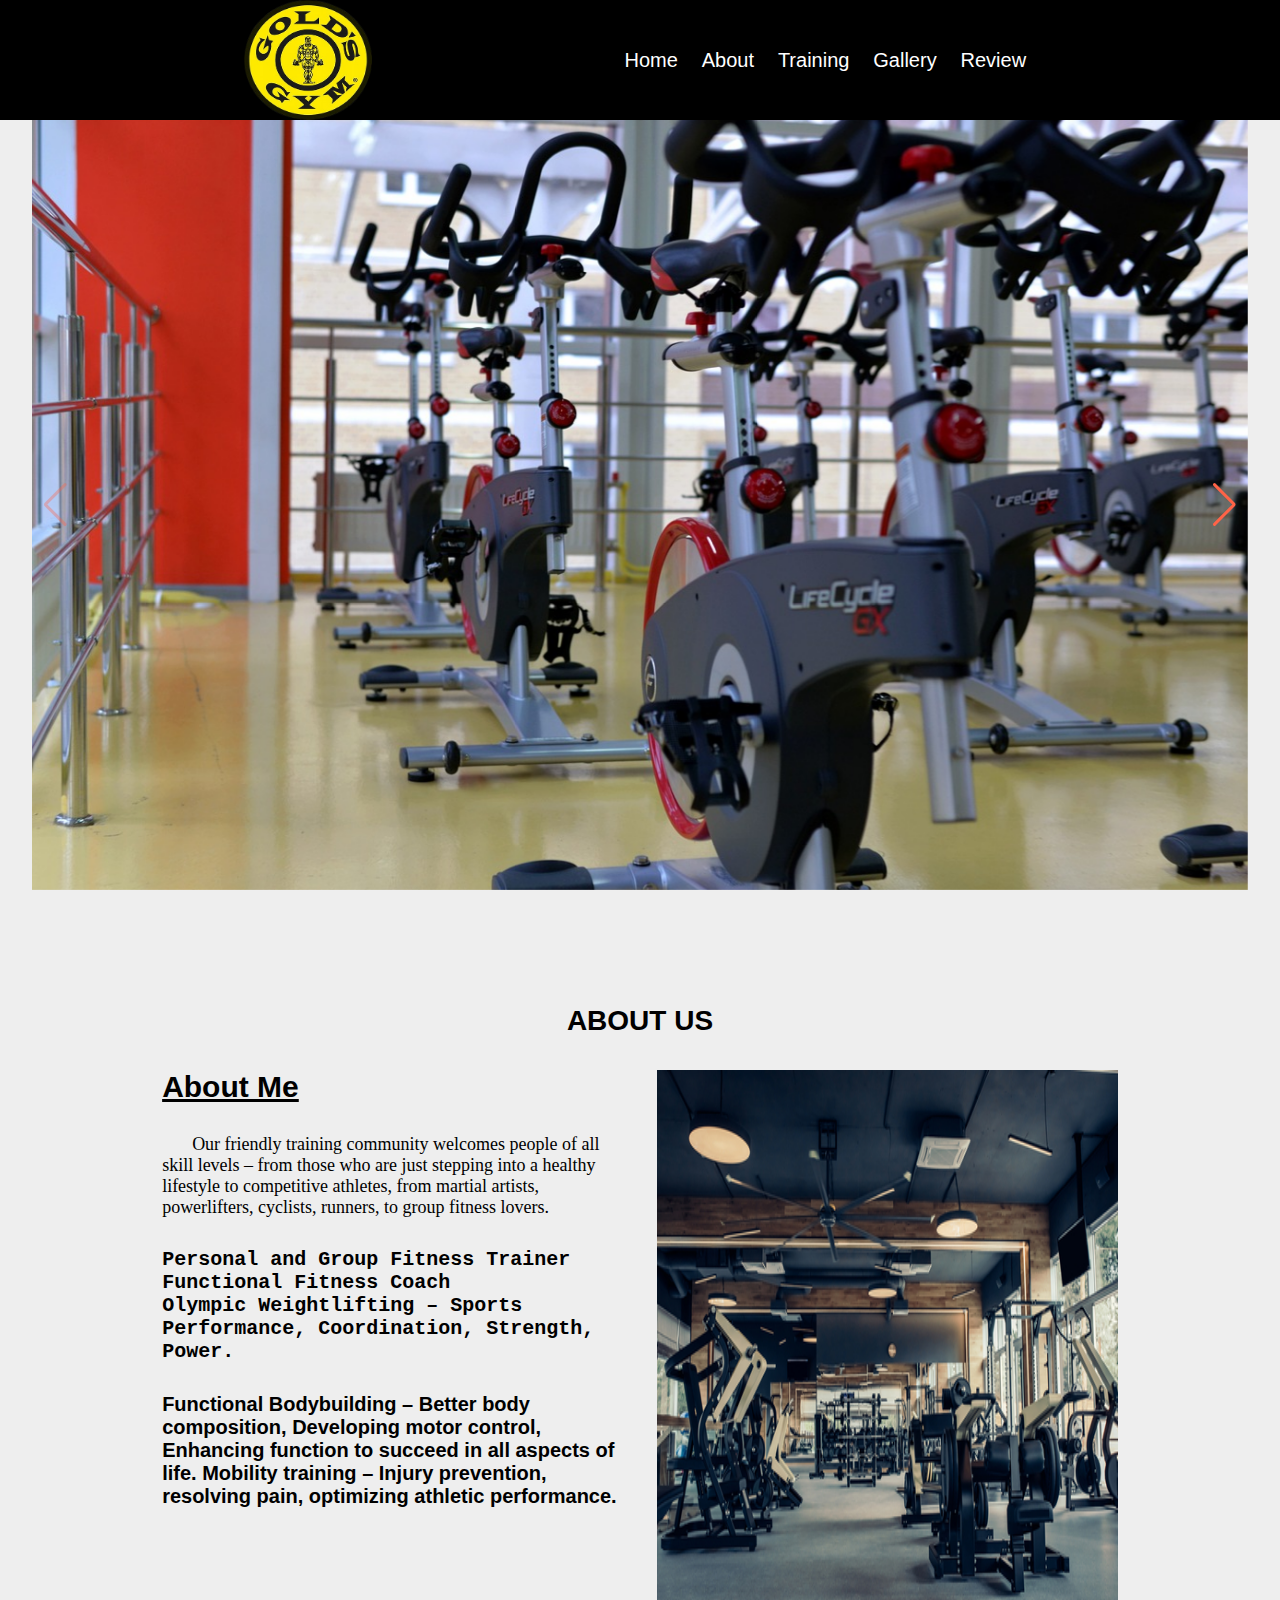
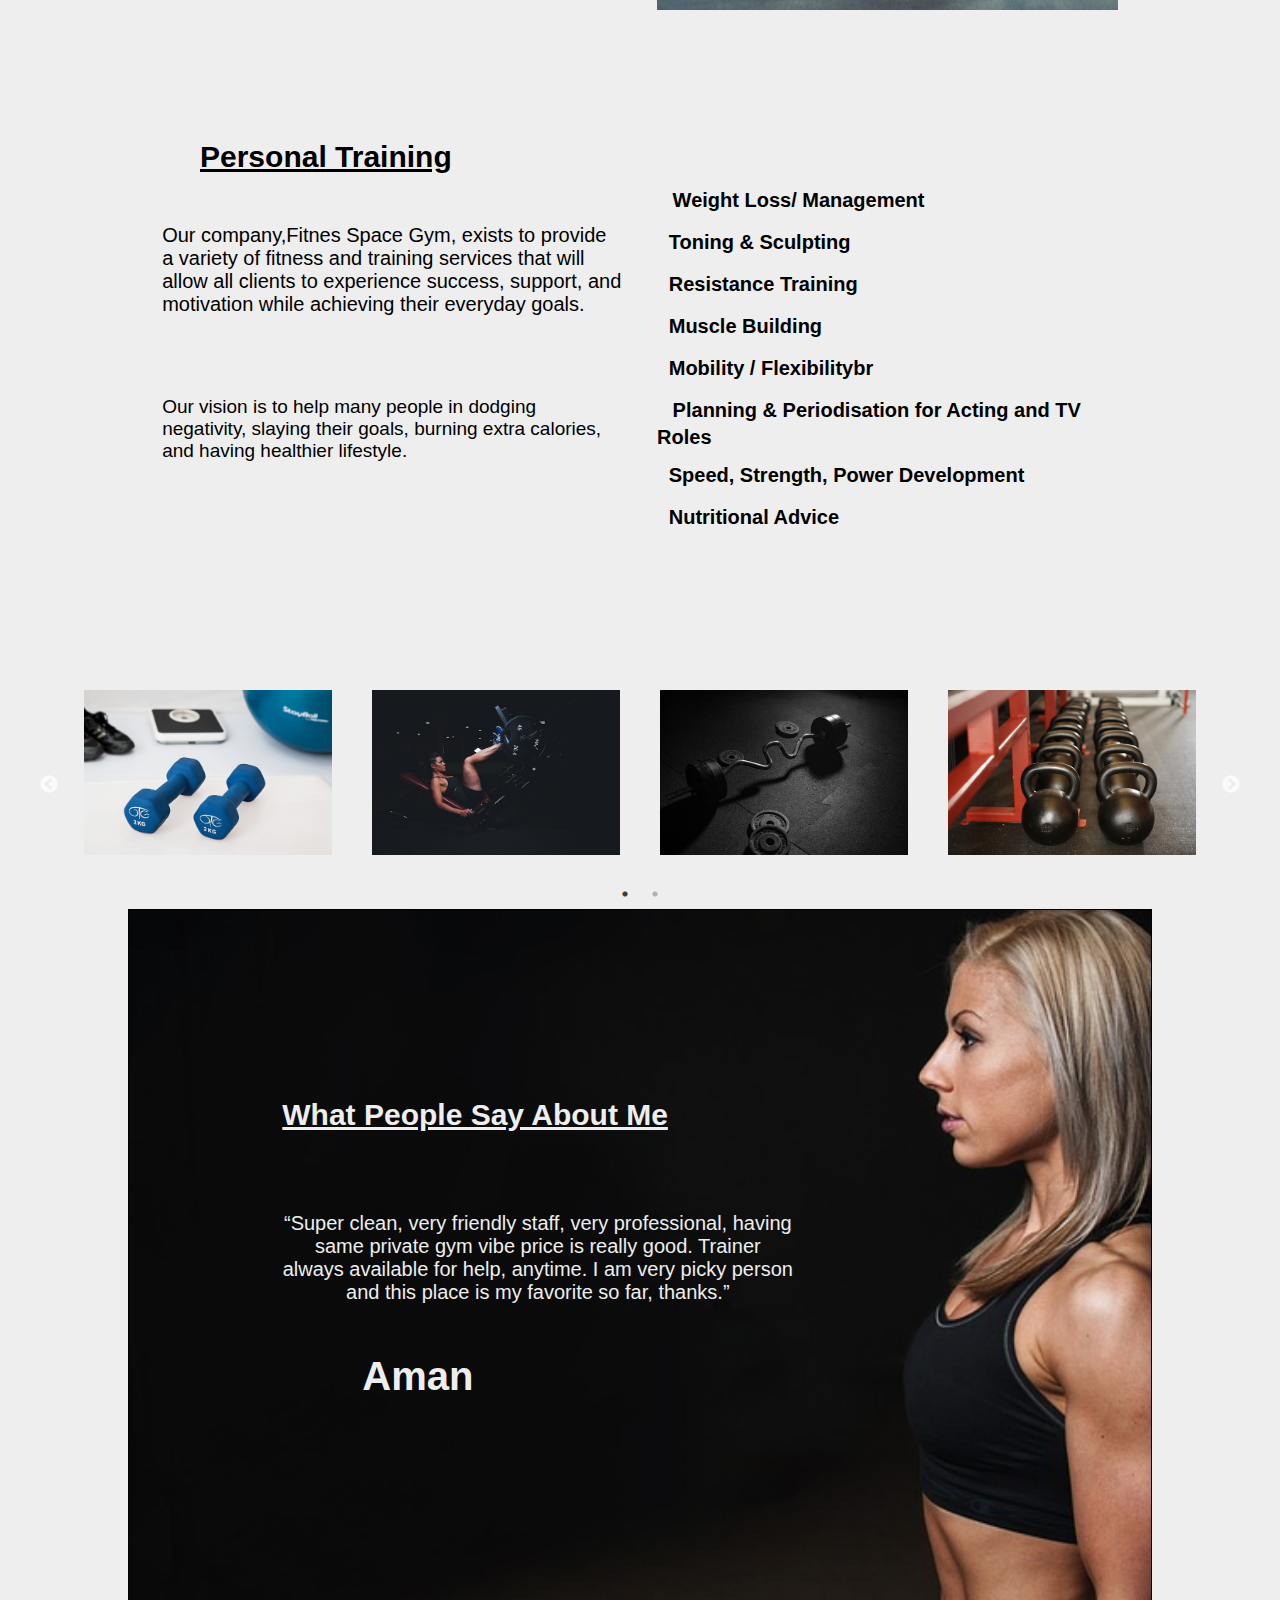
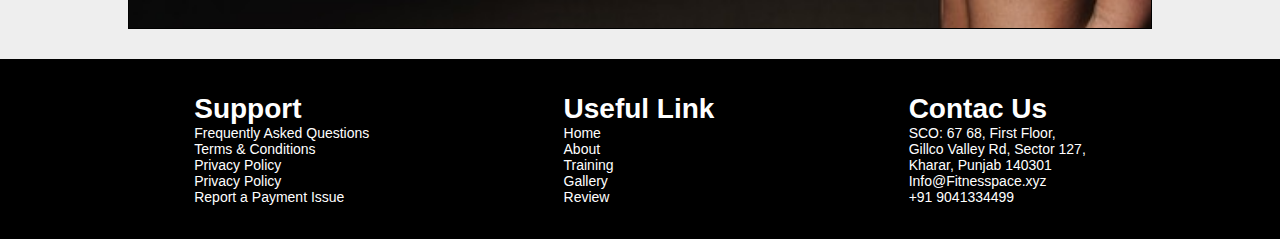
<file: webpage7/slick-master/slick-master/index.html>
<!DOCTYPE html>
<html>
<head>
  <title>Slick Playground</title>
  <meta charset="UTF-8">
  
    <meta charset="UTF-8">
    <meta http-equiv="X-UA-Compatible" content="IE=edge">
    <meta name="viewport" content="width=device-width, initial-scale=1.0">
    
    
  
  <link rel="stylesheet" type="text/css" href="./slick/slick.css">
  <link rel="stylesheet" href="style7.css">
  
  <link rel="stylesheet" type="text/css" href="./slick/slick.css">
  <link rel="stylesheet" type="text/css" href="./slick/slick-theme.css">
  <link rel="stylesheet" href="style7.css">
  
  <script src="https://cdn.jsdelivr.net/npm/swiper@9/swiper-bundle.min.js"></script>
  <link rel="stylesheet" href="https://cdn.jsdelivr.net/npm/swiper@9/swiper-bundle.min.css" />
  <link rel="preconnect" href="https://fonts.googleapis.com">
<link rel="preconnect" href="https://fonts.gstatic.com" crossorigin>
<link href="https://fonts.googleapis.com/css2?family=Anton&display=swap" rel="stylesheet">
<link rel="stylesheet" href="https://cdnjs.cloudflare.com/ajax/libs/font-awesome/6.4.0/css/all.min.css" integrity="sha512-iecdLmaskl7CVkqkXNQ/ZH/XLlvWZOJyj7Yy7tcenmpD1ypASozpmT/E0iPtmFIB46ZmdtAc9eNBvH0H/ZpiBw==" crossorigin="anonymous" referrerpolicy="no-referrer" />
  <link rel="stylesheet" type="text/css" href="./slick/slick-theme.css">
  <style type="text/css">
    
  </style>
</head>
<body>
  <header>
    <div id="main">
        <div id="logo">
            <img src="img7/logo1.png" alt="">
            <i class="fa fa-list"  id="b1"></i>
        </div>
        <nav>
            <ul>
                <li>
                    <a href="#main">Home</a>
                </li>
                <li>
                    <a href="#abt">About</a>
                </li>
                <li>
                    <a href="#tr">Training</a>
                </li>
                <li>
                    <a href="#g">Gallery</a>
                </li>
                <li>
                    <a href="#rw">Review</a>
                </li>
                
            </ul>
        </nav>
    </div>
    <div class="swiper mySwiper">
        <div class="swiper-wrapper">
          <div class="swiper-slide">
            <img src="img7/g3.jpg" alt="">
          </div>
          <div class="swiper-slide">
            <img src="img7/g2.jpg" alt="">
          </div>
          <div class="swiper-slide">
            <img src="img7/g1.jpg" alt="">
          </div>
          <div class="swiper-slide">
            <img src="img7/g4.jpg" alt="">
          </div>
          
        </div>
        <div class="swiper-button-next" id="red"></div>
        <div class="swiper-button-prev" id="red1"></div>
      </div>
    
    </div>
</header>

<section id="abt">
  <h1>ABOUT US</h1>
  <div id="main-abt">
      <div id="abt1">
          <h2>About Me</h2>
          <p>Our friendly training community welcomes people of all skill levels – from those who are just stepping into a healthy lifestyle to competitive athletes, from martial artists, powerlifters, cyclists, runners, to group fitness lovers.</p>
          <h3>Personal and Group Fitness Trainer <br>
              Functional Fitness Coach <br>
              Olympic Weightlifting – Sports Performance, Coordination, Strength, Power.</h3>
          <h4>Functional Bodybuilding – Better body composition, Developing motor control, Enhancing function to succeed in all aspects of life.
              Mobility training – Injury prevention, resolving pain, optimizing athletic performance.</h4>
      </div>
      <div id="abt1">
          <img src="img7/abt-i.jpg" alt="">
      </div>
  </div>
</section>
<section id="tr">
  <h1>Personal Training </h1>
  <div id="tr-main">
      <div id="tr1">
          <p>Our company,Fitnes Space Gym, exists to provide a variety of fitness and training services that will allow all clients to experience success, support, and motivation while achieving their everyday goals.</p>
          <span>Our vision is to help many people in dodging negativity, slaying their goals, burning extra calories, and having healthier lifestyle.</span>
      </div>
      <div id="tr1">
          <i class="fa fa-angle-right" style="font-size:36px"></i>&nbsp;&nbsp;&nbsp; <b>Weight Loss/ Management</b><br> 
          <i class="fa fa-angle-right" style="font-size:36px"></i>&nbsp;&nbsp;&nbsp;<b>Toning & Sculpting</b><br>
          <i class="fa fa-angle-right" style="font-size:36px"></i>&nbsp;&nbsp;&nbsp;<b>Resistance Training</b><br>
          <i class="fa fa-angle-right" style="font-size:36px"></i>&nbsp;&nbsp;&nbsp;<b>Muscle Building</b><br>
          <i class="fa fa-angle-right" style="font-size:36px"></i>&nbsp;&nbsp;&nbsp;<b>Mobility / Flexibilitybr</b> <br>
          <i class="fa fa-angle-right" style="font-size:36px"></i>&nbsp;&nbsp;&nbsp; <b>Planning & Periodisation for Acting and TV Roles</b> <br>
          <i class="fa fa-angle-right" style="font-size:36px"></i>&nbsp;&nbsp;&nbsp;<b>Speed, Strength, Power Development</b> <br>
          <i class="fa fa-angle-right" style="font-size:36px;"></i>&nbsp;&nbsp;&nbsp;<b>Nutritional Advice</b> <br>
          </b>


      </div>
  </div>
</section>



  <section class="regular slider">
    <div>
      <img src="img7/s1.jpg">
    </div>
    <div>
      <img src="img7/s2.jpg">
    </div>
    <div>
      <img src="img7/s3.jpg">
    </div>
    <div>
      <img src="img7/s6.jpg">
    </div>
    <div>
      <img src="img7/s5.jpg">
    </div>
    <div>
      <img src="img7/s7.jpg">
    </div>
  </section>
  <section id="rw">
    <div id="rw1">
        <h1>What People Say About Me</h1>

        <p>“Super clean, very friendly staff, very professional, having same private gym vibe price is really good. Trainer always available for help, anytime. I am very picky person and this place is my favorite so far, thanks.”</p>
        <h2>Aman</h2>

    </div>
</section>
<footer>
    <div id="f-main">
        <div id="f1">
            <h1>Support</h1>
            <p>Frequently Asked Questions <br>
                Terms & Conditions <br>
                Privacy Policy <br>
                Privacy Policy  <br>
                Report a Payment Issue</p>
            
        </div>
        <div id="f1">
            <h1>Useful Link</h1>
            <p>
                Home <br>
                About <br>
                Training <br>
                Gallery <br>
                Review <br>
            </p>
        </div>
        <div id="f1">
            <h1>Contac Us</h1>
            <p>SCO: 67 68, First Floor, <br> Gillco Valley Rd, Sector 127, <br> Kharar, Punjab 140301 <br>
                Info@Fitnesspace.xyz <br>
                +91 9041334499</p>
        </div>
    </div>
</footer>

  <script src="https://code.jquery.com/jquery-2.2.0.min.js" type="text/javascript"></script>
  <script src="./slick/slick.js" type="text/javascript" charset="utf-8"></script>
  <script type="text/javascript">
    $(document).on('ready', function() {
      $("#b1").click(function(){
            $("nav").toggle(2000);
        });
      var swiper = new Swiper(".mySwiper", {
      navigation: {
        nextEl: ".swiper-button-next",
        prevEl: ".swiper-button-prev",
      },
    });
      $(".regular").slick({
        dots: true,
        infinite: true,
        slidesToShow: 4,
        slidesToScroll: 3
      });
    });
</script>

</body>
</html>
</file>
<file: webpage10/silk/style.css>
*{
    padding: 0;
    margin: 0;
    box-sizing: border-box;
    /* background: white; */
    /* color: whitesmoke; */
}
html, body {
    margin: 0;
    padding: 0;
  }

  * {
    box-sizing: border-box;
  }

  .slider {
      width: 90%;
      margin: 100px auto;
  }

  .slick-slide {
    margin: 0px 20px;
  }

  .slick-slide img {
    width: 100%;
  }

  .slick-prev:before,
  .slick-next:before {
    color: black;
  }


  .slick-slide {
    transition: all ease-in-out .3s;
    opacity: .2;
  }
  
  .slick-active {
    opacity: .5;
  }

  .slick-current {
    opacity: 1;
  }
  header{
    height: 100vh;
    width: 100%;
    /* border: 1px solid black; */
  }
  #main{
    height: 120px;
    width: 100%;
    /* border: 1px solid black; */
    display: flex;
    justify-content: space-evenly;
    align-items: center;
    background: black;
    color: white;
  }
   html,
    body {
      position: relative;
      height: 100%;
    }

    body {
      background: #eee;
      font-family: Helvetica Neue, Helvetica, Arial, sans-serif;
      font-size: 14px;
      color: #000;
      margin: 0;
      padding: 0;
    }

    .swiper {
      width: 95%;
      height: 84%;
    }

    .swiper-slide {
      text-align: center;
      font-size: 18px;
      background: #fff;
      display: flex;
      justify-content: center;
      align-items: center;
    }

    .swiper-slide img {
      display: block;
      width: 100%;
      height: 100%;
      object-fit: cover;
    }
    nav ul li{
      display: inline-block;
    }
    nav ul li a{
      padding: 5px;
      text-transform: uppercase;
      text-decoration: none;
      color: rgb(237, 232, 232);
    }
#abt{
  height: 80vh;
  width: 80%;
  /* border: 1px solid black; */
  margin-left: 10%;
  margin-bottom: 5%;
  margin-top: 3%;
}
#abt h1{
  text-align: center;
}
#abt-main{
  height: 75vh;
  width: 100%;
  /* border: 1px solid black; */
  display: flex;
  justify-content: space-evenly;
  align-items: center;
}
#abt1{
  height: 75vh;
  width: 45%;
  padding: 25px;
}
#abt1 h4{
  font-size: 20px;
  text-decoration: underline;
  margin-top: 50px;
  margin-bottom: 50px;
}
#abt1 h3{
  margin-bottom: 20px;
  font-size: 30px;
}
#abt1 p{
  margin-bottom: 50px;
}
#abt1 a{
  background: skyblue;
  text-decoration: none;
  padding: 5px;
  color: #eee;
}
#t{
  height: 60vh;
  width: 80%;
  /* border: 1px solid black; */
  margin-left: 10%;
  margin-top: 5%;
}
#t h1{
  text-align: center;
  margin-bottom: 20px;
}
#t-main{
  height: 60vh;
  width: 100%;
  display: flex;
  justify-content: space-evenly;
  align-items: center;
  /* border: 1px solid black; */
}
#t1{
  height: 60vh;
  width: 22%;
  /* border: 1px solid black; */
  text-align: center;
  padding: 5px;
  transition: 1s;
  box-shadow: 0.5px 0.5px 0.5px 0.5px;
  padding: 15px;
}
#t1 img{
  height: 30vh;
  width: 100%;
  padding: 5px;
}
#t1 h3{
  margin-top: 5px;
  margin-bottom: 10px;
}
#t1 h4{
  margin-bottom: 10px;
}
#t1:hover{
  height: 78vh;
  width: 25%;
}
#t1 img:hover{
  transform: scale(.8);
}
#se{
  height: 45vh;
  width: 80%;
  margin-left: 10%;
  /* border: 1px solid black; */
  margin-top: 5%;
}
#se h1{
  text-align: center;
  margin-bottom: 20px;
}
#se-main{
  height: 38vh;
  width: 100%;
  display: flex;
  justify-content: space-evenly;
  align-items: center;
}
#se1{
  height: 38vh;
  /* border: 1px solid black; */
  width: 30%;
  transition: 1s;

  padding: 60px;
}
#se1 i{
  font-size: 50px;
  margin-bottom: 5px;

}
#se1 h1{
  font-size: 20px;
  text-align: start;
  margin-top: 20px;
}
#se1:hover{
  box-shadow: 0.5px 0.5px 0.5px 0.5px black;
}
footer{
  height: 20vh;
  width: 100%;
  border: 1px solid black;
}
#ft-main{
  height: 20vh;
  width: 100%;
  display: flex;
  justify-content: space-evenly;
  align-items: center;
}
#ft1 i{
  font-size: 20px;
  padding: 5px;
}
#bt1{
  display: none;
}


@media (min-width:720px) and (max-width:980px)
 {
  header{
    height: auto;
    width: auto;
  }
  #abt{
    height: auto;
    width: auto;
    margin: 0;
  }
  #abt h1{
    margin-bottom: 20px;
  }
  #abt1{
    height: auto;
    width: auto;
  }
  #t{
    height: auto;
    width: auto;
    margin: 0;
    margin-top: 60px;
  }
  #t-main{
    height: auto;
    width: auto;
    margin: 0;
  }
  #t1{
    height: auto;
    width: auto;
  }
  #se{
    height: auto;
    width: auto;
    /* border: 1px solid black; */
    margin: 0 ;
    margin-top: 50px;
  }
  #se-main{
    height: auto;
    width: auto;
  }
  #se1{
    height: auto;
    width: auto;
  }
}

@media (min-width:480px) and (max-width:720px)
 {
  header{
    height: auto;
    width: auto;
  }
  .swiper{
    margin-top: 25%;
  }
  nav {
    position: absolute;
    top: 20%;
    display: none;
  }
  nav ul li {
    display: block;
  } 
  #bt1{
    display: block;
  }
  #abt{
    height: auto;
    width: auto;
  }
  #abt-main{
    height: auto;
    width: auto;
  }
  #abt1{
    height: auto;
    /* width: auto; */
  }
  #abt1 p{
    font-size: 12px;
  }
  #t{
    height: auto;
    width: auto;
  }
  #t-main{
    height: auto;
    width: auto;
  }
  #t1{
    height: auto;
    width: auto;
  }
  #se{
    height: auto;
    width: auto;
  }
  #se-main{
    height: auto;
    width: auto;
  }
  #se1{
    height: auto;
    width: auto;
  }
  }
@media (min-width:360px) and (max-width:480px)
 {
  header{
    height: auto;
    width: auto;
    position: relative;
  }
  #bt1{
    display: block;
  }
  .swiper{
    margin-top: 20%;
  }
  nav {
    position: absolute;
    top: 20%;
    display: none;
  }
  nav ul li {
    display: block;
  }
  #abt{
    height: auto;
    width: 80%;
  }
  #abt-main{
    height: auto;
    width: auto;
    flex-direction: column;
  }
  #abt1{
    height: auto;
    width: auto;
    margin-top: 10px;
  }
  #t{
    height: auto;
    width: 80%;
  }
  #t-main{
    height: auto;
    width: auto;
    flex-direction: column;
  }
  #t1{
    height: auto;
    width: auto;
    margin-top: 10px;
  }
  #se{
    height: auto;
    width: 80%;
  }
  #se-main{
    height: auto;
    width: auto;
    flex-direction: column;
  }
  #se1{
    height: auto;
    width: auto;
  }
  footer{
    height: auto;
    width: auto;
  }
  #ft-main{
    height: auto;
    width: auto;
    flex-direction: column;
  }
  #ft1{
    height: auto;
    width: auto;
    text-align: center;
  }
}

@media (min-width:0px) and (max-width:360px)
 {
  header{
    height: auto;
    width: auto;
    position: relative;
  }
  .swiper{
    margin-top: 50%;
  }
  #bt1{
    display: block;
  }
  nav {
    position: absolute;
    top: 30%;
    display: none;
  }
  nav ul li {
    display: block;
  }
  #abt{
    height: auto;
    width: 80%;
  }
  #abt-main{
    height: auto;
    width: auto;
    flex-direction: column;
  }
  #abt1{
    height: auto;
    width: auto;
    margin-top: 10px;
  }
  #t{
    height: auto;
    width: 80%;
  }
  #t-main{
    height: auto;
    width: auto;
    flex-direction: column;
  }
  #t1{
    height: auto;
    width: auto;
    margin-top: 10px;
  }
  #se{
    height: auto;
    width: 80%;
  }
  #se-main{
    height: auto;
    width: auto;
    flex-direction: column;
  }
  #se1{
    height: auto;
    width: auto;
  }
  footer{
    height: auto;
    width: auto;
  }
  #ft-main{
    height: auto;
    width: auto;
    flex-direction: column;
  }
  #ft1{
    height: auto;
    width: auto;
    text-align: center;
  }
}
</file>
<file: webpage2/silk/style.css>
*{
    padding: 0;
    margin: 0;
    box-sizing: border-box;
    /* background: white; */
    /* color: whitesmoke; */
}
html, body {
    margin: 0;
    padding: 0;
  }

  * {
    box-sizing: border-box;
  }

  .slider {
      width: 90%;
      margin: 100px auto;
  }

  .slick-slide {
    margin: 0px 20px;
  }

  .slick-slide img {
    width: 100%;
  }

  .slick-prev:before,
  .slick-next:before {
    color: black;
  }


  .slick-slide {
    transition: all ease-in-out .3s;
    opacity: .2;
  }
  
  .slick-active {
    opacity: .5;
  }

  .slick-current {
    opacity: 1;
  }
  header{
    height: 100vh;
    width: 100%;
    /* border: 1px solid black; */
  }
  #main{
    height: 120px;
    width: 100%;
    /* border: 1px solid black; */
    display: flex;
    justify-content: space-evenly;
    align-items: center;
  }
   html,
    body {
      position: relative;
      height: 100%;
    }

    body {
      background: #eee;
      font-family: Helvetica Neue, Helvetica, Arial, sans-serif;
      font-size: 14px;
      color: #000;
      margin: 0;
      padding: 0;
    }

    .swiper {
      width: 95%;
      height: 84%;
    }

    .swiper-slide {
      text-align: center;
      font-size: 18px;
      background: #fff;
      display: flex;
      justify-content: center;
      align-items: center;
    }

    .swiper-slide img {
      display: block;
      width: 100%;
      height: 100%;
      object-fit: cover;
    }
    nav ul li{
      display: inline-block;
    }
    nav ul li a{
      padding: 5px;
      text-transform: uppercase;
      text-decoration: none;
      color: black;
    }
#abt{
  height: 45vh;
  width: 80%;
  /* border: 1px solid black; */
  margin-left: 10%;
  margin-top: 4%;
}
#abt-main{
  height: 40vh;
  width: 100%;
  /* border: 1px solid red; */
  display: flex;
  justify-content: space-evenly;
  align-items: center;
}
#abt h1{
  text-align: center;
  
}
#abt1{
  height: 40vh;
  width: 30%;
  box-shadow: 1px 1px 1px 1px;
  text-align: center  ;
}
#abt1 i{
  font-size: 50px
  /* border: 1px solid black ; */
}
#abt1 span{
  font-size: 20px;
}
#abt1 p{
  margin-bottom: 20px;
}
#abt1 a{
  padding: 5px;
  background: black;
  color: white;
  text-decoration: none;
  border-radius: 5px;
}
#t{
  height: 80vh;
  width: 80%;
  /* border: 1px solid black; */
  margin-left: 10%;
  margin-top: 5%;
}
#t h1{
  text-align: center;
  margin-bottom: 20px;
}
#t-main{
  height: 75vh;
  width: 100%;
  display: flex;
  justify-content: space-evenly;
  align-items: center;
  /* border: 1px solid black; */
}
#t1{
  height: 75vh;
  width: 22%;
  /* border: 1px solid black; */
  text-align: center;
  padding: 5px;
  transition: 1s;
  box-shadow: 0.5px 0.5px 0.5px 0.5px;
}
#t1 img{
  height: 45vh;
  width: 100%;
  padding: 5px;
}
#t1 h3{
  margin-top: 5px;
  margin-bottom: 10px;
}
#t1 h4{
  margin-bottom: 10px;
}
#t1:hover{
  height: 78vh;
  width: 25%;
}
#t1 img:hover{
  transform: scale(.8);
}
#se{
  height: 45vh;
  width: 80%;
  margin-left: 10%;
  /* border: 1px solid black; */
  margin-top: 5%;
}
#se h1{
  text-align: center;
  margin-bottom: 20px;
}
#se-main{
  height: 38vh;
  width: 100%;
  display: flex;
  justify-content: space-evenly;
  align-items: center;
}
#se1{
  height: 38vh;
  /* border: 1px solid black; */
  width: 30%;
  transition: 1s;

  padding: 20px;
}
#se1 i{
  font-size: 50px;
  margin-bottom: 5px;

}
#se1 h1{
  font-size: 20px;
  text-align: start;
  margin-bottom: 10px;
}
#se1:hover{
  box-shadow: 0.5px 0.5px 0.5px 0.5px black;
}
footer{
  height: 20vh;
  width: 100%;
  border: 1px solid black;
}
#ft-main{
  height: 20vh;
  width: 100%;
  display: flex;
  justify-content: space-evenly;
  align-items: center;
}
#ft1 i{
  font-size: 20px;
  padding: 5px;
}
#bt1{
  display: none;
}


@media (min-width:720px) and (max-width:980px)
 {
  header{
    height: auto;
    width: auto;
  }
  #abt{
    height: auto;
    width: auto;
    margin: 0;
  }
  #abt h1{
    margin-bottom: 20px;
  }
  #abt1{
    height: auto;
    width: auto;
  }
  #t{
    height: auto;
    width: auto;
    margin: 0;
    margin-top: 60px;
  }
  #t-main{
    height: auto;
    width: auto;
    margin: 0;
  }
  #t1{
    height: auto;
    width: auto;
  }
  #se{
    height: auto;
    width: auto;
    /* border: 1px solid black; */
    margin: 0 ;
    margin-top: 50px;
  }
  #se-main{
    height: auto;
    width: auto;
  }
  #se1{
    height: auto;
    width: auto;
  }
}

@media (min-width:480px) and (max-width:720px)
 {
  header{
    height: auto;
    width: auto;
  }
  .swiper{
    margin-top: 25%;
  }
  nav {
    position: absolute;
    top: 20%;
    display: none;
  }
  nav ul li {
    display: block;
  } 
  #bt1{
    display: block;
  }
  #abt{
    height: auto;
    width: auto;
  }
  #abt-main{
    height: auto;
    width: auto;
  }
  #abt1{
    height: auto;
    /* width: auto; */
  }
  #abt1 p{
    font-size: 12px;
  }
  #t{
    height: auto;
    width: auto;
  }
  #t-main{
    height: auto;
    width: auto;
  }
  #t1{
    height: auto;
    width: auto;
  }
  #se{
    height: auto;
    width: auto;
  }
  #se-main{
    height: auto;
    width: auto;
  }
  #se1{
    height: auto;
    width: auto;
  }
  }
@media (min-width:360px) and (max-width:480px)
 {
  header{
    height: auto;
    width: auto;
    position: relative;
  }
  #bt1{
    display: block;
  }
  .swiper{
    margin-top: 20%;
  }
  nav {
    position: absolute;
    top: 20%;
    display: none;
  }
  nav ul li {
    display: block;
  }
  #abt{
    height: auto;
    width: 80%;
  }
  #abt-main{
    height: auto;
    width: auto;
    flex-direction: column;
  }
  #abt1{
    height: auto;
    width: auto;
    margin-top: 10px;
  }
  #t{
    height: auto;
    width: 80%;
  }
  #t-main{
    height: auto;
    width: auto;
    flex-direction: column;
  }
  #t1{
    height: auto;
    width: auto;
    margin-top: 10px;
  }
  #se{
    height: auto;
    width: 80%;
  }
  #se-main{
    height: auto;
    width: auto;
    flex-direction: column;
  }
  #se1{
    height: auto;
    width: auto;
  }
  footer{
    height: auto;
    width: auto;
  }
  #ft-main{
    height: auto;
    width: auto;
    flex-direction: column;
  }
  #ft1{
    height: auto;
    width: auto;
    text-align: center;
  }
}

@media (min-width:0px) and (max-width:360px)
 {
  header{
    height: auto;
    width: auto;
    position: relative;
  }
  .swiper{
    margin-top: 50%;
  }
  #bt1{
    display: block;
  }
  nav {
    position: absolute;
    top: 30%;
    display: none;
  }
  nav ul li {
    display: block;
  }
  #abt{
    height: auto;
    width: 80%;
  }
  #abt-main{
    height: auto;
    width: auto;
    flex-direction: column;
  }
  #abt1{
    height: auto;
    width: auto;
    margin-top: 10px;
  }
  #t{
    height: auto;
    width: 80%;
  }
  #t-main{
    height: auto;
    width: auto;
    flex-direction: column;
  }
  #t1{
    height: auto;
    width: auto;
    margin-top: 10px;
  }
  #se{
    height: auto;
    width: 80%;
  }
  #se-main{
    height: auto;
    width: auto;
    flex-direction: column;
  }
  #se1{
    height: auto;
    width: auto;
  }
  footer{
    height: auto;
    width: auto;
  }
  #ft-main{
    height: auto;
    width: auto;
    flex-direction: column;
  }
  #ft1{
    height: auto;
    width: auto;
    text-align: center;
  }
}
</file>
<file: webpage8/slick-master/style.css>
html,
    body {
      position: relative;
      /* height: 100%; */
    }

    body {
      background: #eee;
      font-family: Helvetica Neue, Helvetica, Arial, sans-serif;
      font-size: 14px;
      color: #000;
      margin: 0;
      padding: 0;
      /* color: red; */
     }

    .swiper {
      width: 95%;
      /* margin-top: 10%; */
       height: 85%;
    }

    .swiper-slide {
      text-align: center;
      font-size: 18px;
      background: #fff;
      display: flex;
      justify-content: center;
      align-items: center;
    }

    .swiper-slide img {
      display: block;
      width: 100%;
      height: 100%;
      object-fit: cover;
    } 


html, body {
    margin: 0;
    padding: 0;
  }

  * {
    box-sizing: border-box;
  }

  .slider {
      width: 90%;
      height: inherit;
      margin: 100px auto;
  }

  .slick-slide {
    margin: 0px 20px;
  }

  .slick-slide img {
    width: 100%;
  }

  .slick-prev:before,
  .slick-next:before {
    color: black;
  }


  .slick-slide {
    transition: all ease-in-out .3s;
    opacity: .2;
  }
  
  .slick-active {
    opacity: 1;
  }

  .slick-current {
    opacity: 1;
  }
  #logo h1{
    font-family: 'Anton', sans-serif;
    font-size: 50px;
  }
  header{
    height: 100vh;
    width: 100%;
    /* border: 1px solid black; */
    /* background-image: url(image/bg_1.jpg);
    background-size: cover; */
    position: relative;
  }
  #main{
    height: 120px;
    width: 100%;
    /* border: 1px solid black; */
    display: flex;
    justify-content: space-evenly;
    align-items: center;
    background: white;
    color: black;
  }
  nav ul li{
    display: inline-block;
  }
  nav ul li a{
    text-decoration: none;
    padding: 10px;
    font-size: 20px;
    color: black;
  }
  #txt{
    height: 50vh;
    width: 30%;
    /* border: 1px solid black; */
    position: absolute;
    top: 30%;
    left: 10%;
  }
  #txt h1{
    font-size: 40px;
  }
  #txt p{
    font-size: 18px;
    margin-top: 30px;
    margin-bottom: 50px;
  }
  #txt a{
    background: blue;
    text-decoration: none;
    font-size: 20px;
    color: white;
   padding: 5px; 
   border-radius: 15px;
  }
  #abt{
    height: 60vh;
    width: 100%;
    /* border: 1px solid black; */
    margin-top: 50px;
  }
  #b1{
    display: none;
  }
  #abt-main{
    height: 55vh;
    width: 80%;
    margin-left: 10%;
    /* border: 1px solid black; */
    display: flex;
    justify-content: space-evenly;
    align-items: center;
  }
  #abt1{
    height: 55vh;
    width: 45%;
    /* border: 1px solid black; */
  }
  #abt1 img{
    height: 100%;
    width: 100%;
  }
  #abt1 h5{
    font-size: 20px;
    text-decoration: underline;
  }
  #abt1 a{
    font-size: 16px;
    text-decoration: underline;
    color: black;

  }
  #tm{
    height: 50vh;
    width: 100%;
    /* border: 1px solid black; */
    margin-top: 100px;
  }
  #tm-main{
    height: 50vh;
    width: 80%;
    /* border: 1px solid black; */
    margin-left: 10%;
    display: flex;
    justify-content: space-evenly;
    align-items: center;
  }
  #tm1{
    height: 50vh;
    width: 30%;
     background: Beige;
    /* border: 1px solid black; */
  }
  #tm h1{
    margin-left: 150px;
    text-decoration: underline;
    font-size: 30px;
  }
  #tm1 img{
    height: 20vh;
    width: 50%;
    margin-left: 25%;
    border-radius: 50%;
  }
  #tm1 p{
    /* border-left: 3px solid blue; */
    font-size: 18px;
    color: black;
    margin-bottom: 15px;
  }
  #rw{
    height: 70vh;
    width: 100%;
    /* border: 1px solid black; */
    margin-top: 150px;
  }
  #rw h1{
    margin-left: 150px;
    font-size: 30px;
    text-decoration: underline;
  }
  #rw-main{
    height: 59vh;
    width: 80%;
    /* border: 1px solid black; */
    display: flex;
    justify-content: space-evenly;
    align-items: center;
    margin-left: 10%;
  }
  #rw1{
    height: 50vh;
    width: 22%;
    /* border: 1px solid  black; */
  }
  #rw1 img{
    height: 40vh;
    width: 100%;
  }
  footer{
    height: 20vh;
    background: black;
    width: 100%;
    color: white;
  }
  #ft-main{
    height: 20vh;
    width: 100%;
    display: flex;
    justify-content: space-evenly;
    align-items: center;
  }

  @media (min-width:720px) and (max-width:980px)
{

  #abt1 h2{
    font-size: 12px;
    margin-top: 0;
}
#abt p,span{
  font-size: 11px;

}
#abt1 a{
  font-size: 12px;
}
#tm{
  height: auto;
  width: auto;
}
#tm-main{
  height: auto;
  width: auto;
}
#tm1{
  height: auto;
  width: auto;
}
footer{
  height: auto;
  width: auto;
}
#ft-main{
  height: auto;
  width: auto;
}
#ft1{
  height: auto;
  width: auto;
}
}
 @media (min-width:480px) and (max-width:720px)
 {
    header{
      height: 550px;
      width: auto;
    }
    #main{
      height: auto;
      width: auto;
    }
    nav ul li a{
      padding: 2px;
      font-size: 16px;
    }
    #abt{
      height: auto;
      width: auto;
    }
    #abt1 h5{
      font-size: 12px;
    }
    #abt1 h2{
        font-size: 12px;
        margin-top: 0;
    }
    #abt p,span{
      font-size: 10px;

    }
    #abt1 a{
      font-size: 12px;
    }
    #tm{
      height: auto;
      width: auto;
    }
    #tm1{
      height: auto;
      width: auto;
    }
    #tm1 p,h2,h3{
      font-size: 12px
    }
    #rw{
      height: auto;
      width: auto;
    }
    #rw-main{
      height: auto;
      width: auto;
    }
    #rw1{
      height: auto;
      width: auto;
    }
    footer{
      height: auto;
      width: auto;
    }
    #ft-main{
      height: auto;
      width: auto;
    }
    #ft1{
      height: auto;
      width: auto;
    }
     header{
    height: 500px;
    width: auto;

   }
   #main{
    margin-bottom: 110px;
   }
   
   #logo h1{
      font-size: 30px;
   }
   #b1{
    display: block;
   }
   nav{
    position: absolute;
    top: 15%;
    display: none;
    /* background: grey; */
    /* display: block;   */
  }
  nav ul li{
    display: block;
  }
 }
  @media (min-width:360px) and (max-width:480px){

   header{
    height: 500px;
    width: auto;

   }
   #main{
    margin-bottom: 110px;
   }
   
   #logo h1{
      font-size: 30px;
   }
   #b1{
    display: block;
   }
   nav{
    position: absolute;
    top: 20%;
    display: none;
    background: grey;
    /* display: block;   */
  }
  nav ul li{
    display: block;
  }
   .swiper{
    height: auto;
    width: auto;
  } 
  #abt{
    height: auto;
    width: auto;
  }
  #abt-main{
    height: auto;
    width: auto;
    flex-direction: column;
  }
  #abt1{
    height: auto;
    width: 100%;
  }
  #tm{
    height: auto;
    width: auto;
  }
  #tm-main{
    height: auto;
    width: auto;
    flex-direction: column;
  }
  #tm h1{
    font-size: 18px;
    margin-left: 10px;
  }
  #tm1{
    height: auto;
    width: auto;
  }
  #rw{
    height: auto;
    width: auto;
  }
  #rw h1{
    font-size: 18px;
    margin-left: 10px;
  }
  #rw-main{
    height: auto;
    width: auto;
    flex-wrap: wrap;
  }
  #rw1{
    height: auto;
    width: 45%;
  }
  footer{
    height: auto;
    width: auto;
  }
  #ft-main{
    height: auto;
    width: auto;
    flex-direction: column;
  }
  #ft1{
    height: auto;
    width: auto;
  }

  
      
  }

  @media (min-width:0px) and (max-width:360px){

   header{
    height: 500px;
    width: auto;

   }
   #main{
    margin-bottom: 110px;
   }
   
   #logo h1{
      font-size: 30px;
   }
   #b1{
    display: block;
    color: white;
   }
   nav{
    position: absolute;
    top: 20%;
    display: none;
    background: grey;
    /* display: block;   */
  }
  nav ul li{
    display: block;
  }
   .swiper{
    height: auto;
    width: auto;
  } 
  #abt{
    height: auto;
    width: auto;
  }
  #abt-main{
    height: auto;
    width: auto;
    flex-direction: column;
  }
  #abt1{
    height: auto;
    width: 100%;
  }
  #tm{
    height: auto;
    width: auto;
  }
  #tm-main{
    height: auto;
    width: auto;
    flex-direction: column;
  }
  #tm h1{
    font-size: 18px;
    margin-left: 10px;
  }
  #tm1{
    height: auto;
    width: auto;
  }
  #rw{
    height: auto;
    width: auto;
  }
  #rw h1{
    font-size: 18px;
    margin-left: 10px;
  }
  #rw-main{
    height: auto;
    width: auto;
    flex-direction: column;
  }
  #rw1{
    height: auto;
    width: auto;
  }
  footer{
    height: auto;
    width: auto;
  }
  #ft-main{
    height: auto;
    width: auto;
    flex-direction: column;
  }
  #ft1{
    height: auto;
    width: auto;
  }

  
      
  }
</file>
<file: webpage3/slick-1.8.1/style.css>
html, body {
      margin: 0;
      padding: 0;
    }

    * {
      box-sizing: border-box;
    }

    .slider {
        width: 80%;
        margin: 100px auto;
    }

    .slick-slide {
      margin: 0px 20px;
    }

    .slick-slide img {
      width: 100%;
    }

    .slick-prev:before,
    .slick-next:before {
      color: black;
    }


    .slick-slide {
      transition: all ease-in-out .3s;
      opacity: .2;
    }
    
    .slick-active {
      opacity: .5;
    }

    .slick-current {
      opacity: 1;
    }
    header{
      height: 100vh;
      width: 100%;
      border: 1px solid black;
    }
    #main{
      height: 120px;
      width: 100%;
      display: flex;
      justify-content: space-evenly;
      align-items: center;
      background: white;
      border: 1px solid black;
    }
    #logo img{
      height: 120px;
    }
    nav ul li{
      display: inline-block;
    }
    nav ul li a{
      text-decoration: none;
      text-transform: uppercase;
      color: black;
      padding: 10px;
    }
    html,
    body {
      position: relative;
      height: 100%;
    }

    body {
      background: #eee;
      font-family: Helvetica Neue, Helvetica, Arial, sans-serif;
      font-size: 14px;
      color: #000;
      margin: 0;
      padding: 0;
    }

    .swiper {
      width: 95%;
      height: 84%;
    }

    .swiper-slide {
      text-align: center;
      font-size: 18px;
      background: #fff;
      display: flex;
      justify-content: center;
      align-items: center;
    }

    .swiper-slide img {
      display: block;
      width: 100%;
      height: 100%;
      object-fit: cover;
    }
    #w{
      height: 50vh;
      width: 80%;
      /* border: 1px solid black; */
      margin-left: 10%;
      margin-top: 50px;
    }
    #w h1{
      text-align: center;
    }
    #w-main{
      height: 48vh;
      width: 100%;
      /* border: 1px solid black; */
      display: flex;
      justify-content: space-evenly;
      align-items: center;
      text-align: center;
    }
    #w1{
      height: 30vh;
      width: 30%;
      /* border: 1px solid black; */
      box-shadow: 2px 2px 2px 1px black;
    }
    #w1 i{
      /* text-align: center; */
      /* margin-left: 45%; */
      margin-top: 10%;
      font-size: 30px;
    }
    #w1 p{
      font-family: monospace;
    }
    #w1 a{
      padding: 5px;
      background: skyblue;
      color: white;
      text-decoration: none;
      border-radius: 5px;
    }
    #abt{
      height: 50vh;
      width: 80%;
      /* border: 1px solid black; */
      margin-left: 10%;
      margin-top: 80px;
    }
    #abt-main{
      height: 50vh;
      width: 100%;
      /* border: 1px solid black; */
      display: flex;
      justify-content: space-evenly;
      align-items: center;
    }
    #abt1{
      height: 50vh;
      width: 45%;
    }
    #abt1 img{
      height: 100%;
      width: 100%;
    }
    #abt1 h1{
      font-size: 30px;
      text-decoration: underline;
      margin-top: 50px;
      margin-bottom: 50px;
    }
    #abt1 p{
        margin-bottom: 20px;
    }
    #abt1 a{
        padding: 5px;
        background: skyblue;
        color: white;
        text-decoration: none;
        border-radius: 5px;
    }
    #t{
      height: 50vh;
      width: 80%;
      /* border: 1px solid black; */
      margin-left: 10%;
      margin-top: 50px;
    }
    #t h1{
      text-align: center;
      text-decoration: underline;
    }
    #t-main{
      height: 48vh;
      width: 100%;
      /* border: 1px solid black; */
      display: flex;
      justify-content: space-evenly;
      align-items: center;
    }
    #t1{
      height: 48vh;
      width: 30%;
    }
    #t1 img{
      width: 80%;
      height: 20vh;
    }
    footer{
      height: 20vh;
      width: 100%;
      border: 1px solid black;
      margin-top: 50px;
    }
    #ft-main{
      height: 20vh;
      width: 100%;
      display: flex;
      justify-content: space-evenly;
      align-items: center;
    }
    #ft1 img{
      height: 20vh;
      width: auto;

    }
    #bt1{
      display: none;
    }

    @media (min-width:480px) and (max-width:720px)
     {
      #main{
        height: auto;
        width: auto;
        margin-bottom: 160px;
        border: none;
      }
      #bt1{
        display: block;
      }
      nav {
        display: none;
        position: absolute;
        top: 25%;

      }
      nav ul li {
        display: block;
      }
      header{
        border: none;
      }
      #main{
        border: none;
      }
      #w{
        height: auto;
        width: auto;
      }
      #w-main{
        height: auto;
        width: auto;
      }
      #w1{
        height: auto;
        /* width: auto; */
      }
      #w1 p{
        font-size: 10px;
      }
      #w1 a{
        padding: 2px;
      }
      #abt{
        height: auto;
        width: auto;
      }
      #abt-main{
        height: auto;
        width: auto;
      }
      #abt1{
        height: auto;
        /* width: auto; */
      }
      #abt1 p{
        font-size: 10px;
      }
      #abt1 h1{
        font-size: 20px;
      }
      #t{
        height: auto;
        width: auto;
      }
      #t-main{
        height: auto;
        width: auto;
      }
      footer{
        height: auto;
        width: auto;
        border: none;
      }
      #ft-main{
        height: auto;
        width: auto;
      }

    }

    @media (min-width:360px) and (max-width:480px)
     {
      header{
        height: auto;
        position: relative;
        /* width: auto; */
      }
      #main{
        height: auto;
        width: auto;
        margin-bottom: 160px;
        border: none;
      }
      #bt1{
        display: block;
      }
      nav {
        display: none;
        position: absolute;
        top: 25%;

      }
      nav ul li {
        display: block;
      }
      #w{
        height: auto;
        width: 80%;
        /* margin: 0; */
      }
      #w-main{
        height: auto;
        width: auto;
        flex-direction: column;
        margin: 0;
      }
      #w1{
        height: auto;
        width: auto;
        margin-top: 10px;
      }
      #w1 a{
        padding: 2px;
      }
      .regular{
        height: auto;
        width: 80%;
      }
      #abt{
        height: auto;
        width: auto;
      }
      #abt-main{
        height: auto;
        width: auto;
        flex-direction: column;
      }
      #abt1{
        height: auto;
        width: auto;
      }
      #t{
        height: auto;
        width: auto;
      }
      #t-main{
        height: auto;
        width: auto;
        flex-direction: column;
      }
      #t1{
        height: auto;
        width: auto;
      }
      footer{
        height: auto;
        width: auto;
      }
      #ft-main{
        height: auto;
        width: auto;
        flex-direction: column;
      }
      #ft1{
        height: auto;
        width: auto;
        text-align: center;
      }
      
    }

    @media (min-width:0px) and (max-width:360px)
     {
      header{
        height: auto;
        position: relative;
        /* width: auto; */
      }
      #main{
        height: auto;
        width: auto;
        margin-bottom: 120px;
        border: none;
      }
      #bt1{
        display: block;
      }
      nav {
        display: none;
        position: absolute;
        top: 30%;

      }
      nav ul li {
        display: block;
      }
      #w{
        height: auto;
        width: 80%;
        /* margin: 0; */
      }
      #w-main{
        height: auto;
        width: auto;
        flex-direction: column;
        margin: 0;
      }
      #w1{
        height: auto;
        width: auto;
        margin-top: 10px;
      }
      #w1 a{
        padding: 2px;
      }
      .regular{
        height: auto;
        width: 80%;
      }
      #abt{
        height: auto;
        width: auto;
      }
      #abt-main{
        height: auto;
        width: auto;
        flex-direction: column;
      }
      #abt1{
        height: auto;
        width: auto;
      }
      #t{
        height: auto;
        width: auto;
      }
      #t-main{
        height: auto;
        width: auto;
        flex-direction: column;
      }
      #t1{
        height: auto;
        width: auto;
      }
      footer{
        height: auto;
        width: auto;
      }
      #ft-main{
        height: auto;
        width: auto;
        flex-direction: column;
      }
      #ft1{
        height: auto;
        width: auto;
        text-align: center;
      }

    }
</file>
<file: webpage6/slick-1.8.1/style.css>
html, body {
      margin: 0;
      padding: 0;
    }

    * {
      box-sizing: border-box;
    }

    .slider {
        width: 80%;
        margin: 100px auto;
    }

    .slick-slide {
      margin: 0px 20px;
    }

    .slick-slide img {
      width: 100%;
    }

    .slick-prev:before,
    .slick-next:before {
      color: black;
    }


    .slick-slide {
      transition: all ease-in-out .3s;
      opacity: .2;
    }
    
    .slick-active {
      opacity: .5;
    }

    .slick-current {
      opacity: 1;
    }
     html,
    body {
      position: relative;
      height: 100%;
    }

    body {
      background: #eee;
      font-family: Helvetica Neue, Helvetica, Arial, sans-serif;
      font-size: 14px;
      color: #000;
      margin: 0;
      padding: 0;
    }

    .swiper {
      width: 100%;
      height: 80%;
    }

    .swiper-slide {
      text-align: center;
      font-size: 18px;
      background: #fff;
      display: flex;
      justify-content: center;
      align-items: center;
    }

    .swiper-slide img {
      display: block;
      width: 100%;
      height: 100%;
      object-fit: cover;
    } 
    header{
        height: 100vh;
        width: 100%;
        border: 1px solid black;
        margin-bottom: 0%;
    }
    #main{
        height: 120px;
        width: 100%;
        background: whitesmoke;
        display: flex;
        justify-content: space-evenly;
        align-items: center;
    }
    nav ul li {
        display: inline-block;

    }
    nav ul li a{
        text-decoration: none;
        padding: 5px;
        color: black;
        text-transform: uppercase;
        font-size: 15px;
    }
    #ab{
        margin-top: 50px; 
        /* margin-bottom: 0px; */
        margin-left: 100px;
    }
    #sv{
        height: 65vh;
        width: 80%;
        /* border: 1px solid black; */
        margin-left: 10%;
        margin-top: 50px;
    }
    #sv-main{
        height: 50vh;
        width: 100%;
        /* border: 1px solid black; */
        display: flex;
        justify-content: space-evenly;
        align-items: center;
    }
    #s1{
        height: 40vh;
        width: 23%;
        /* border: 1px solid black; */
        box-shadow: 2px 2px 2px 2px;
    }
    #abt{
        height: 100vh;
        width: 80%;
        /* border: 1px solid blaack; */
        margin-left: 10%;    
        margin-top: 100px;
    }
    #abt-main{
        height: 30vh;
        width: 100%;
        /* border: 1px solid  black; */
        display: flex;
        justify-content: space-evenly;
        align-items: center;
    }
    #abt1{
        height: 30vh;
        width: 60%;
    }
    #abt1 a{
        background: yellow;
        text-decoration: none;
        padding: 5px;
        border-radius: 15px;
    }
    #abt h1{
        text-align: center;
    }
    #abt2{
        height: 30vh;
        width: 40%;
    }
    #abt2-main{
        height: 75vh;
        width: 100%;
        /* border: 2px solid red; */
        display: flex;
        justify-content: space-evenly;
        align-items: center;
        margin-top: 20px;
    }
    #v{
        height: 75vh;
        width: 30%;
    }
    #v img{
        height: 40vh;
        width: 100%;
    }
    #fo{
      height: 60vh;
      width: 80%;
      margin-top: 50px;
      /* border: 1px solid black; */
      margin-left: 10%;
    }
    #fo-main{
      height: 60vh;
      width: 100%;
      display: flex;
      justify-content: space-evenly;
      align-items: center;
    }
    #fo1{
      height: 60vh;
      width: 45%;
    }
    #fo1 img{
      height: 80%;
      margin-top: 10%;
      width: 80%;
    }
    #fo1 input{
      width: 300px;
      height: 40px;
    }
    #fo1 a{
      background: yellow;
      text-decoration: none;
      padding: 5px;
      border-radius: 15px;
      font-size: 18px;
    }
    footer{
      height: 20vh;
      width: 100%;
      background: whitesmoke;
      margin-top: 50px;
    }
    #b1{
      display: none;
    }
    #ft-main{
      height: 20vh;
      width: 100%;
      display: flex;
      justify-content: space-evenly;
      align-items: center;
    }

    @media (min-width:720px) and (max-width:980px)
     {
      #sv{
        height: auto;
        width: auto;
      }
      #sv-main{
        height: auto;
        width: auto;
      }
    }

    @media (min-width:480px) and (max-width:720px)
     {
      header{
        height: auto;
        width: auto;
      }
      #sv{
        height: auto;
        width: auto;
      }
      #sv-main{
        height: auto;
        width: auto;
        flex-wrap: wrap;
      }
      #s1{
        height: auto;
        width: 45%;
        margin-top: 10px;
      }
      #abt{
        height: auto;
        width: auto;
      }
      #abt-main{
        height: auto;
        width: auto;
      }
      #abt1{
        height: auto;
        width: 80%;
      }
      #fo{
        width: auto;
        height: auto;
      }
       header{
        height: auto;
        width: auto;

        position: relative;
        /* margin-bottom: 60px; */
      }
      #main{
        margin-bottom: 25%;
      }
      #b1{
        display: block;
      }
      nav {
        /* display: block; */
        position: absolute;
        top: 20%;
        display: none;
        /* background: red; */
        z-index: 1;
      }
      nav ul li{
        display: block;
      }
      

    }

    @media (min-width:360px) and (max-width:480px)
     {
      #sv{
        height: auto;
        width: 80%;
        /* margin: 0; */
      }
      #sv-main{
        height: auto;
        width: auto;
        /* flex-direction: column; */
        flex-wrap: wrap;
      }
      #s1{
        height: auto;
        width: 80%;
        margin-bottom: 10px;
      }
      header{
        height: auto;
        width: auto;

        position: relative;
        /* margin-bottom: 60px; */
      }
      #main{
        margin-bottom: 25%;
      }
      #b1{
        display: block;
      }
      nav {
        /* display: block; */
        position: absolute;
        top: 20%;
        display: none;
        /* background: red; */
        z-index: 1;
      }
      nav ul li{
        display: block;
      }
      #abt{
        height: auto;
        width: auto;
      }
      #abt-main{
        height: auto;
        width: auto;
        flex-direction: column;
      }
      #abt1{
        height: auto;
        width: auto;
      }
      #abt2{
        height: auto;
        width: auto;
      }
      #abt2-main{
        height: auto;
        width: auto;
        flex-direction: column;
        margin: 0;
      }
      #v{
        height: auto;
        width: auto;
      }
      #fo{
        height: auto;
        width: auto;
        margin: 0;
      }
      #fo-main{
        height: auto;
        width: auto;
        flex-direction: column;
        /* margin: 0; */
      }
      #fo1{
        height: auto;
        width: 80%;
      }
      footer{
        height: auto;
        width: auto;
        margin: 0;
        margin-top: 50px;
      }
      #ft-main{
        height: auto;
        width: auto;
        flex-direction: column;
        margin: 0;
      }
      #ft1{
        height: auto;
        width: auto;
        text-align: center;
      }
    }


    @media (min-width:0px) and (max-width:360px)
     {
      #sv{
        height: auto;
        width: 80%;
        /* margin: 0; */
      }
      #sv-main{
        height: auto;
        width: auto;
        flex-direction: column;
      }
      #s1{
        height: auto;
        width: auto;
        margin-bottom: 10px;
      }
      header{
        height: auto;
        width: auto;

        position: relative;
        /* margin-bottom: 60px; */
      }
      #main{
        margin-bottom: 25%;
      }
      #b1{
        display: block;
      }
      nav {
        /* display: block; */
        position: absolute;
        top: 20%;
        display: none;
        /* background: red; */
        z-index: 1;
      }
      nav ul li{
        display: block;
      }
      #abt{
        height: auto;
        width: auto;
      }
      #abt-main{
        height: auto;
        width: auto;
        flex-direction: column;
      }
      #abt1{
        height: auto;
        width: auto;
      }
      #abt2{
        height: auto;
        width: auto;
      }
      #abt2-main{
        height: auto;
        width: auto;
        flex-direction: column;
        margin: 0;
      }
      #v{
        height: auto;
        width: auto;
      }
      #fo{
        height: auto;
        width: auto;
        margin: 0;
      }
      #fo-main{
        height: auto;
        width: auto;
        flex-direction: column;
        margin: 0;
      }
      #fo1{
        height: auto;
        width: 80%;
      }
      footer{
        height: auto;
        width: auto;
        margin: 0;
      }
      #ft-main{
        height: auto;
        width: auto;
        flex-direction: column;
        margin: 0;
      }
      #ft1{
        height: auto;
        width: auto;
        text-align: center;
      }
    }
</file>
<file: webpage9/slick-1.8.1/style.css>
html, body {
      margin: 0;
      padding: 0;
    }

    * {
      box-sizing: border-box;
    }

    .slider {
        width: 80%;
        margin: 100px auto;
    }

    .slick-slide {
      margin: 0px 20px;
    }

    .slick-slide img {
      width: 100%;
    }

    .slick-prev:before,
    .slick-next:before {
      color: black;
    }


    .slick-slide {
      transition: all ease-in-out .3s;
      opacity: .2;
    }
    
    .slick-active {
      opacity: .5;
    }

    .slick-current {
      opacity: 1;
    }
     html,
    body {
      position: relative;
      height: 100%;
    }

    body {
      background: #eee;
      font-family: Helvetica Neue, Helvetica, Arial, sans-serif;
      font-size: 14px;
      color: #000;
      margin: 0;
      padding: 0;
    }

    .swiper {
      width: 100%;
      height: 80%;
    }

    .swiper-slide {
      text-align: center;
      font-size: 18px;
      background: #fff;
      display: flex;
      justify-content: center;
      align-items: center;
    }

    .swiper-slide img {
      display: block;
      width: 100%;
      height: 100%;
      object-fit: cover;
    } 
    header{
        height: 100vh;
        width: 100%;
        border: 1px solid black;
        margin-bottom: 0%;
    }
    #main{
        height: 120px;
        width: 100%;
        background: whitesmoke;
        display: flex;
        justify-content: space-evenly;
        align-items: center;
    }
    nav ul li {
        display: inline-block;

    }
    nav ul li a{
        text-decoration: none;
        padding: 5px;
        color: black;
        text-transform: uppercase;
        font-size: 15px;
    }
    #ab{
        margin-top: 200px; 
        /* margin-bottom: 0px; */
        margin-left: 100px;
    }
    #sv{
        height: 65vh;
        width: 80%;
        /* border: 1px solid black; */
        margin-left: 10%;
        margin-top: 50px;
    }
    #sv-main{
        height: 50vh;
        width: 100%;
        /* border: 1px solid black; */
        display: flex;
        justify-content: space-evenly;
        align-items: center;
        flex-wrap: wrap;
        text-align: center;
    }
    #abt{
      height: 80vh;
      width: 80%;
      /* border: 1px solid black; */
      margin-left: 10%;
      margin-top: 5%;
    }
    #abt-main{
      height: 80vh;
      width: 100%;
      display: flex;
      justify-content: space-evenly;
      align-items: center;
      padding: 5px;
    }
    #abt1{
      height: 80vh;
      width: 45%;
      padding: 10px;
    }
    #abt1{
      height: 80vh;
      width: 45%;
      /* border: 1px solid black; */
    }
    #abt1 img{
      height: 100%;
      width: 100%;
      /* border: 2px solid lime; */
    }
    #abt1 h1{
      font-size: 30px;
      margin-top: 100px;
      text-decoration: underline;

    }
    #abt1 p{
      margin-top: 30px;
      margin-bottom: 30px;
    }
    #abt1 a{
      background: lime;
      padding: 5px;
      text-decoration: none;
      color: white;
      font-size: 20px;
    }
    #s1{
        height: 40vh;
        width: 30%;
        /* border: 1px solid black; */
        box-shadow: 2px 2px 2px 2px;
        padding: 25px;
    }
    #s1 p{
      margin-bottom: 20px;
    }
    #s1 a{
      background: lime;
      text-decoration: none;
      color: white;
      padding: 5px;
      font-size: 14px;
    }
    
    #v{
        height: 75vh;
        width: 30%;
    }
    #v img{
        height: 40vh;
        width: 100%;
    }
    #fo{
      height: 60vh;
      width: 80%;
      margin-top: 50px;
      /* border: 1px solid black; */
      margin-left: 10%;
    }
    #fo-main{
      height: 60vh;
      width: 100%;
      display: flex;
      justify-content: space-evenly;
      align-items: center;
    }
    #fo1{
      height: 60vh;
      width: 45%;
    }
    #fo1 img{
      height: 80%;
      margin-top: 10%;
      width: 80%;
    }
    #fo1 input{
      width: 300px;
      height: 40px;
    }
    #fo1 a{
      background: lime;
      text-decoration: none;
      padding: 5px;
      /* border-radius: 15px; */
      font-size: 18px;

    }
    footer{
      height: 20vh;
      width: 100%;
      background: whitesmoke;
      margin-top: 50px;
    }
    #b1{
      display: none;
    }
    #ft-main{
      height: 20vh;
      width: 100%;
      display: flex;
      justify-content: space-evenly;
      align-items: center;
    }

    @media (min-width:720px) and (max-width:980px)
     {
      #sv{
        height: auto;
        width: auto;
      }
      #sv-main{
        height: auto;
        width: auto;
      }
    }

    @media (min-width:480px) and (max-width:720px)
     {
      header{
        height: auto;
        width: auto;
      }
      #sv{
        height: auto;
        width: auto;
      }
      #sv-main{
        height: auto;
        width: auto;
        flex-wrap: wrap;
      }
      #s1{
        height: auto;
        width: 45%;
        margin-top: 10px;
      }
      #abt{
        height: auto;
        width: auto;
      }
      #abt-main{
        height: auto;
        width: auto;
      }
      #abt1{
        height: auto;
        width: 80%;
      }
      #fo{
        width: auto;
        height: auto;
      }
      header{
        height: auto;
        width: auto;

        position: relative;
        /* margin-bottom: 60px; */
      }
      #main{
        margin-bottom: 25%;
      }
      #b1{
        display: block;
      }
      nav {
        /* display: block; */
        position: absolute;
        top: 20%;
        display: none;
        /* background: red; */
        z-index: 1;
      }
      nav ul li{
        display: block;
      }
     

    }

    @media (min-width:360px) and (max-width:480px)
     {
      #sv{
        height: auto;
        width: 80%;
        /* margin: 0; */
      }
      #sv-main{
        height: auto;
        width: auto;
        /* flex-direction: column; */
        flex-wrap: wrap;
      }
      #s1{
        height: auto;
        width: 80%;
        margin-bottom: 10px;
      }
      header{
        height: auto;
        width: auto;

        position: relative;
        /* margin-bottom: 60px; */
      }
      #main{
        margin-bottom: 25%;
      }
      #b1{
        display: block;
      }
      nav {
        /* display: block; */
        position: absolute;
        top: 20%;
        display: none;
        /* background: red; */
        z-index: 1;
      }
      nav ul li{
        display: block;
      }
      #abt{
        height: auto;
        width: auto;
      }
      #abt-main{
        height: auto;
        width: auto;
        flex-direction: column;
      }
      #abt1{
        height: auto;
        width: auto;
      }
      #abt2{
        height: auto;
        width: auto;
      }
      #abt2-main{
        height: auto;
        width: auto;
        flex-direction: column;
        margin: 0;
      }
      #v{
        height: auto;
        width: auto;
      }
      #fo{
        height: auto;
        width: auto;
        margin: 0;
      }
      #fo-main{
        height: auto;
        width: auto;
        flex-direction: column;
        /* margin: 0; */
      }
      #fo1{
        height: auto;
        width: 80%;
      }
      footer{
        height: auto;
        width: auto;
        margin: 0;
        margin-top: 50px;
      }
      #ft-main{
        height: auto;
        width: auto;
        flex-direction: column;
        margin: 0;
      }
      #ft1{
        height: auto;
        width: auto;
        text-align: center;
      }
    }


    @media (min-width:0px) and (max-width:360px)
     {
      #sv{
        height: auto;
        width: 80%;
        /* margin: 0; */
      }
      #sv-main{
        height: auto;
        width: auto;
        flex-direction: column;
      }
      #s1{
        height: auto;
        width: auto;
        margin-bottom: 10px;
      }
      header{
        height: auto;
        width: auto;

        position: relative;
        /* margin-bottom: 60px; */
      }
      #main{
        margin-bottom: 25%;
      }
      #b1{
        display: block;
      }
      nav {
        /* display: block; */
        position: absolute;
        top: 20%;
        display: none;
        /* background: red; */
        z-index: 1;
      }
      nav ul li{
        display: block;
      }
      #abt{
        height: auto;
        width: auto;
      }
      #abt-main{
        height: auto;
        width: auto;
        flex-direction: column;
      }
      #abt1{
        height: auto;
        width: auto;
      }
      #abt2{
        height: auto;
        width: auto;
      }
      #abt2-main{
        height: auto;
        width: auto;
        flex-direction: column;
        margin: 0;
      }
      #v{
        height: auto;
        width: auto;
      }
      #fo{
        height: auto;
        width: auto;
        margin: 0;
      }
      #fo-main{
        height: auto;
        width: auto;
        flex-direction: column;
        margin: 0;
      }
      #fo1{
        height: auto;
        width: 80%;
      }
      footer{
        height: auto;
        width: auto;
        margin: 0;
      }
      #ft-main{
        height: auto;
        width: auto;
        flex-direction: column;
        margin: 0;
      }
      #ft1{
        height: auto;
        width: auto;
        text-align: center;
      }
    }
</file>
<file: webpage5/slick-1.8.1/slick-1.8.1/style.css>
html, body {
    margin: 0;
    padding: 0;
  }

  * {
    box-sizing: border-box;
  }

  .slider {
      width: 80%;
      margin: 100px auto;
  }

  .slick-slide {
    margin: 0px 20px;
  }

  .slick-slide img {
    width: 100%;
    height: auto;
  }

  .slick-prev:before,
  .slick-next:before {
    color: black;
  }


  .slick-slide {
    transition: all ease-in-out .3s;
    opacity: .2;
  }
  
  .slick-active {
    opacity: .5;
  }

  .slick-current {
    opacity: 1;
  }
  header{
    height: 100vh;
    width: 100%;
    /* border: 1px solid black; */
  }
  #main{
    height: 120px;
    width: 100%;
    background: black;
    /* border: 1px solid black; */
    display: flex;
    justify-content: space-evenly;
    align-items: center;
  }
  nav ul li{
    display: inline-block;
  }
  nav ul li a{
    text-decoration: none;
    color: white;
    font-size: 20px;
    padding: 10px;
  }
  html,
    body {
      position: relative;
      height: 100%;
    }

    body {
      background: #eee;
      font-family: Helvetica Neue, Helvetica, Arial, sans-serif;
      font-size: 14px;
      color: #000;
      margin: 0;
      padding: 0;
    }

    .swiper {
      width: 100%;
      height: 100%;
    }

    .swiper-slide {
      text-align: center;
      font-size: 18px;
      background: #fff;
      display: flex;
      justify-content: center;
      align-items: center;
    }

    .swiper-slide img {
      display: block;
      width: 100%;
      height: 100%;
      object-fit: cover;
    }
    #abt{
        height: 80vh;
        width: 100%;
        /* border: 1px solid black; */
        margin-top: 150px;
    }
    #abt-main{
        height: 80vh;
        width: 80%;
        /* border: 1px solid black; */
        margin-left: 10%;
        display: flex;
        justify-content: space-evenly;
        align-items: center;
    }
    #abt1{
        height: 50vh;
        width: 45%;
    }
    #abt1 img{
        height: 100%;
        width: 100%;
    }
    #abt1 h1{
        font-size: 30px;
        text-decoration: underline;
    }
    #abt1 p{
        font-size: 16px;
    }
    #abt1 a{
        background: blue;
        padding: 5px;
        color: white;
        font-size: 16px;
        text-decoration: none;
        /* text-decoration: dashed; */
        border-radius: 10px;
    }
    #news{
        height: 100vh;
        width: 100%;
        /* border: 1px solid black; */
        margin-top: 100px;
    }
    #n-main{
        height: 100vh;
        width: 80%;
        border: 1px solid black;
        text-align: center;
        margin-left: 10%;
        /* margin-top: 5%; */
    }
    #n-main h1{
        text-align: center;
        text-decoration: underline;
        font-size: 30px;
    }
    #n-main img{
        height: 70vh;
        width: 100%;

    }
    #n-main a{
        background: blue;
        padding: 5px;
        color: white;
        text-decoration: none;
        border-radius: 10px;
    }
    footer{
        height: 20vh;
        width: 100%;
        background: black;
        color: white;
    }
    #ft-main{
        height: 20vh;
        width: 100%;
        display: flex;
        justify-content: space-evenly;
        align-items: center;
    }
    #b1{
        color: white;
        display: none;
    }
    @media (min-width:480px) and (max-width:720px)
     {
        #abt1 p{
            font-size: 12px;
        }
        #news{
            height: auto;
            width: auto;
        }
        #n-main{
            height: auto;
            width: auto;
        }
         header{
   height: 500px;
   width: auto;

  }
  #main{
   margin-bottom: 110px;
   position: relative;
  }
  
  #logo h1{
     font-size: 30px;
  }
  #b1{
   display: block;
   color: #8be226;
   position: absolute;
   top: 40%;
   left: 80%;

  }
  nav{
   position: absolute;
   top: 100%;
   display: none;
   background: lightcyan;
   /* color: #000; */
   /* display: block;   */
 }
 nav ul li{
   display: block;
 }
 nav ul li a{
    color: #000;
 }
    }

    @media (min-width:360px) and (max-width:480px)
    {
      
  header{
   height: 500px;
   width: auto;

  }
  #main{
   margin-bottom: 110px;
   position: relative;
  }
  
  #logo h1{
     font-size: 30px;
  }
  #b1{
   display: block;
   color: #8be226;
   position: absolute;
   top: 40%;
   left: 80%;

  }
  nav{
   position: absolute;
   top: 100%;
   display: none;
   background: lightcyan;
   /* color: #000; */
   /* display: block;   */
 }
 nav ul li{
   display: block;
 }
 nav ul li a{
    color: #000;
 }
 #abt{
    height: auto;
    width: auto;
    margin-top: 250px;
 }
 #abt-main{
    height: auto;
    width: auto;
    flex-direction: column;
 }
 #abt1{
    height: auto;
    width: auto;
 }
 #news{
    height: auto;
    width: auto;
 }
 #n-main{
    height: auto;
    width: auto;
 }
 #n-main a{
    padding: 2px;
 }
 footer{
    height: auto;
    width: auto;
 }
 #ft-main{
    height: auto;
    width: auto;
    flex-direction: column;
 }
 #ft1{
    height: auto;
    width: auto;
 }
}
    @media (min-width:0px) and (max-width:360px)
    {
      
  header{
   height: 500px;
   width: auto;

  }
  #main{
   margin-bottom: 110px;
   position: relative;
  }
  
  #logo h1{
     font-size: 30px;
  }
  #b1{
   display: block;
   color: #8be226;
   position: absolute;
   top: 40%;
   left: 80%;

  }
  nav{
   position: absolute;
   top: 100%;
   display: none;
   background: lightcyan;
   /* color: #000; */
   /* display: block;   */
 }
 nav ul li{
   display: block;
 }
 nav ul li a{
    color: #000;
 }
 #abt{
    height: auto;
    width: auto;
    margin-top: 250px;
 }
 #abt-main{
    height: auto;
    width: auto;
    flex-direction: column;
 }
 #abt1{
    height: auto;
    width: auto;
 }
 #news{
    height: auto;
    width: auto;
 }
 #n-main{
    height: auto;
    width: auto;
 }
 #n-main a{
    padding: 2px;
 }
 #n-main p{
    font-size: 12px;
 }
 footer{
    height: auto;
    width: auto;
 }
 #ft-main{
    height: auto;
    width: auto;
    flex-direction: column;
 }
 #ft1{
    height: auto;
    width: auto;
 }
}
</file>
<file: webpage7/slick-master/slick-master/style7.css>
html, body {
    margin: 0;
    padding: 0;
  }

  * {
    box-sizing: border-box;
  }

  .slider {
      width: 90%;
      margin: 100px auto;
  }

  .slick-slide {
    margin: 0px 20px;
  }

  .slick-slide img {
    width: 100%;
  }

  .slick-prev:before,
  .slick-next:before {
    color: red;
  }


  .slick-slide {
    transition: all ease-in-out .3s;
    opacity: 1;
  }
  
  .slick-active {
    opacity: 1;
  }

  .slick-current {
    opacity: 1;
  }

*{
    padding: 0;
    margin: 0;
    box-sizing: border-box;
    
}
body{
    background:  MintCream; 
}
header{
    height: 95vh;
    width: 100%;
    /* border: 1px solid black; */
}
#main{
    height: 120px;
    width: 100%;
    border: 1px solid black;
    display: flex;
    justify-content: space-evenly;
    align-items: center;
    background: black;
}
#logo{
    height: 120px;
    width: 10%;
}
#logo img{
    height: 100%;
    width: 100%;
}
nav ul li{
    display: inline-block;
}
nav ul li a{
    text-decoration: none;
    /* border-left: 3px dashed red; */
    font-size: 20px;
    color: white;
    padding: 10px;
    transition: 2s;
}
nav ul li a:hover{
    border-left: 2px dashed white;
    border-right: 2px dashed white;
    border-bottom: 2px dashed white;
}
html,
    body {
      position: relative;
      height: 100%;
    }

    body {
      background: #eee;
      font-family: Helvetica Neue, Helvetica, Arial, sans-serif;
      font-size: 14px;
      color: #000;
      margin: 0;
      padding: 0;
      /* color: red; */
    }

    .swiper {
      width: 95%;
      /* margin-top: 10%; */
      height: 90%;
    }

    .swiper-slide {
      text-align: center;
      font-size: 18px;
      background: #8be226;
      display: flex;
      justify-content: center;
      align-items: center;
    }

    .swiper-slide img {
      display: block;
      width: 100%;
      height: 100%;
      object-fit: cover;
    }
    #red{
        color: tomato;
    }
    #red1{
        color: tomato;
    }
    #abt{
        height: 65vh;
        width: 100%;
        /* border: 1px solid black; */
        margin-top: 150px;
    }
    #main-abt{
        height: 60vh;
        width: 80%;
        margin-left: 10%;
        /* border: 1px solid black; */
        margin-top: 2.5vh;
        display: flex;
        justify-content: space-evenly;
        align-items: center;
    }
    #abt1{
        height: 60vh;
        width: 45%;
        margin-top: 20px;
        /* border: 1px solid black; */
    }
    #abt h1{
        text-align: center;
    }
    #abt1 img{
        height: 100%;
        width: 100%;
    }
    #abt1 h2{
        font-size: 30px;
        text-decoration: underline;
        margin-bottom: 30px;
    }
    #abt1 p{
        text-indent: 30px;
        font-size: 18px;
        font-family: serif;
        margin-bottom: 30px;
    }
    #abt1 h3{
        font-size: 20px;
        font-family: monospace;
        margin-bottom: 30px;
    }
    #abt1 h4{
        font-size: 20px;
        font-family: 'Franklin Gothic Medium', 'Arial Narrow', Arial, sans-serif;
        margin-bottom: 30px;
    }
    #tr{
        height: 50vh;
        width: 100%;
        /* border: 1px solid black; */
        margin-top: 150px;
    }
    #tr h1{
        padding-left: 200px;
        font-size: 30px;
        text-decoration: underline;
    }
    #tr-main{
        height: 45vh;
        width: 80%;
        /* border: 1px solid black; */
        display: flex;
        justify-content: space-evenly;
        align-items: center;
        margin-left: 10%;
    }

    #tr1{
        height: 45vh;
        width: 45%;
        /* border: 1px solid black; */
    }
    #tr1 p{
        font-size: 20px;
        margin-top: 50px;
        margin-bottom: 80px;
    }
    #tr1 span{
        font-size: 19px;
    }
    #tr1 b{
        font-size: 20px
    }
    #tr1 i{
        color: orange;
        /* margin-top: 50px; */
    }
    #g{
        height: 90vh;
        width: 100%;
        margin-top: 100px;
         /* border: 1px solid black; */
    }  
    #g h1{
        font-size: 30px;
        text-decoration: underline;
        margin-left: 150px;
    } 
    #g-main{
        height: 80vh;
        width: 80%;
        /* border: 1px solid black; */
        
        margin-left: 10%;
        display: flex;
        justify-content: space-evenly;
        align-items: center;
        flex-wrap: wrap;
    }
    #gg1{
        height: 35vh;
        width: 22%;
        /* border: 1px solid black; */
    }
    #gg1 img{
        height: 100%;
        width: 100%;
        transition: 1s;
    }
    #gg1 img:hover{
        border-radius: 15px;
    }
    #rw{
        height: 80vh;
        width: 80%;
        border: 1px solid black;
        margin-left: 10%;
        background-image: url(img7/rw.jpg);
        background-size: cover;
        position: relative;
    }
    #rw1{
        height: 60vh;
        width: 50%;
        position: absolute;
        top: 15%;
        left: 15%;
        /* background: white; */
        color: #eee;
    }
    #rw1 h1{
        font-size: 30px;
        padding-top: 80px;
        text-decoration: underline;
        padding-bottom: 80px;
    }
    #rw1 p{
        /* text-indent: 50px; */
        text-align: center;
        font-size: 20px;
    }
    #rw1 h2{
        padding-top: 50px;
        margin-left: 80px;
        font-size: 40px;
    }
    footer{
        height: 20vh;
        width: 100%;
        background: black;
        color: white;
        margin-top: 30px;
    }
    #f-main{
        height: 20vh;
        width: 100%;
        display: flex;
        justify-content: space-evenly;
        align-items: center;
    }
    @media (min-width:720px) and (max-width:980px)
     {
        #abt{
            height: auto;
            width: auto;
        }
        #abt1 h3,h4{
            font-size: 10px;
        }
    }

    @media (min-width:480px) and (max-width:720px)
     {
    
        header{
            height: 500px;
            width: auto;
        
           }
           #main{
            margin-bottom: 110px;
            position: relative;
           }
           
           #logo{
            width: 30%;
           }
           #b1{
            display: block;
            color: #8be226;
            position: absolute;
            top: 40%;
            left: 80%;
        
           }
           nav{
            position: absolute;
            top: 100%;
            display: none;
            background: black;
            /* display: block;   */
          }
          nav ul li{
            display: block;
          }
        #abt{
            height: auto;
            width: auto;
        }
        
         #main-abt{
            height: auto;
            width: auto;
        }
        #main-abt h2{
            font-size: 20px;
            margin-bottom: 20px;

        }
        #main-abt p{
            font-size: 15px;
            margin-bottom: 10px;
        }
        #main-abt h3{
            font-size: 15px;
        }
        #main-abt h4{
            font-size: 15px;
        }
        /* #abt1{
            height: auto;
            width: auto;
        }
        #abt1 img{
            height: auto;
            width: auto;    
        }  */
        #tr{
            height: auto;
            width: auto;
        }
        #tr-main{
            height: auto;
            width: auto;
        }
        #tr1 p{
            font-size: 15px;
        }
        #tr1 span{
            font-size: 15px;
        }
         #tr-main{
            height: auto;
            width: auto;
            /* flex-directssion: column; */
         }
        #tr h1{
            padding-left: 0;
        }
        #tr1{
            height: auto;
            width: auto;
        } *
        #g{
            height: auto;
           width: auto; 
        }
        #g-main{
            height: auto;
            width: auto;
            flex-wrap: wrap;
        }
        #gg1{
            height: auto;
            width: 45%;
        }
        /* #rw{
            height: auto;
            width: auto;
        } */
        #rw1 h1{
               font-size: 25px; 
               padding-top: 20px;
        }
        #rw1 p{
            font-size: 20px;
            /* padding-top: 0px; */
        }
        #rw1 h2{
            font-size: 20px;
            padding-top: 30px;
        }
        footer{
            height: auto;
            width: auto;
        }
        #f-main{
            height: auto;
            width: auto;
            /* flex-direction: column; */
        }
        #f1{
            height: auto;
            width: auto;
        }
        #f1 h1{
            font-size: 20px;

        }
        #f1 p{
            font-size: 15px;
        }

    }
    
    @media (min-width:360px) and (max-width:480px)
     {
            
   header{
    height: 500px;
    width: auto;

   }
   #main{
    margin-bottom: 110px;
    position: relative;
   }
   
   #logo h1{
      font-size: 30px;
   }
   #b1{
    display: block;
    color: #8be226;
    position: absolute;
    top: 40%;
    left: 80%;

   }
   nav{
    position: absolute;
    top: 100%;
    display: none;
    background: black;
    /* display: block;   */
  }
  nav ul li{
    display: block;
  }
        #abt{
            height: auto;
            width: auto;
        }
        #main-abt{
            height: auto;
            width: auto;
            flex-direction: column;
        }
        #abt1{
            height: auto;
            width: auto;
        }
        #abt1 img{
            height: auto;
            width: auto;    
        }
        #tr{
            height: auto;
            width: auto;
        }
        #tr-main{
            height: auto;
            width: auto;
            flex-direction: column;
        }
        #tr h1{
            padding-left: 0;
        }
        #tr1{
            height: auto;
            width: auto;
        }
        #g{
            height: auto;
           width: auto; 
        }
        #g-main{
            height: auto;
            width: auto;
            flex-wrap: wrap;
        }
        #gg1{
            height: auto;
            width: 45%;
        }
        #rw1 h1{
               font-size: 20px; 
               padding-top: 20px;
        }
        #rw1 p{
            font-size: 15px;
            /* padding-top: 0px; */
        }
        #rw1 h2{
            font-size: 15px;
            padding-top: 30px;
        }
        footer{
            height: auto;
            width: auto;
        }
        #f-main{
            height: auto;
            width: auto;
            flex-direction: column;
        }
        #f1{
            height: auto;
            width: auto;
        }

    }
    
    @media (min-width:0px) and (max-width:360px)
     {
       
   header{
    height: 500px;
    width: auto;

   }
   #main{
    margin-bottom: 110px;
    position: relative;
   }
   
   #logo h1{
      font-size: 30px;
   }
   #b1{
    display: block;
    color: #8be226;
    position: absolute;
    top: 40%;
    left: 80%;

   }
   nav{
    position: absolute;
    top: 100%;
    display: none;
    background: black;
    /* display: block;   */
  }
  nav ul li{
    display: block;
  }
        #abt{
            height: auto;
            width: auto;
        }
        #main-abt{
            height: auto;
            width: auto;
            flex-direction: column;
        }
        #abt1{
            height: auto;
            width: auto;
        }
        #abt1 img{
            height: auto;
            width: auto;    
        }
        #tr{
            height: auto;
            width: auto;
        }
        #tr-main{
            height: auto;
            width: auto;
            flex-direction: column;
        }
        #tr h1{
            padding-left: 0;
        }
        #tr1{
            height: auto;
            width: auto;
        }
        #g{
            height: auto;
           width: auto; 
        }
        #g-main{
            height: auto;
            width: auto;
            flex-direction: column;
        }
        #gg1{
            height: auto;
            width: auto;
        }
        #rw{
            background-image: url(img7/rw.jpg);
            background-size: cover;
            /* height: auto;s */
            /* width: auto; */
        }
        #rw1 h1{
               font-size: 20px; 
               padding-top: 20px;
        }
        #rw1 p{
            font-size: 15px;
            /* padding-top: 0px; */
        }
        #rw1 h2{
            font-size: 15px;
            padding-top: 30px;
        }
        footer{
            height: auto;
            width: auto;
        }
        #f-main{
            height: auto;
            width: auto;
            flex-direction: column;
        }
        #f1{
            height: auto;
            width: auto;
        }

    }
</file>
